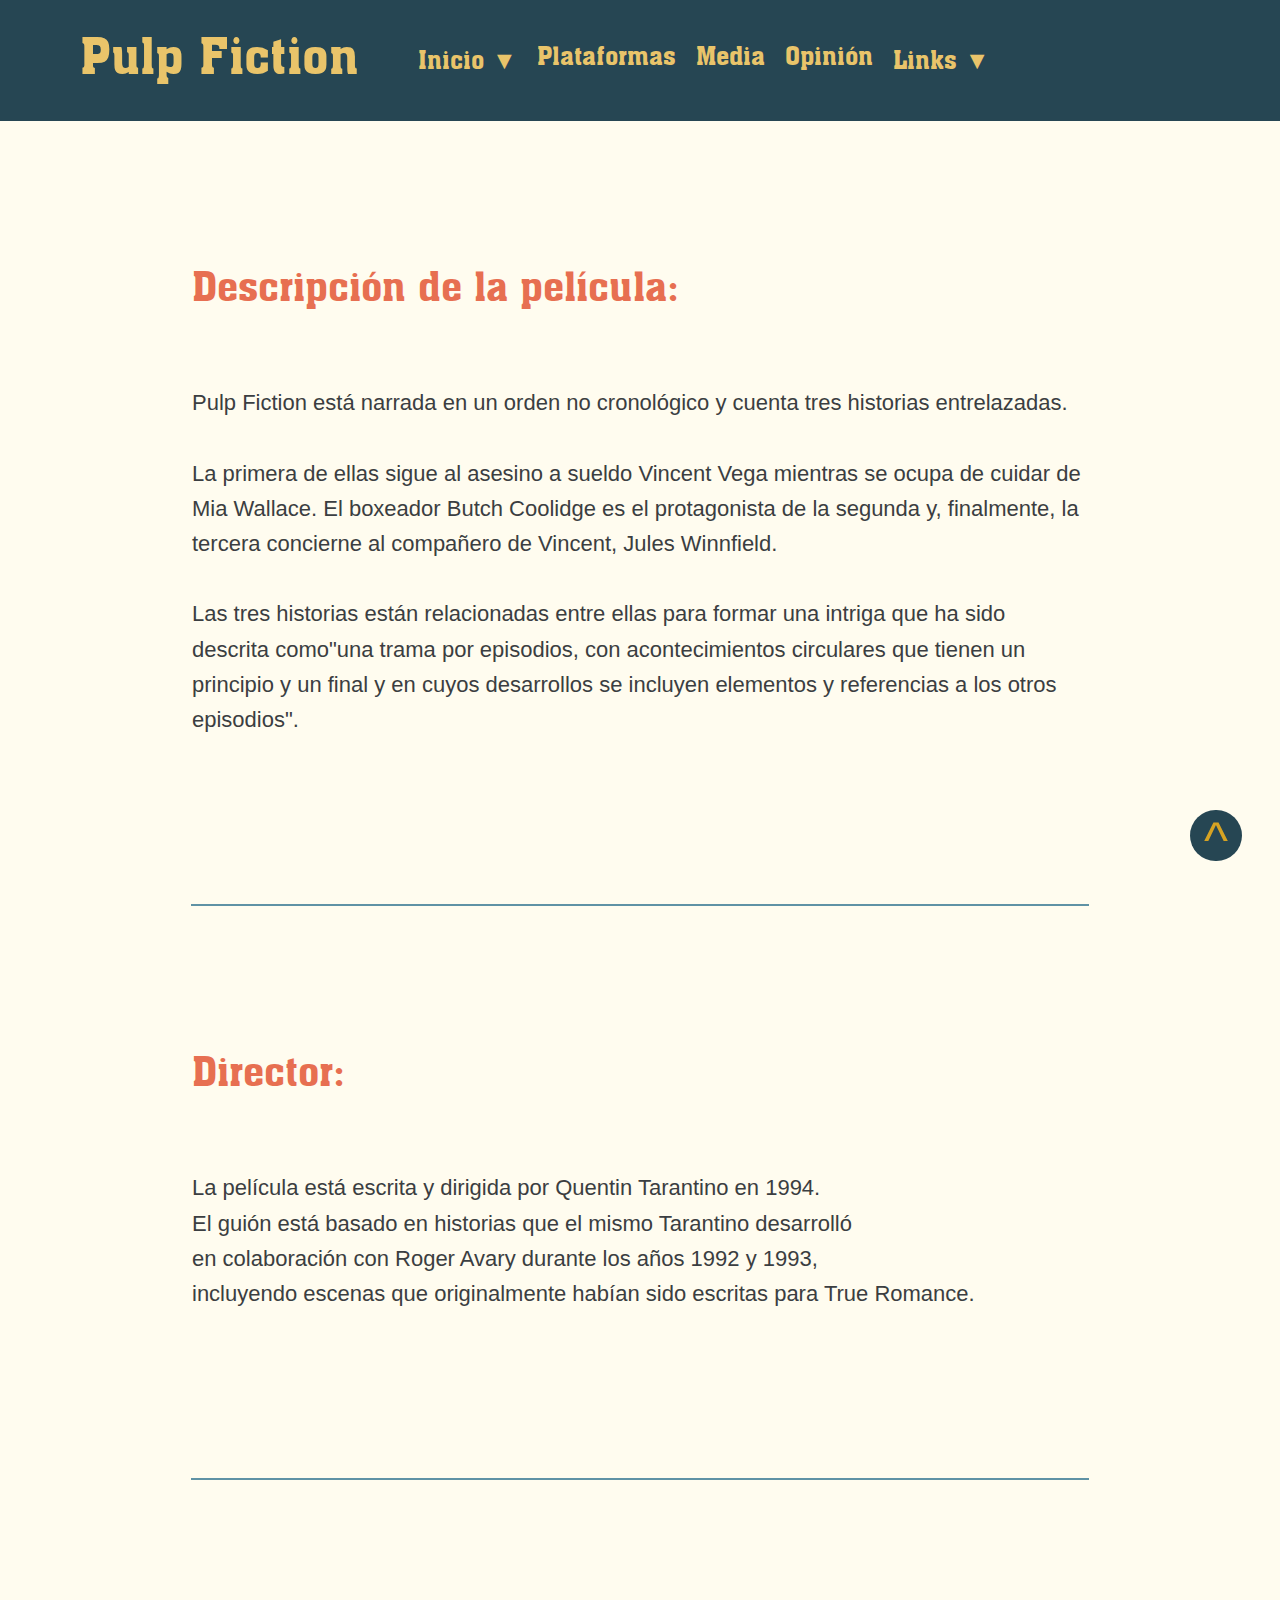
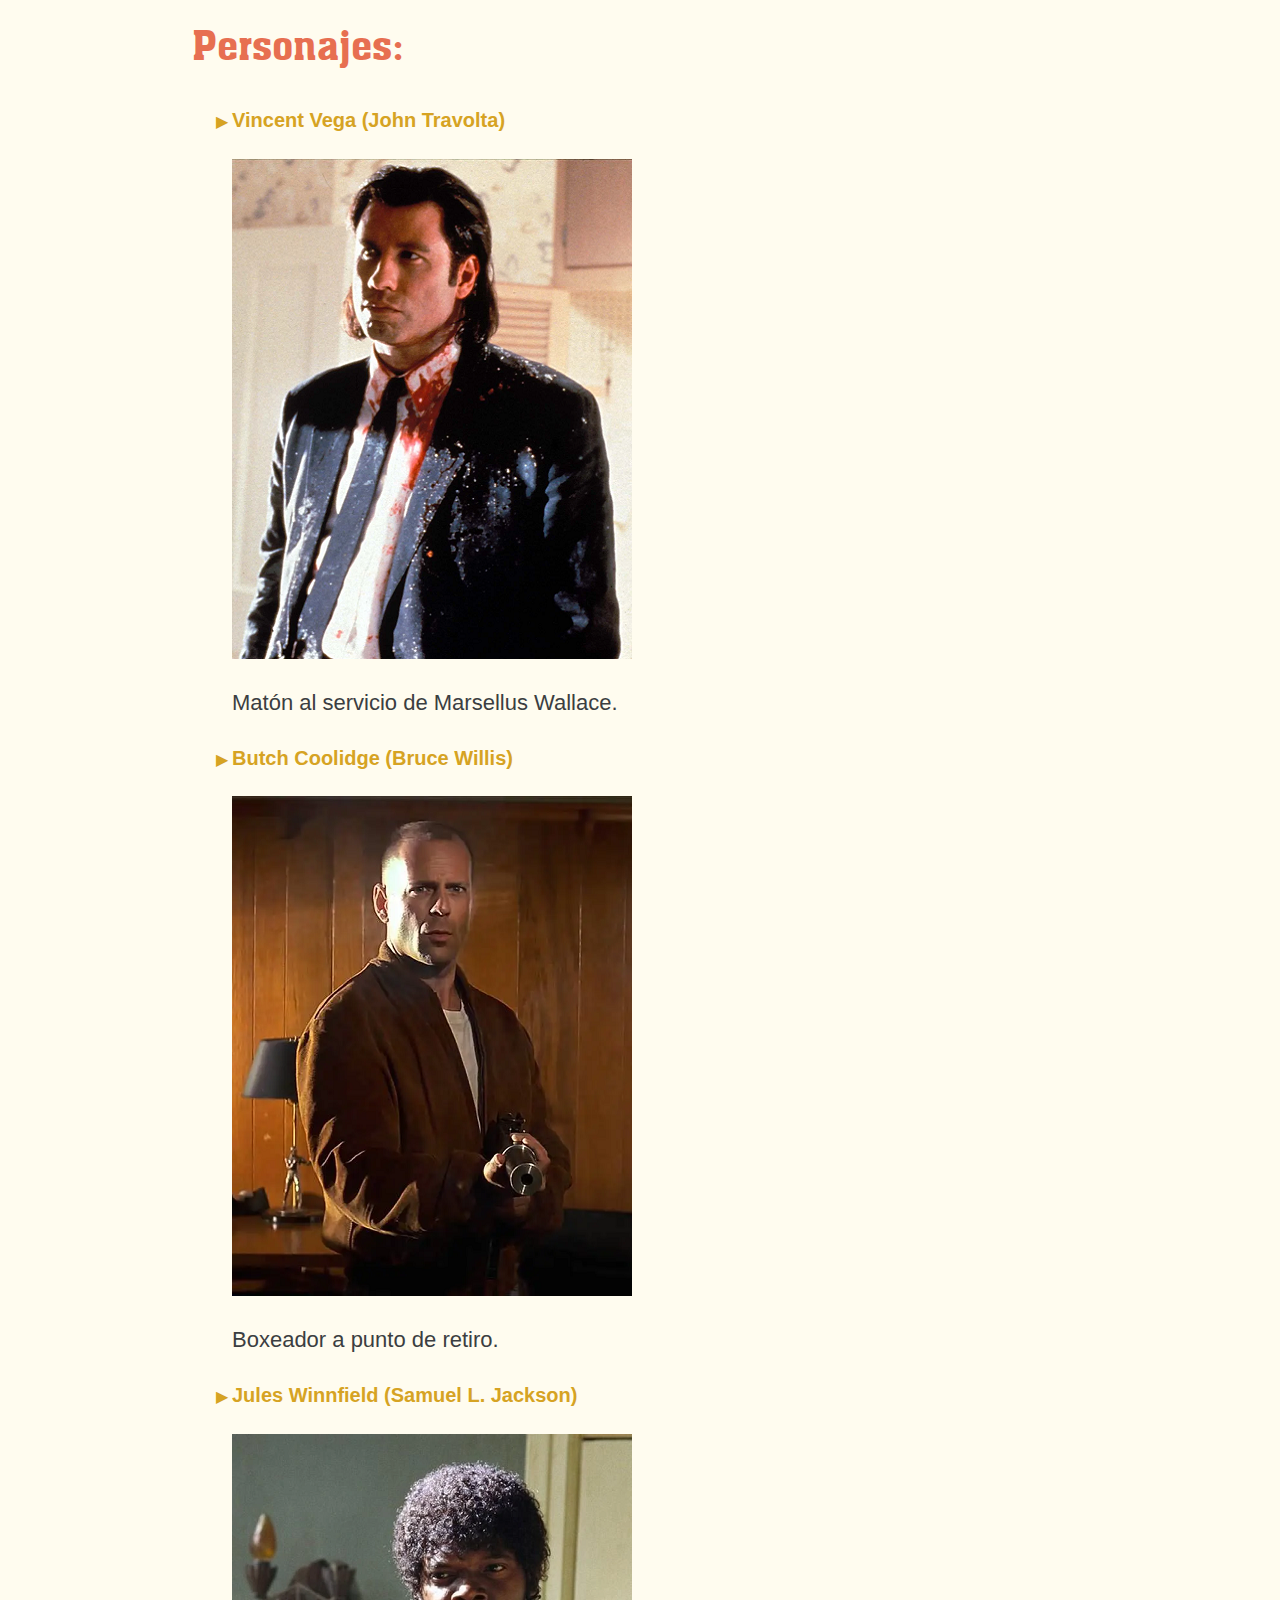
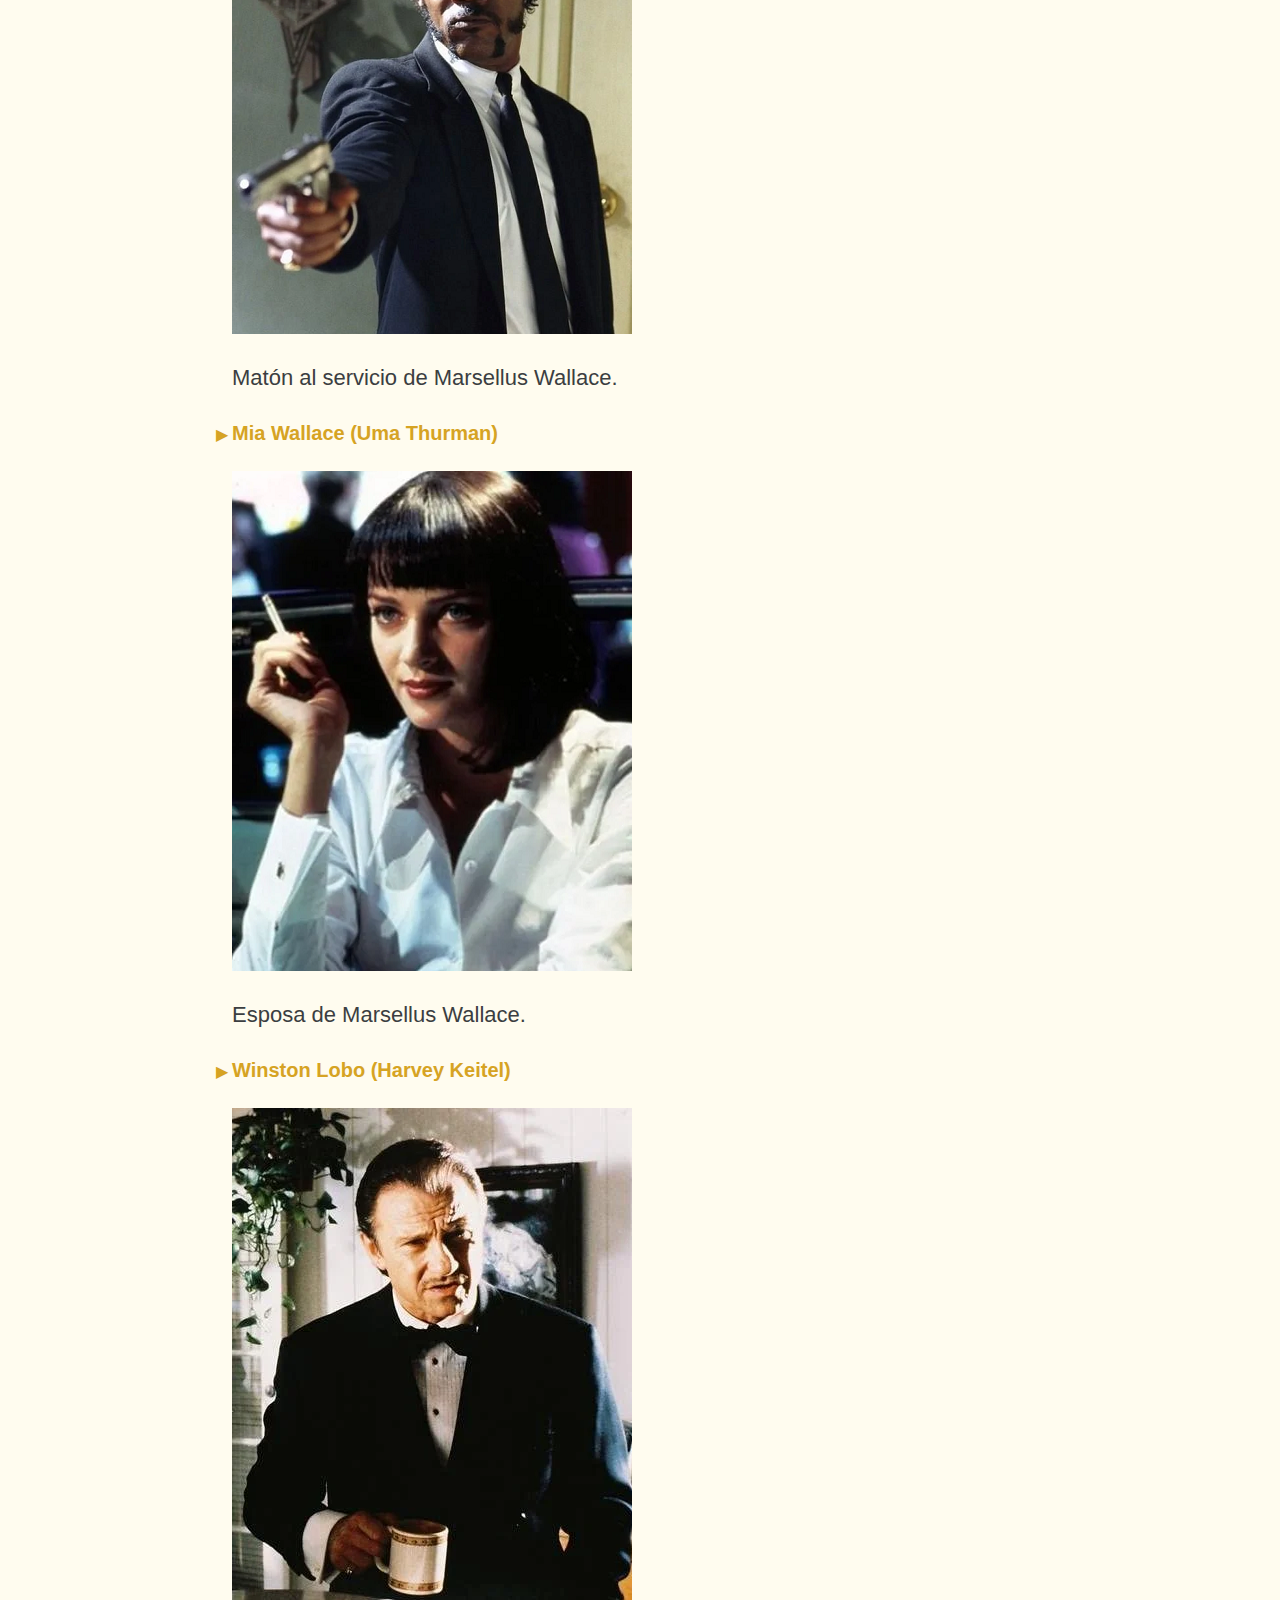
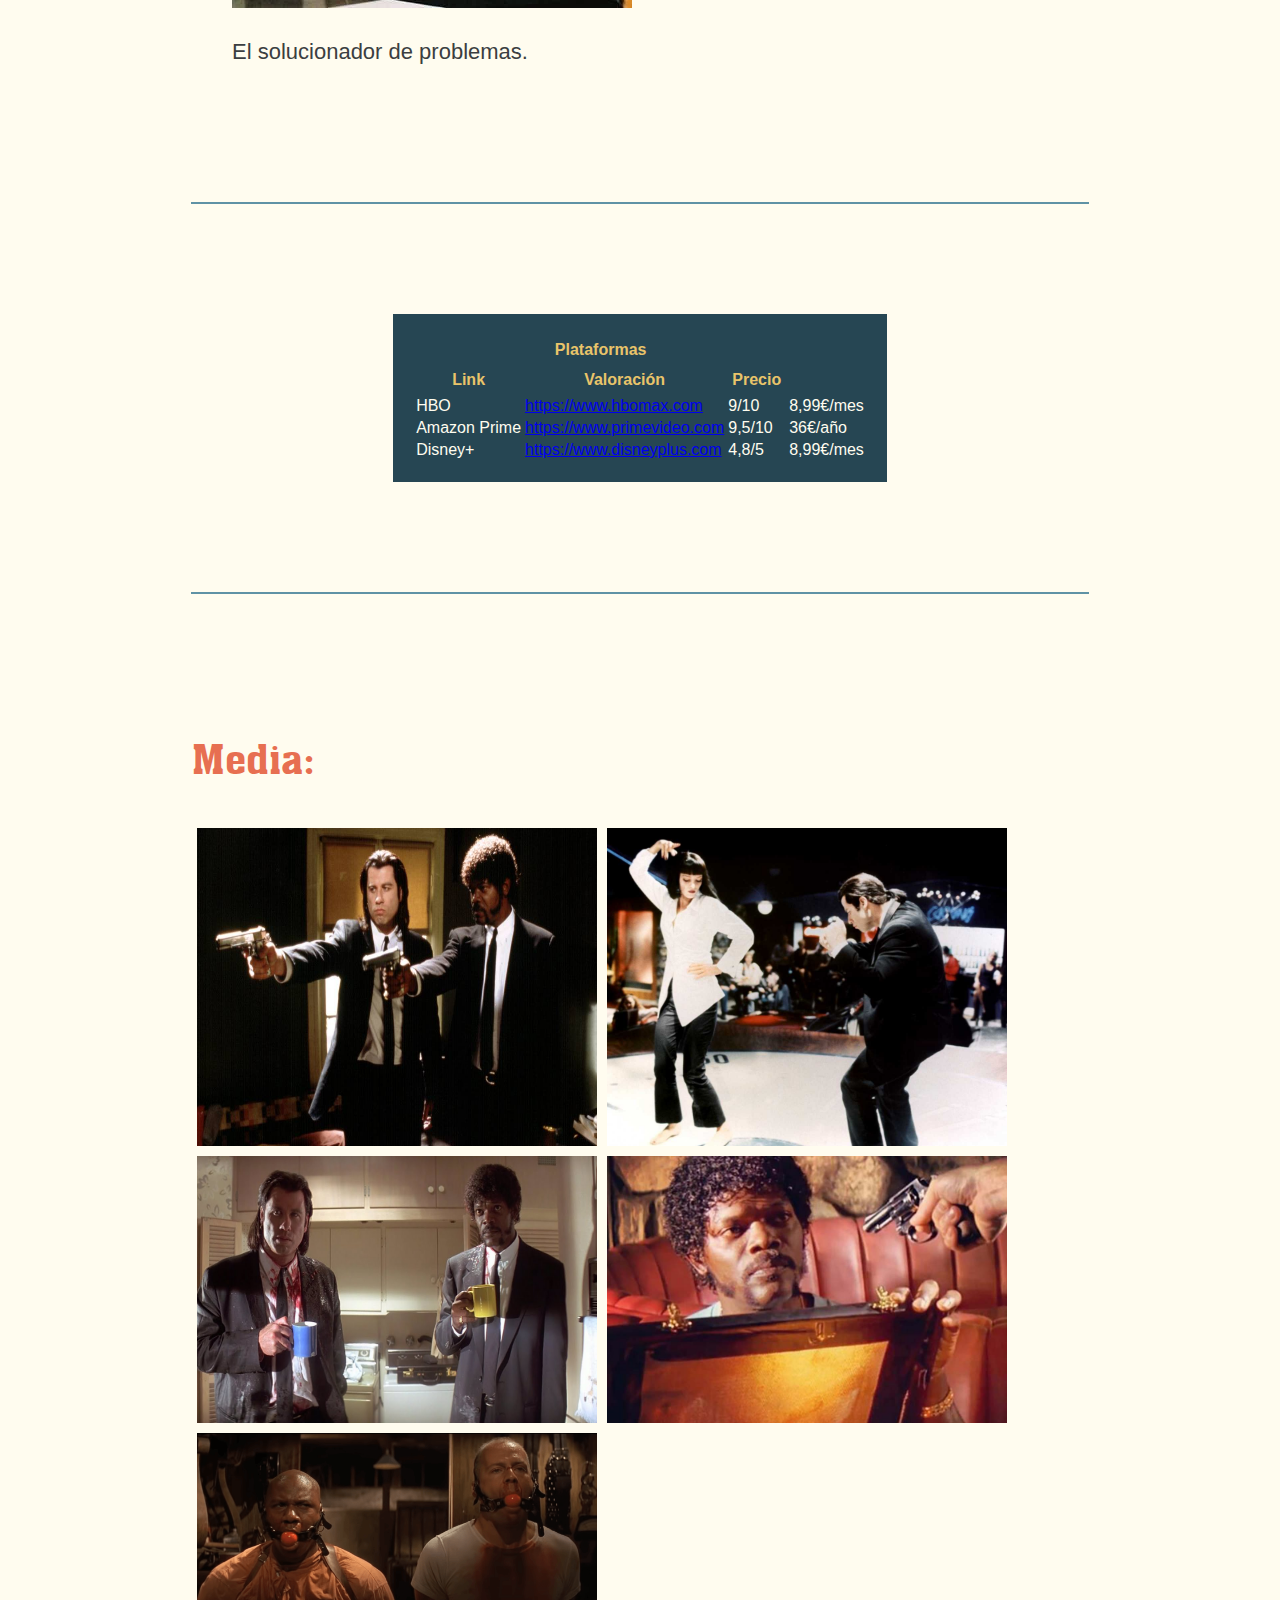
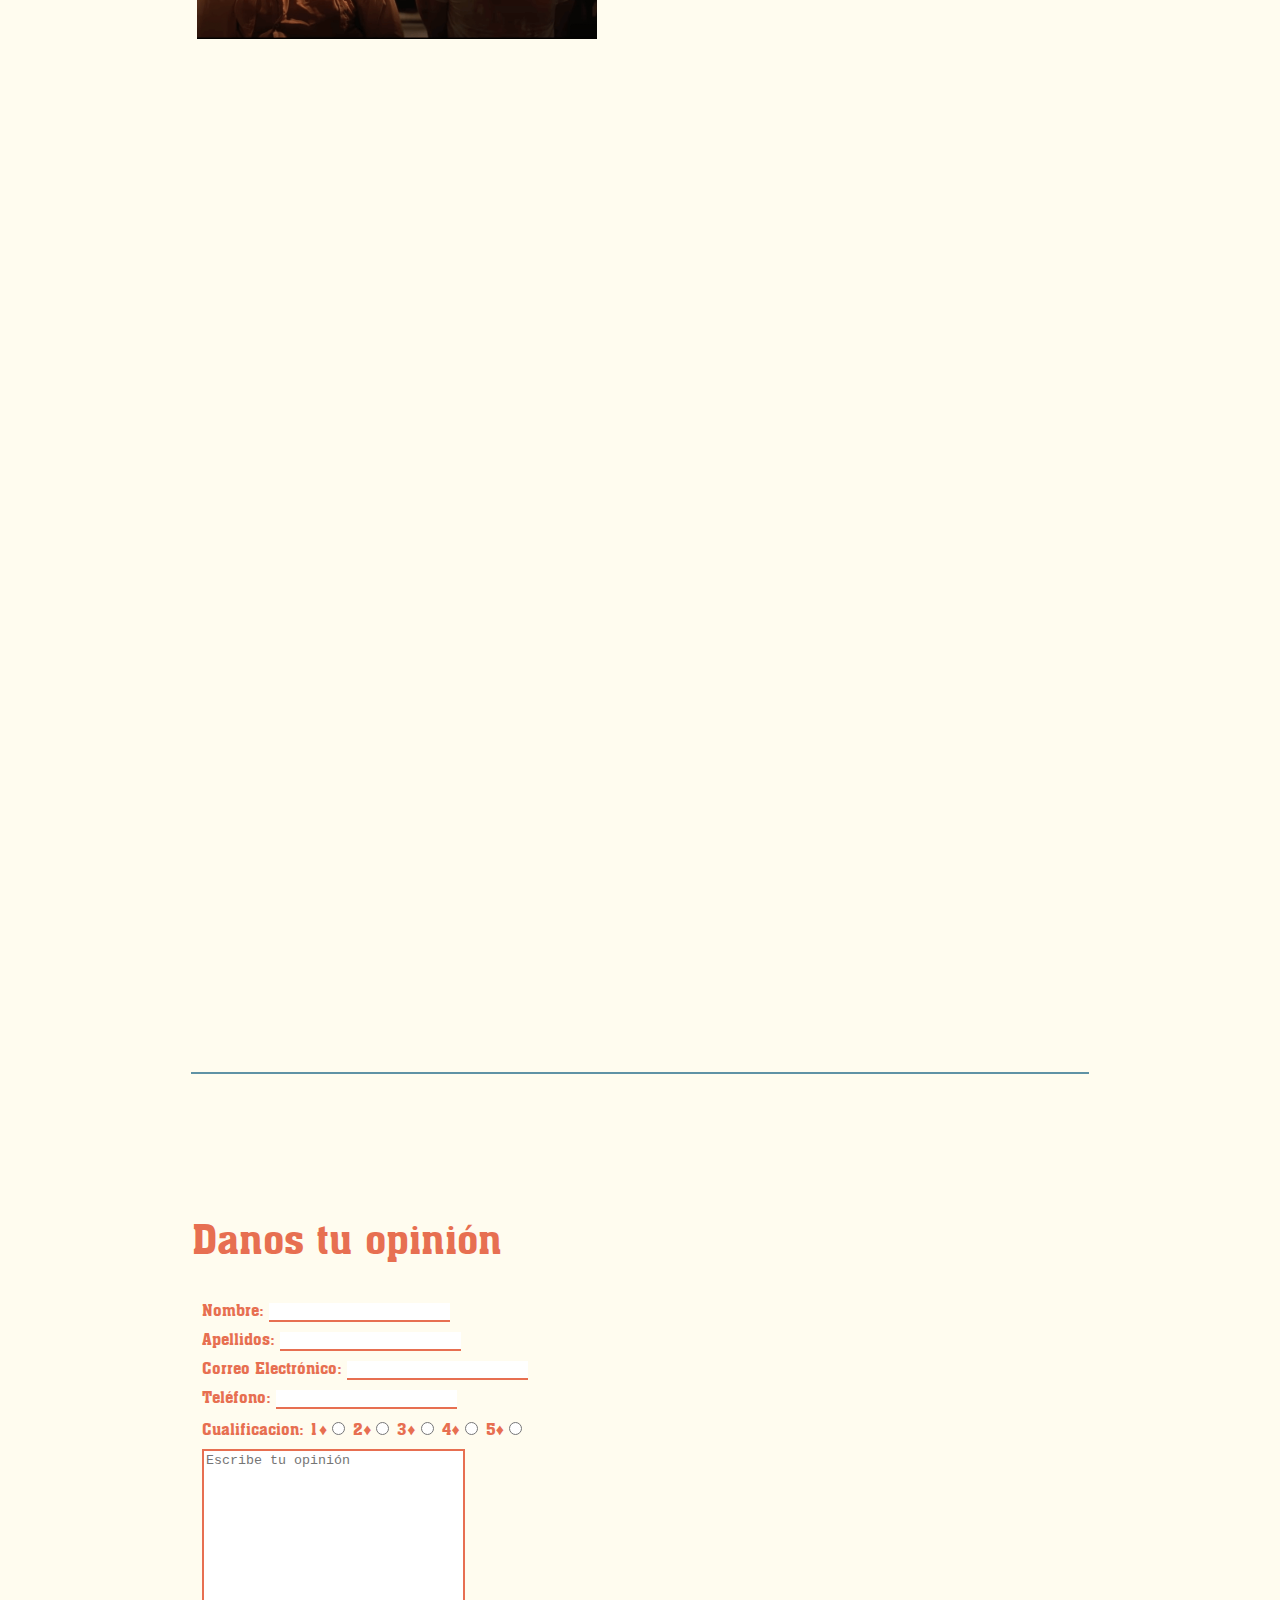
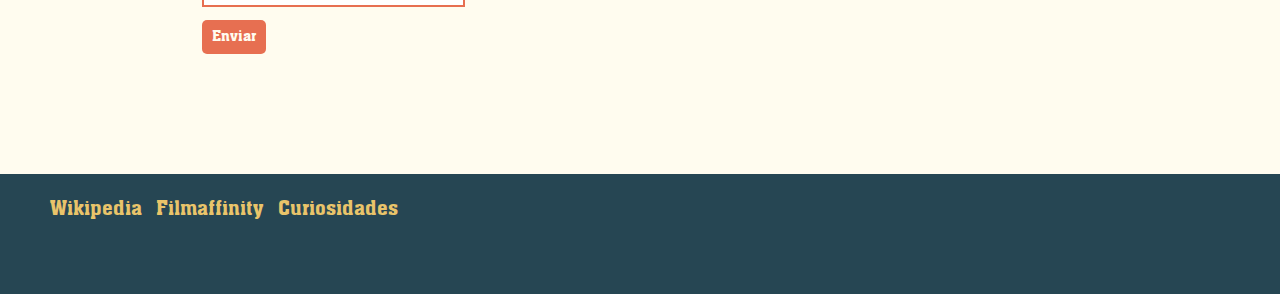
<file: V2/index.html>
<!DOCTYPE html>
<html lang="es">
<head>
    <meta charset="UTF-8">
    <meta http-equiv="X-UA-Compatible" content="IE=edge">
    <meta name="viewport" content="width=device-width, initial-scale=1.0">
    <link rel="stylesheet" href="styles/main-template.css">
    <link href="https://www.dafontfree.net/embed/YWFjaGVuLWJvbGQmZGF0YS8xL2EvMi91bmljb2RlLmFhY2hlbmIudHRm" rel="stylesheet" type="text/css"/>
    <title>Pulp Fiction</title>
</head>
<body>
    <div class="container">
        <header>
            <h1 class="title">Pulp Fiction</h1>
            <nav class="menu">
                <ul>
                    <li class="dropdown">
                        <span><a href="#inicio">Inicio ▼</a></span>
                        <div  class="dropdown-content">
                            <ul>
                                <li><a href="#descripcion">Descripción</a></li>
                                <li><a href="#director">Director</a></li>
                                <li><a href="#personajes">Personajes</a></li>
                            </ul>
                        </div>
                    </li>
                    <li><a href="#plataformas">Plataformas</a></li>
                    <li><a href="#media">Media</a></li>
                    <li><a href="#formulario">Opinión</a></li>
                    <li class="dropdown">
                        <span>Links ▼</span>
                        <div class="dropdown-content">
                            <ul>
                                <li><a href="https://es.wikipedia.org/wiki/Pulp_Fiction">Wikipedia</a></li>
                                <li><a href="https://www.filmaffinity.com/es/film160882.html">Film Affinity</a></li>
                                <li><a href="https://www.esquire.com/es/actualidad/cine/a35064930/pulp-fiction-curiosidades-tarantino/">Esquire</a></li>
                            </ul>
                        </div>
                    </li>
                </ul>
            </nav>
        </header>
        <main id="inicio">
            <article id="descripcion">
                <h3>Descripción de la película:</h3>
                <p>
Pulp Fiction está narrada en un orden no cronológico y cuenta tres historias entrelazadas.

La primera de ellas sigue al asesino a sueldo Vincent Vega mientras se ocupa de cuidar de Mia Wallace. El boxeador Butch Coolidge es el protagonista de la segunda y, finalmente, la tercera concierne al compañero de Vincent, Jules Winnfield.

Las tres historias están relacionadas entre ellas para formar una intriga que ha sido descrita como"una trama por episodios, con acontecimientos circulares que tienen un principio y un final y en cuyos desarrollos se incluyen elementos y referencias a los otros episodios".
                </p>   
            </article>
            <hr class="solid">
            <article id="director">
                <h3>Director:</h3>
                <p>
La película está escrita y dirigida por Quentin Tarantino en 1994.
El guión está basado en historias que el mismo Tarantino desarrolló
en colaboración con Roger Avary durante los años 1992 y 1993,
incluyendo escenas que originalmente habían sido escritas para True Romance.
                </p>
            </article>
            <hr class="solid">
            <article id="personajes">
                <h3>Personajes:</h3>
                <ul>
                    <li>
                        <h4>Vincent Vega (John Travolta)</h4>
                        <img src="media/vincent_vega.webp" alt="Vincent Vega">
                        <p>Matón al servicio de Marsellus Wallace.</p>
                    </li>
                    <li>
                        <h4>Butch Coolidge (Bruce Willis)</h4>
                        <img src="media/butch_coolidge.webp" alt="Butch Coolidge">
                        <p>Boxeador a punto de retiro.</p>
                    </li>
                    <li>
                        <h4>Jules Winnfield (Samuel L. Jackson)</h4>
                        <img src="media/jules_winnfield.webp" alt="Jules Winnfield">
                        <p>Matón al servicio de Marsellus Wallace.</p>
                    </li>
                    <li>
                        <h4>Mia Wallace (Uma Thurman)</h4>
                        <img src="media/mia_wallace.webp" alt="Mia Wallace">
                        <p>Esposa de Marsellus Wallace.</p>
                    </li>
                    <li>
                        <h4>Winston Lobo (Harvey Keitel)</h4>
                        <img  src="media/winston_lobo.webp" alt="Winston Lobo">
                        <p>El solucionador de problemas.</p>
                    </li>
                </ul>
            </article>
            <hr class="solid">
            <article id="plataformas">
                <table>
                    <thead>
                        <tr>
                            <th colspan="3">Plataformas</th>
                        </tr>
                        <tr>
                            <th>Link</th>
                            <th>Valoración</th>
                            <th>Precio</th>
                        </tr>
                    </thead>
                    <tbody>
                        <tr>
                            <td>HBO</td>
                            <td><a href="https://www.hbomax.com">https://www.hbomax.com</a></td>
                            <td>9/10</td>
                            <td>8,99€/mes</td>
                        </tr>
                        <tr>
                            <td>Amazon Prime</td>
                            <td><a href="https://www.primevideo.com">https://www.primevideo.com</a></td>
                            <td>9,5/10</td>
                            <td>36€/año</td>
                        </tr>
                        <tr>
                            <td>Disney+</td>
                            <td><a href="https://www.disneyplus.com">https://www.disneyplus.com</a></td>
                            <td>4,8/5</td>
                            <td>8,99€/mes</td>
                        </tr>
                    </tbody>
                </table>
            </article>
            <hr class="solid">
            <article id="media">
                <h3>Media:</h3>
                <div class="images-container">
                    <img src="media/imagen_pelicula_1.jpg" alt="imagen_pelicula_1">
                    <img src="media/imagen_pelicula_2.jpeg" alt="imagen_pelicula_2">
                    <img src="media/imagen_pelicula_3.jpg" alt="imagen_pelicula_3">
                    <img src="media/imagen_pelicula_4.jpg" alt="imagen_pelicula_4">
                    <img src="media/imagen_pelicula_5.png" alt="imagen_pelicula_5">
                </div>
                <div class="videos">
                    <iframe width="560" height="315"
                            src="https://www.youtube.com/embed/s7EdQ4FqbhY"
                            title="YouTube video player"
                            frameborder="0"
                            allow="accelerometer; autoplay; clipboard-write; encrypted-media; gyroscope; picture-in-picture"
                            allowfullscreen>
                    </iframe>
                    <iframe width="560" height="315"
                            src="https://www.youtube.com/embed/YLdCQ8hztE0"
                            title="YouTube video player"
                            frameborder="0"
                            allow="accelerometer; autoplay; clipboard-write; encrypted-media; gyroscope; picture-in-picture"
                            allowfullscreen>
                    </iframe>
                </div>
            </article>
            <hr class="solid">
            <article id="formulario">
                <h3>Danos tu opinión</h3>
                <form>
                    <div>
                        <label for="nombre">Nombre:</label>
                        <input type="text" name="nombre" id="nombre" required>
                    </div>
                    <div>
                        <label for="apellidos">Apellidos:</label>
                        <input type="text" name="apellidos" id="apellidos" required>
                    </div>
                    <div>
                        <label for="correo_electronico">Correo Electrónico:</label>
                        <input type="text" name="correo_electronico" id="correo_electronico" pattern="\w{1,}@\w{1,}" required>
                    </div>
                    <div>
                        <label for="telefono">Teléfono:</label>
                        <input type="text" name="telefono" id="telefono" pattern="\d{9}">
                    </div>
                    <div>
                        <label for="cualificacion">Cualificacion:</label>
                        <label for="1">1♦</label><input type="radio" name="cualificacion" id="1">
                        <label for="2">2♦</label><input type="radio" name="cualificacion" id="2">
                        <label for="3">3♦</label><input type="radio" name="cualificacion" id="3">
                        <label for="4">4♦</label><input type="radio" name="cualificacion" id="4">
                        <label for="5">5♦</label><input type="radio" name="cualificacion" id="5">
                    </div>
                    <div>
                        <textarea name="opinion" id="opinion" cols="30" rows="10" placeholder="Escribe tu opinión"></textarea>
                    </div>
                    <div>
                        <button type="submit">Enviar</button>
                    </div>
                </form>
            </article>
        </main>
        <footer id="links">
            <ul>
                <li><a href="https://es.wikipedia.org/wiki/Pulp_Fiction">Wikipedia</a></li>
                <li><a href="https://www.filmaffinity.com/es/film160882.html">Filmaffinity</a></li>
                <li><a href="https://www.esquire.com/es/actualidad/cine/a35064930/pulp-fiction-curiosidades-tarantino/">Curiosidades</a></li>
            </ul>
        </footer>
    </div>
    <a href="#inicio"><button id="goto-top">^</button></a>
</body>
</html>
</file>
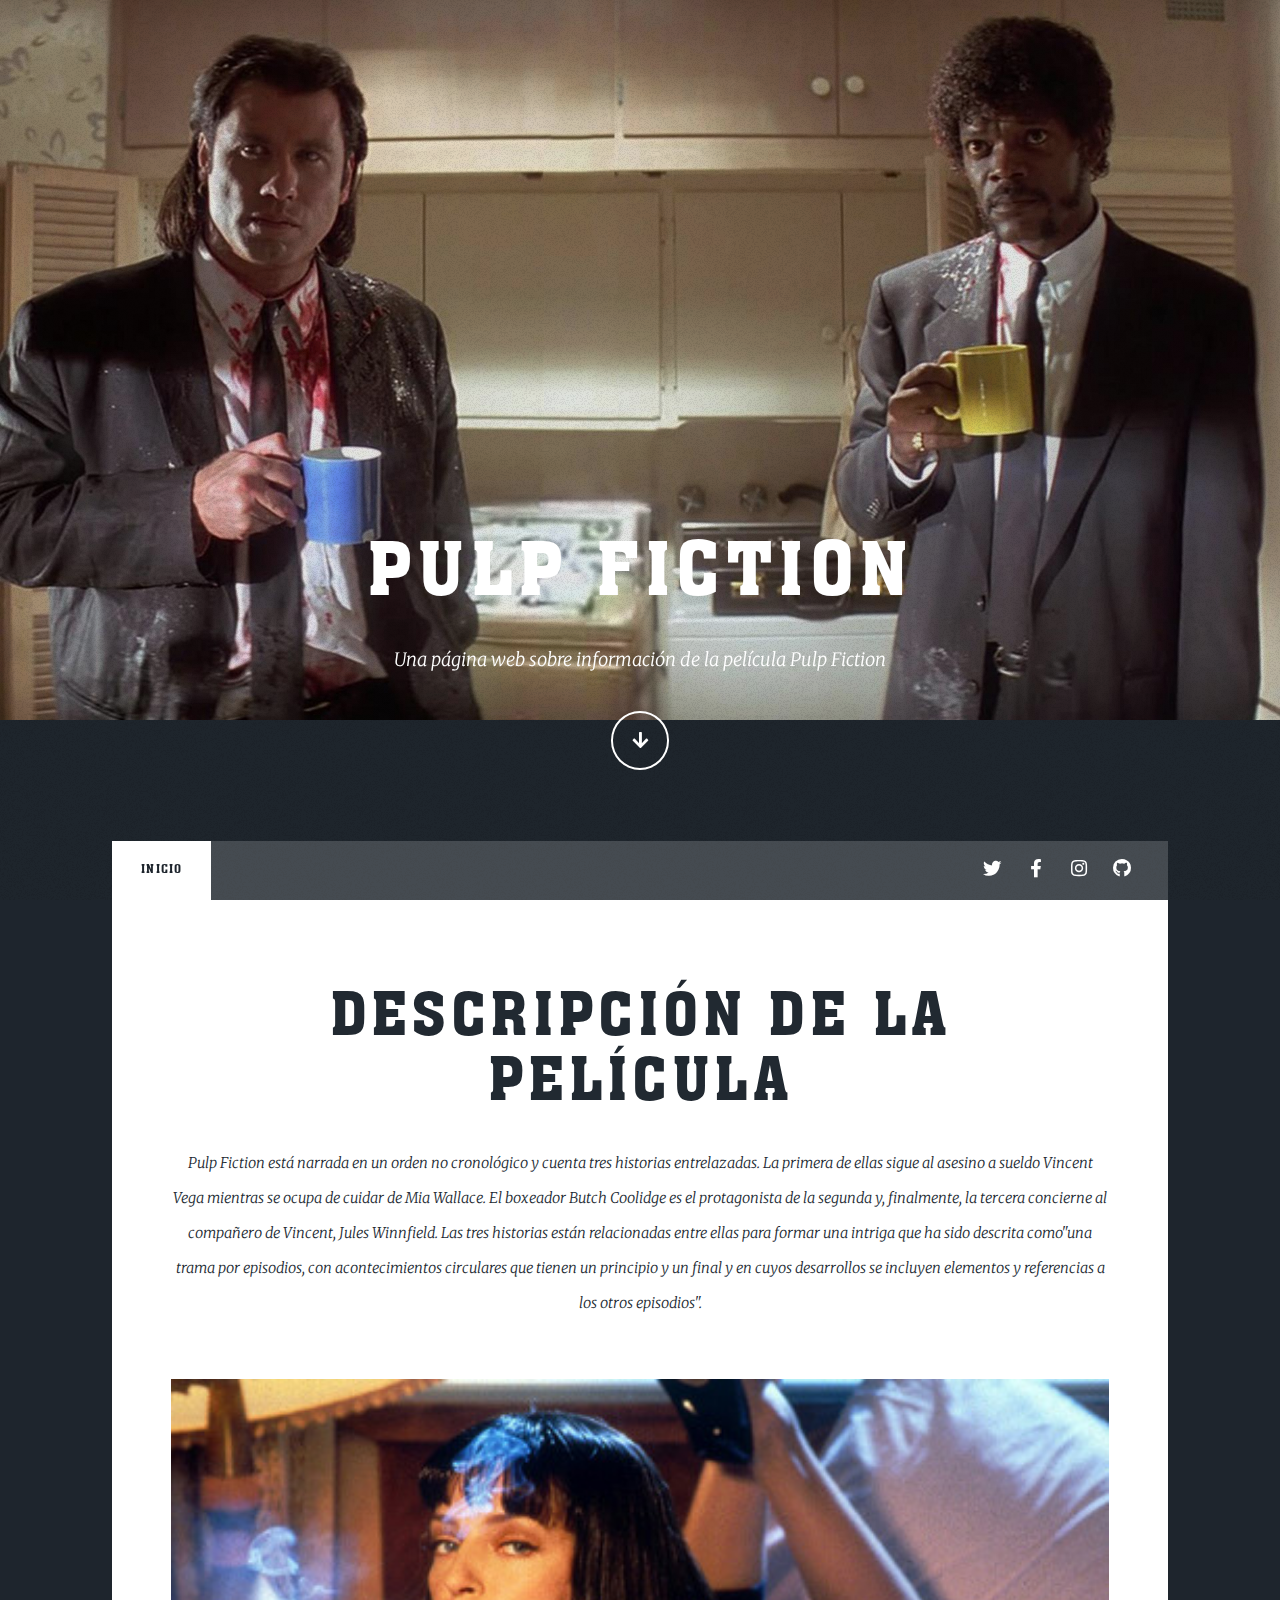
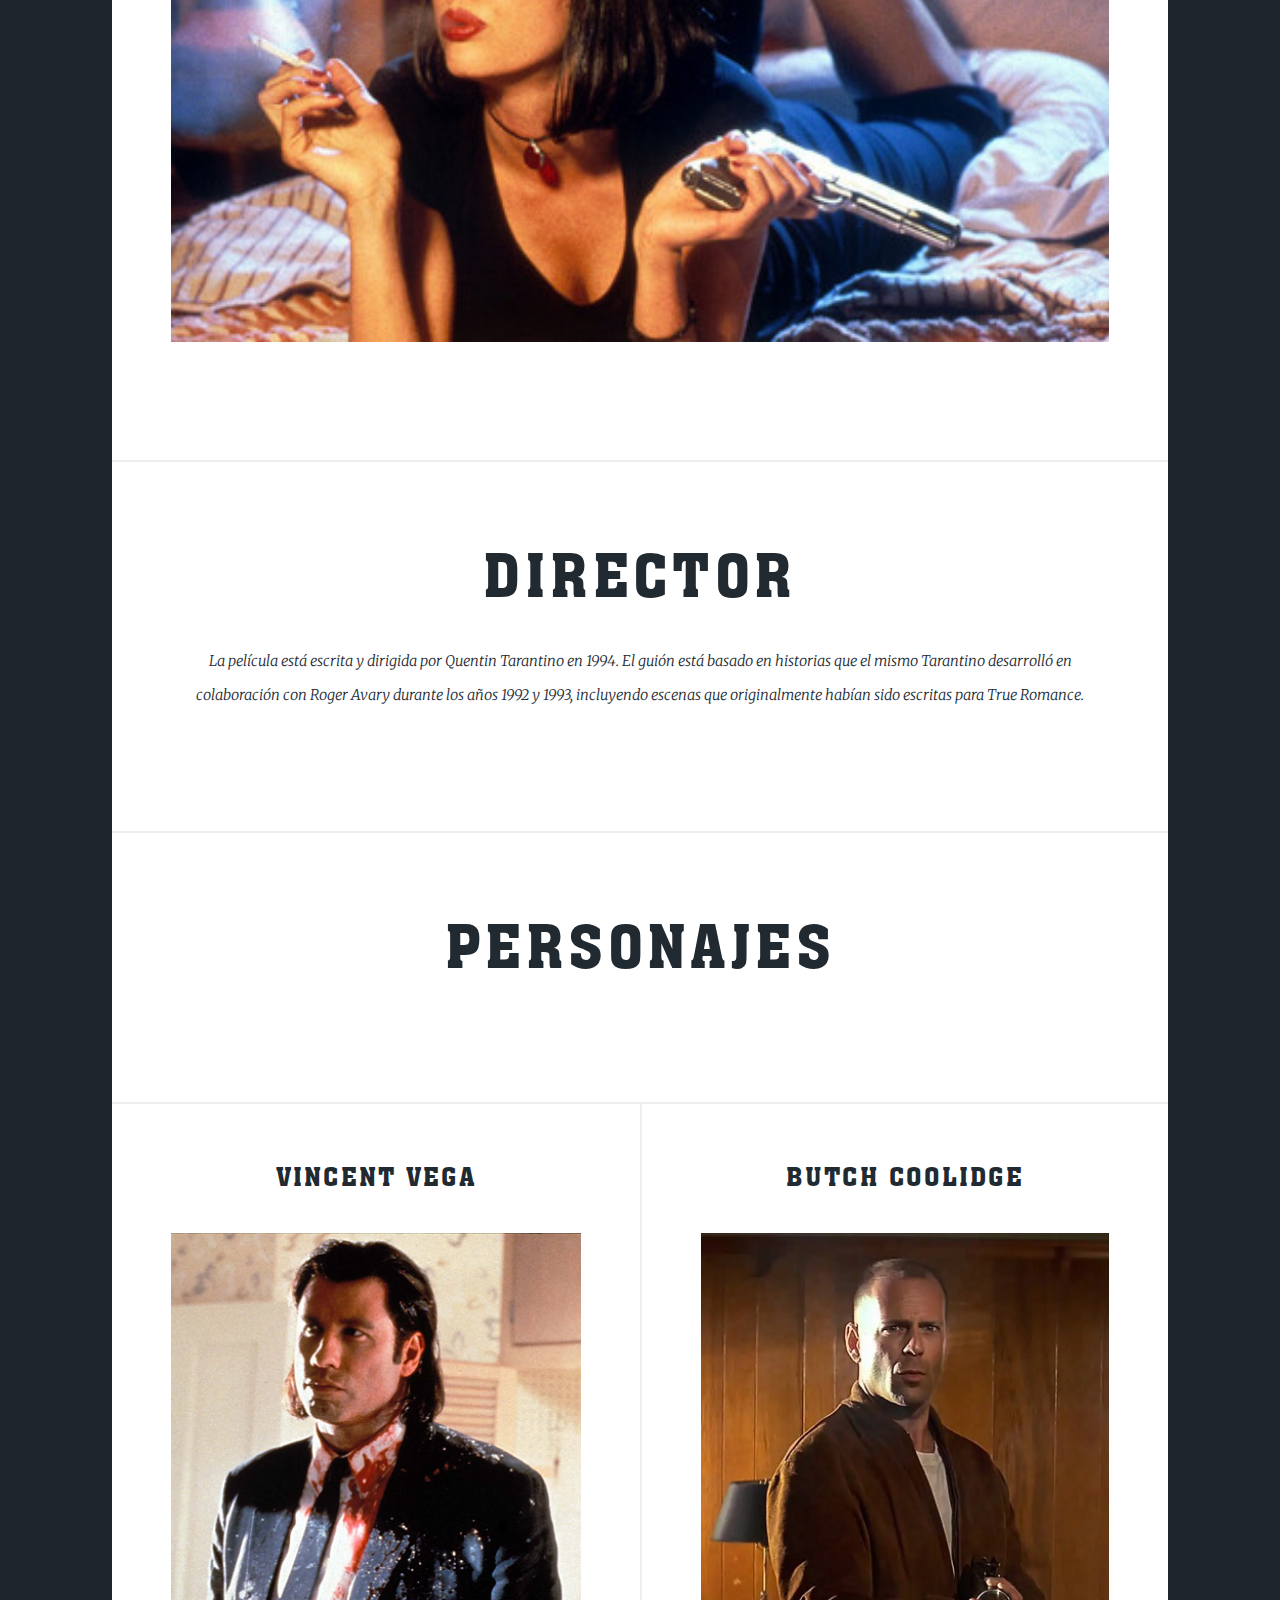
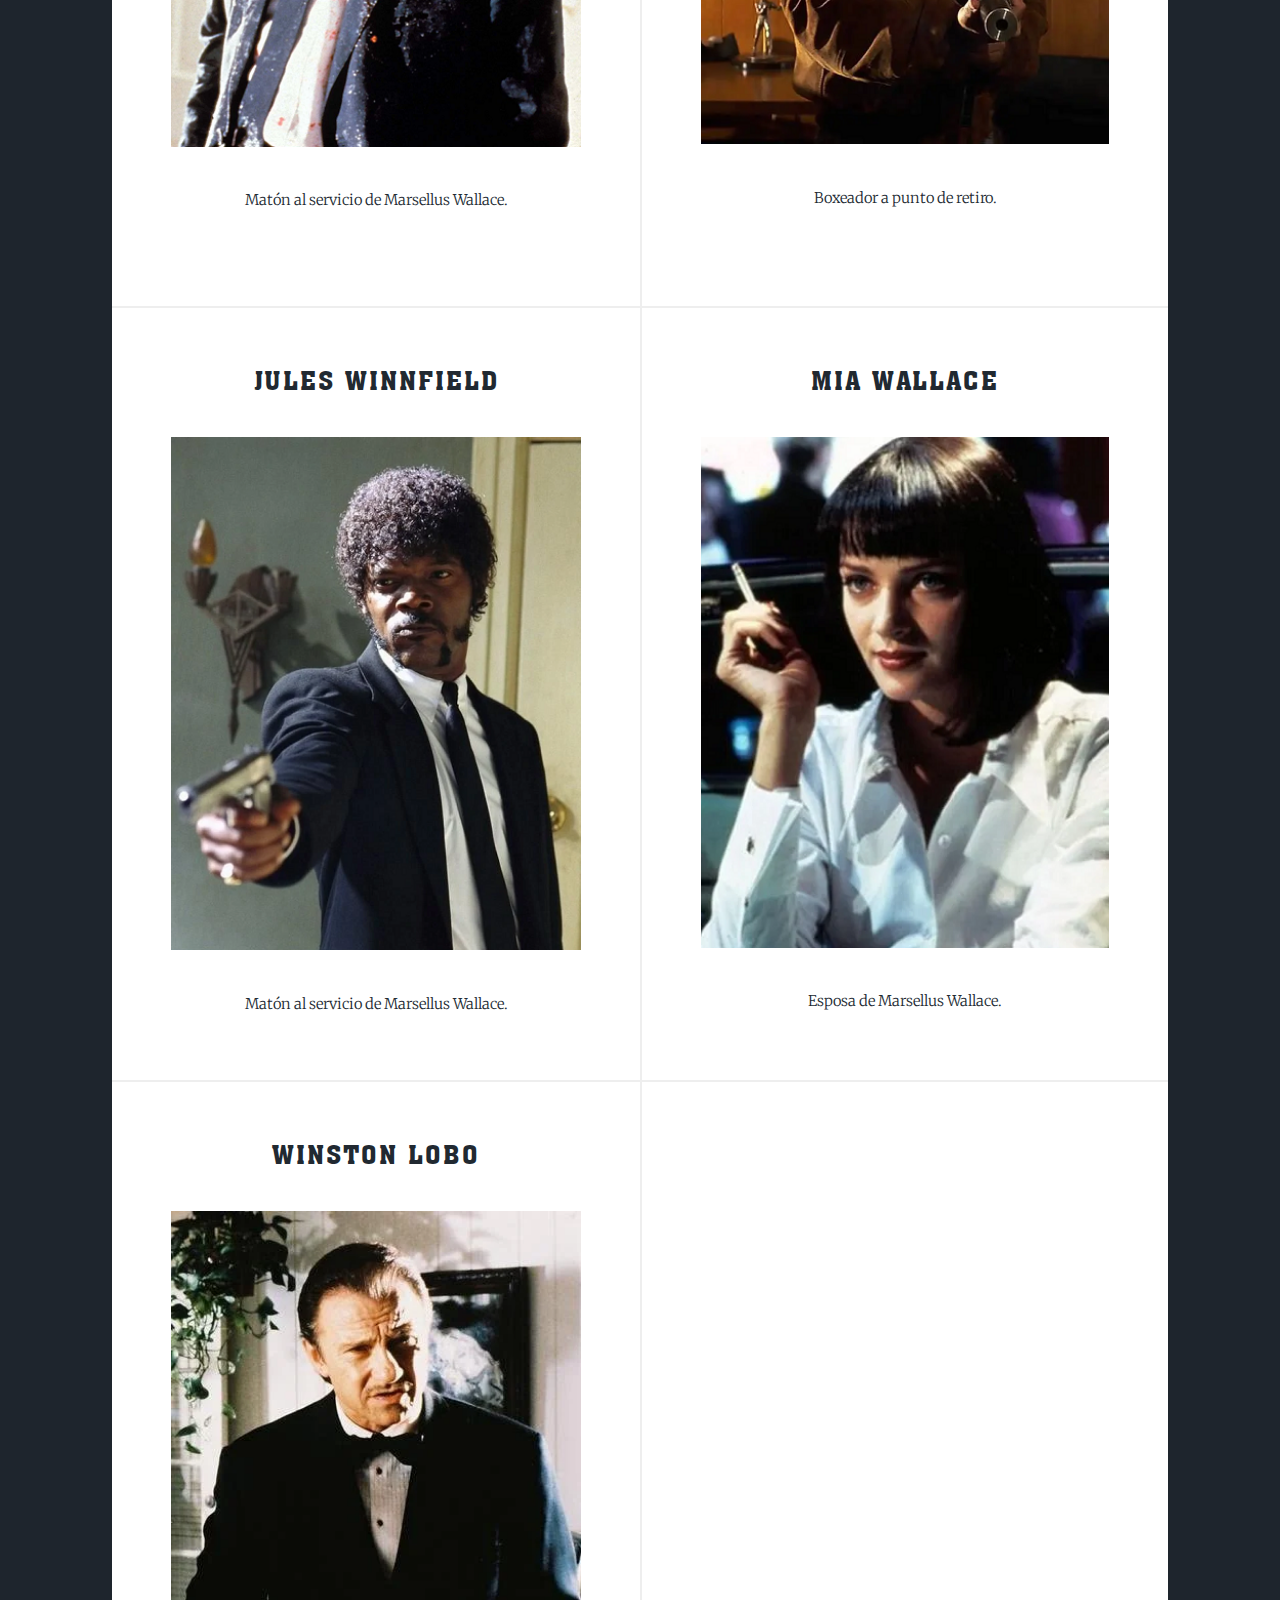
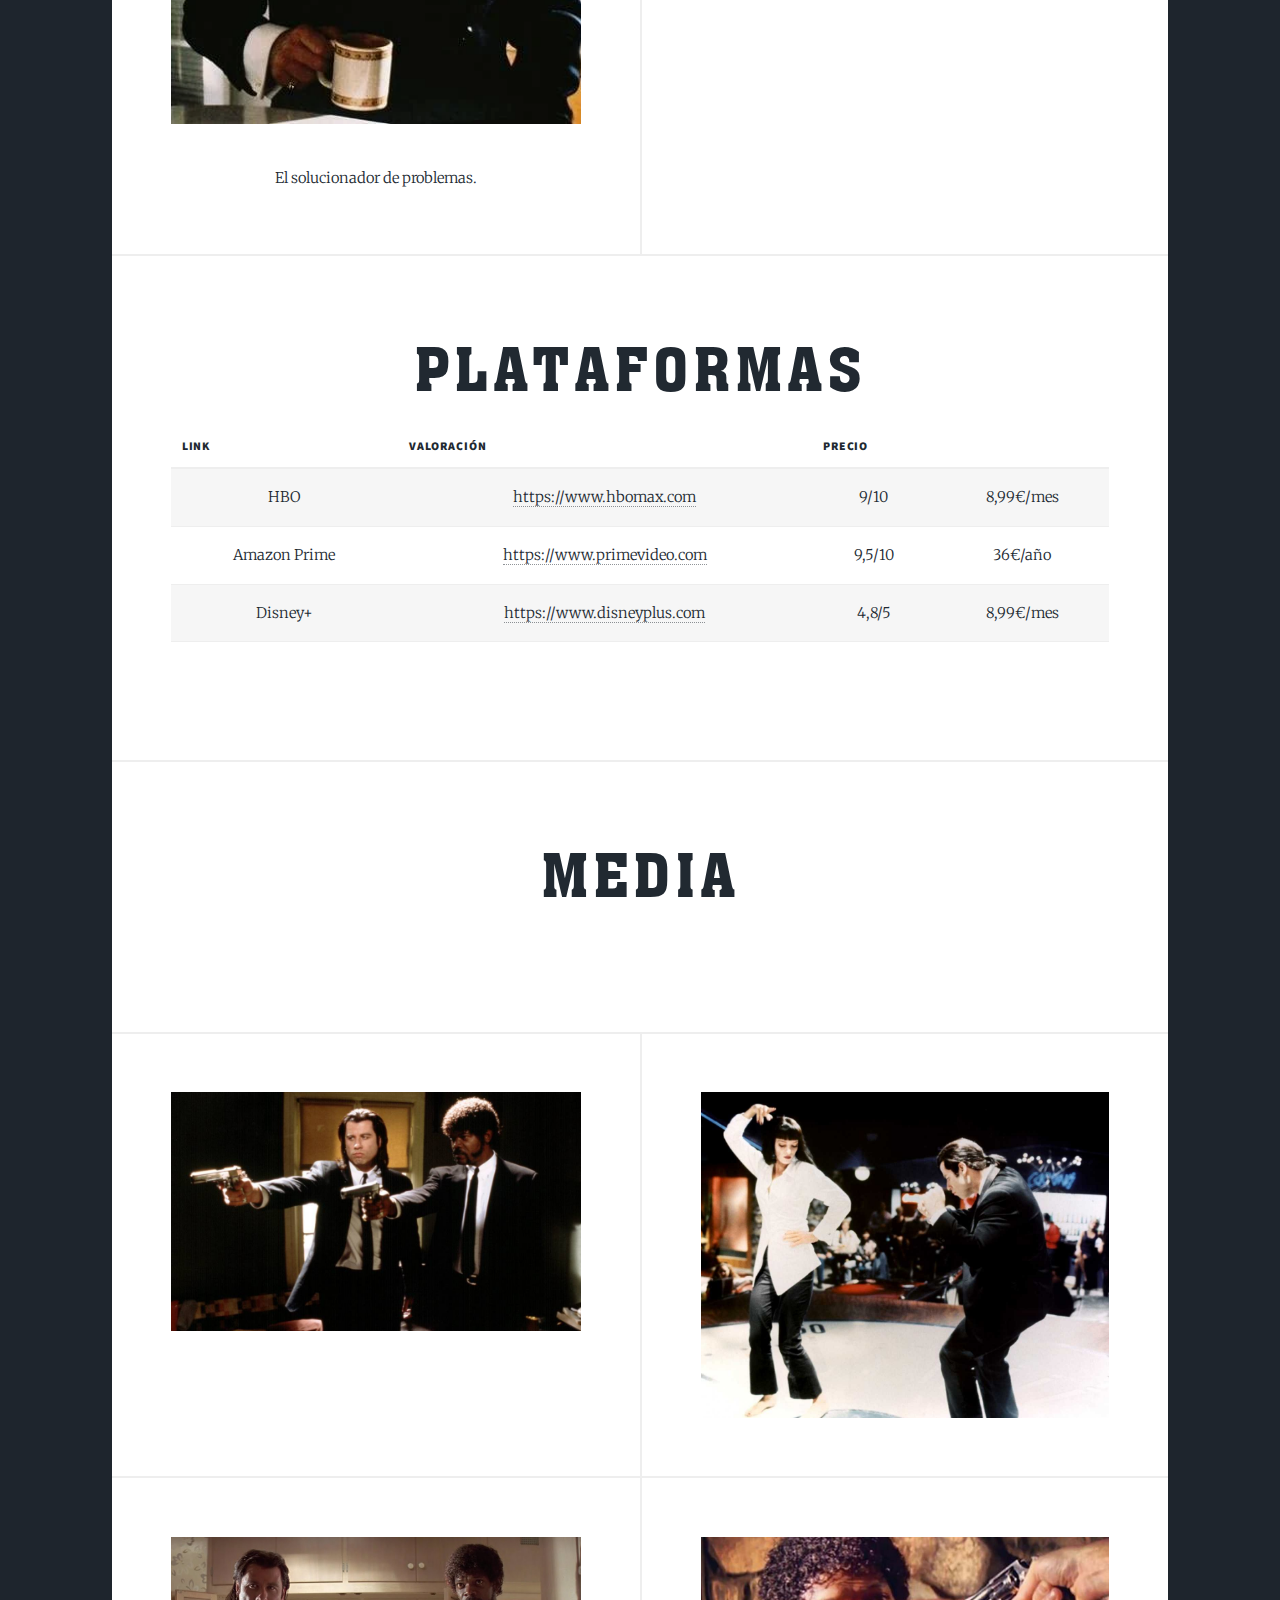
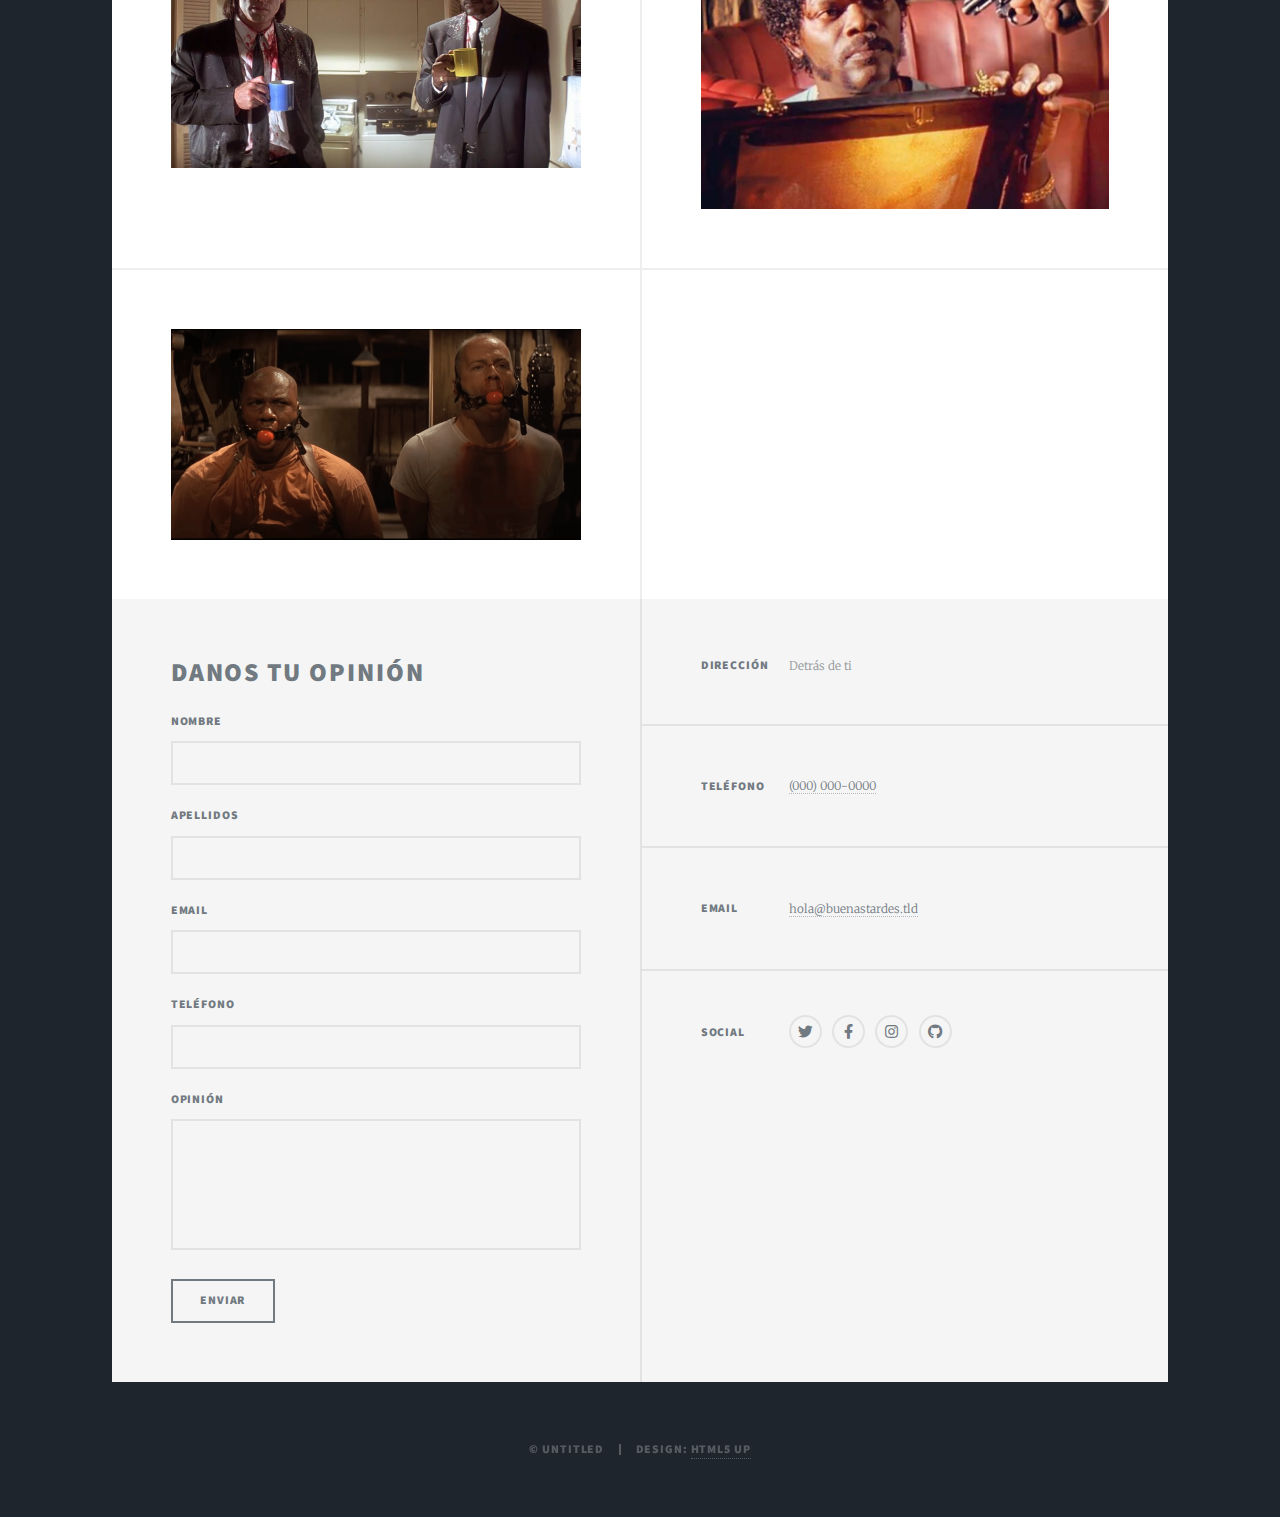
<file: V3/index.html>
<!DOCTYPE HTML>
<!--
	Massively by HTML5 UP
	html5up.net | @ajlkn
	Free for personal and commercial use under the CCA 3.0 license (html5up.net/license)
-->
<html>
	<head>
		<title>Pulp Fiction</title>
		<meta charset="utf-8" />
		<meta name="viewport" content="width=device-width, initial-scale=1, user-scalable=no" />
		<link rel="stylesheet" href="assets/css/main.css" />
		<noscript><link rel="stylesheet" href="assets/css/noscript.css" /></noscript>
	</head>
	<body class="is-preload">

		<!-- Wrapper -->
			<div id="wrapper" class="fade-in">

				<!-- Intro -->
					<div id="intro">
						<h1 class="pulp-font">Pulp Fiction</h1>
						<p>Una página web sobre información de la película Pulp Fiction</p>
						<ul class="actions">
							<li><a href="#header" class="button icon solid solo fa-arrow-down scrolly">Continue</a></li>
						</ul>
					</div>

				<!-- Header -->
					<header id="header">
						<a href="index.html" class="logo pulp-font">Pulp Fiction</a>
					</header>

				<!-- Nav -->
					<nav id="nav">
						<ul class="links">
							<li class="active pulp-font"><a href="index.html">Inicio</a></li>
						</ul>
						<ul class="icons">
							<li><a href="#" class="icon brands fa-twitter pulp-font"><span class="label">Twitter</span></a></li>
							<li><a href="#" class="icon brands fa-facebook-f pulp-font"><span class="label">Facebook</span></a></li>
							<li><a href="#" class="icon brands fa-instagram pulp-font"><span class="label">Instagram</span></a></li>
							<li><a href="#" class="icon brands fa-github pulp-font"><span class="label">GitHub</span></a></li>
						</ul>
					</nav>

				<!-- Main -->
					<div id="main">

						<!-- Featured Post -->
							<article class="post featured">
								<header class="major">
									<h2 class="pulp-font"><a href="#">Descripción de la película</a></h2>
									<p>
										Pulp Fiction está narrada en un orden no cronológico y cuenta tres historias entrelazadas.
										La primera de ellas sigue al asesino a sueldo Vincent Vega mientras se ocupa de cuidar de Mia Wallace. El boxeador Butch Coolidge es el protagonista de la segunda y, finalmente, la tercera concierne al compañero de Vincent, Jules Winnfield.
										Las tres historias están relacionadas entre ellas para formar una intriga que ha sido descrita como"una trama por episodios, con acontecimientos circulares que tienen un principio y un final y en cuyos desarrollos se incluyen elementos y referencias a los otros episodios".
									</p>
								</header>
								<a href="#" class="image main"><img src="images/pic01.jpg" alt="" /></a>
							</article>

							<article class="post featured">
								<header class="major">
									<h2 class="pulp-font"><a href="#">Director</a></h2>
									<p>
										La película está escrita y dirigida por Quentin Tarantino en 1994.
										El guión está basado en historias que el mismo Tarantino desarrolló
										en colaboración con Roger Avary durante los años 1992 y 1993,
										incluyendo escenas que originalmente habían sido escritas para True Romance.
									</p>
								</header>
							</article>

							<article class="post featured">
								<header class="major">
									<h2 class="pulp-font"><a href="#">Personajes</a></h2>
								</header>
							</article>

						<!-- Posts -->
							<section class="posts">
								<article>
									<header>
										<h2 class="pulp-font"><a href="#">Vincent Vega</a></h2>
									</header>
									<a href="#" class="image fit"><img src="images/pic02.webp" alt="" /></a>
									<p  class="text-center">Matón al servicio de Marsellus Wallace.</p>
									<ul class="actions special">
								</article>
								<article>
									<header>
										<h2 class="pulp-font"><a href="#">Butch Coolidge</a></h2>
									</header>
									<a href="#" class="image fit"><img src="images/pic03.webp" alt="" /></a>
									<p class="text-center">Boxeador a punto de retiro.</p>
								</article>
								<article>
									<header>
										<h2 class="pulp-font"><a href="#">Jules Winnfield</a></h2>
									</header>
									<a href="#" class="image fit"><img src="images/pic04.webp" alt="" /></a>
									<p class="text-center">Matón al servicio de Marsellus Wallace.</p>
								</article>
								<article>
									<header>
										<h2 class="pulp-font"><a href="#">Mia Wallace</a></h2>
									</header>
									<a href="#" class="image fit"><img src="images/pic05.webp" alt="" /></a>
									<p class="text-center">Esposa de Marsellus Wallace.</p>
								</article>
								<article>
									<header>
										<h2 class="pulp-font"><a href="#">Winston Lobo</a></h2>
									</header>
									<a href="#" class="image fit"><img src="images/pic06.webp" alt="" /></a>
									<p class="text-center">El solucionador de problemas.</p>
								</article>
								<article>
								</article>
							</section>
							<article class="post featured">
								<header class="major">
									<h2 class="pulp-font"><a href="#">Plataformas</a></h2>
									<table>
										<thead>
											<tr>
												<th>Link</th>
												<th>Valoración</th>
												<th>Precio</th>
											</tr>
										</thead>
										<tbody>
											<tr>
												<td>HBO</td>
												<td><a href="https://www.hbomax.com">https://www.hbomax.com</a></td>
												<td>9/10</td>
												<td>8,99€/mes</td>
											</tr>
											<tr>
												<td>Amazon Prime</td>
												<td><a href="https://www.primevideo.com">https://www.primevideo.com</a></td>
												<td>9,5/10</td>
												<td>36€/año</td>
											</tr>
											<tr>
												<td>Disney+</td>
												<td><a href="https://www.disneyplus.com">https://www.disneyplus.com</a></td>
												<td>4,8/5</td>
												<td>8,99€/mes</td>
											</tr>
										</tbody>
									</table>
								</header>
							</article>
							<article class="post featured">
								<header class="major">
									<h2 class="media pulp-font"><a href="#">Media</a></h2>
								</header>
							</article>
							<section class="posts">
								<article>
									<a href="#" class="image fit"><img src="images/imagen_pelicula_1.jpg" alt="" /></a>
								</article>
								<article>
									<a href="#" class="image fit"><img src="images/imagen_pelicula_2.jpeg" alt="" /></a>
								</article>
								<article>
									<a href="#" class="image fit"><img src="images/imagen_pelicula_3.jpg" alt="" /></a>
								</article>
								<article>
									<a href="#" class="image fit"><img src="images/imagen_pelicula_4.jpg" alt="" /></a>
								</article>
								<article>
									<a href="#" class="image fit"><img src="images/imagen_pelicula_5.png" alt="" /></a>
								</article>
								<article>
								</article>
							</section>

					</div>


				<!-- Footer -->
					<footer id="footer">
						<section>
							<h2>Danos tu opinión</h2>
							<form method="post" action="#">
								<div class="fields">
									<div class="field">
										<label for="name">Nombre</label>
										<input type="text" name="name" id="name" />
									</div>
									<div class="field">
										<label for="surname">Apellidos</label>
										<input type="text" name="surname" id="surname" />
									</div>
									<div class="field">
										<label for="email">Email</label>
										<input type="text" name="email" id="email" />
									</div>
									<div class="field">
										<label for="telephone">Teléfono</label>
										<input type="text" name="telephone" id="telephone" pattern="\d{9}">
									</div>
									<div class="field">
										<label for="opinion">Opinión</label>
										<textarea name="opinion" id="opinion" rows="3"></textarea>
									</div>
								</div>
								<ul class="actions">
									<li><input type="submit" value="Enviar"/></li>
								</ul>
							</form>
						</section>
						<section class="split contact">
							<section class="alt">
								<h3>Dirección</h3>
								<p>Detrás de ti</p>
							</section>
							<section>
								<h3>Teléfono</h3>
								<p><a href="#">(000) 000-0000</a></p>
							</section>
							<section>
								<h3>Email</h3>
								<p><a href="#">hola@buenastardes.tld</a></p>
							</section>
							<section>
								<h3>Social</h3>
								<ul class="icons alt">
									<li><a href="#" class="icon brands alt fa-twitter"><span class="label">Twitter</span></a></li>
									<li><a href="#" class="icon brands alt fa-facebook-f"><span class="label">Facebook</span></a></li>
									<li><a href="#" class="icon brands alt fa-instagram"><span class="label">Instagram</span></a></li>
									<li><a href="#" class="icon brands alt fa-github"><span class="label">GitHub</span></a></li>
								</ul>
							</section>
						</section>
					</footer>

				<!-- Copyright -->
					<div id="copyright">
						<ul><li>&copy; Untitled</li><li>Design: <a href="https://html5up.net">HTML5 UP</a></li></ul>
					</div>

			</div>

		<!-- Scripts -->
			<script src="assets/js/jquery.min.js"></script>
			<script src="assets/js/jquery.scrollex.min.js"></script>
			<script src="assets/js/jquery.scrolly.min.js"></script>
			<script src="assets/js/browser.min.js"></script>
			<script src="assets/js/breakpoints.min.js"></script>
			<script src="assets/js/util.js"></script>
			<script src="assets/js/main.js"></script>

	</body>
</html>
</file>
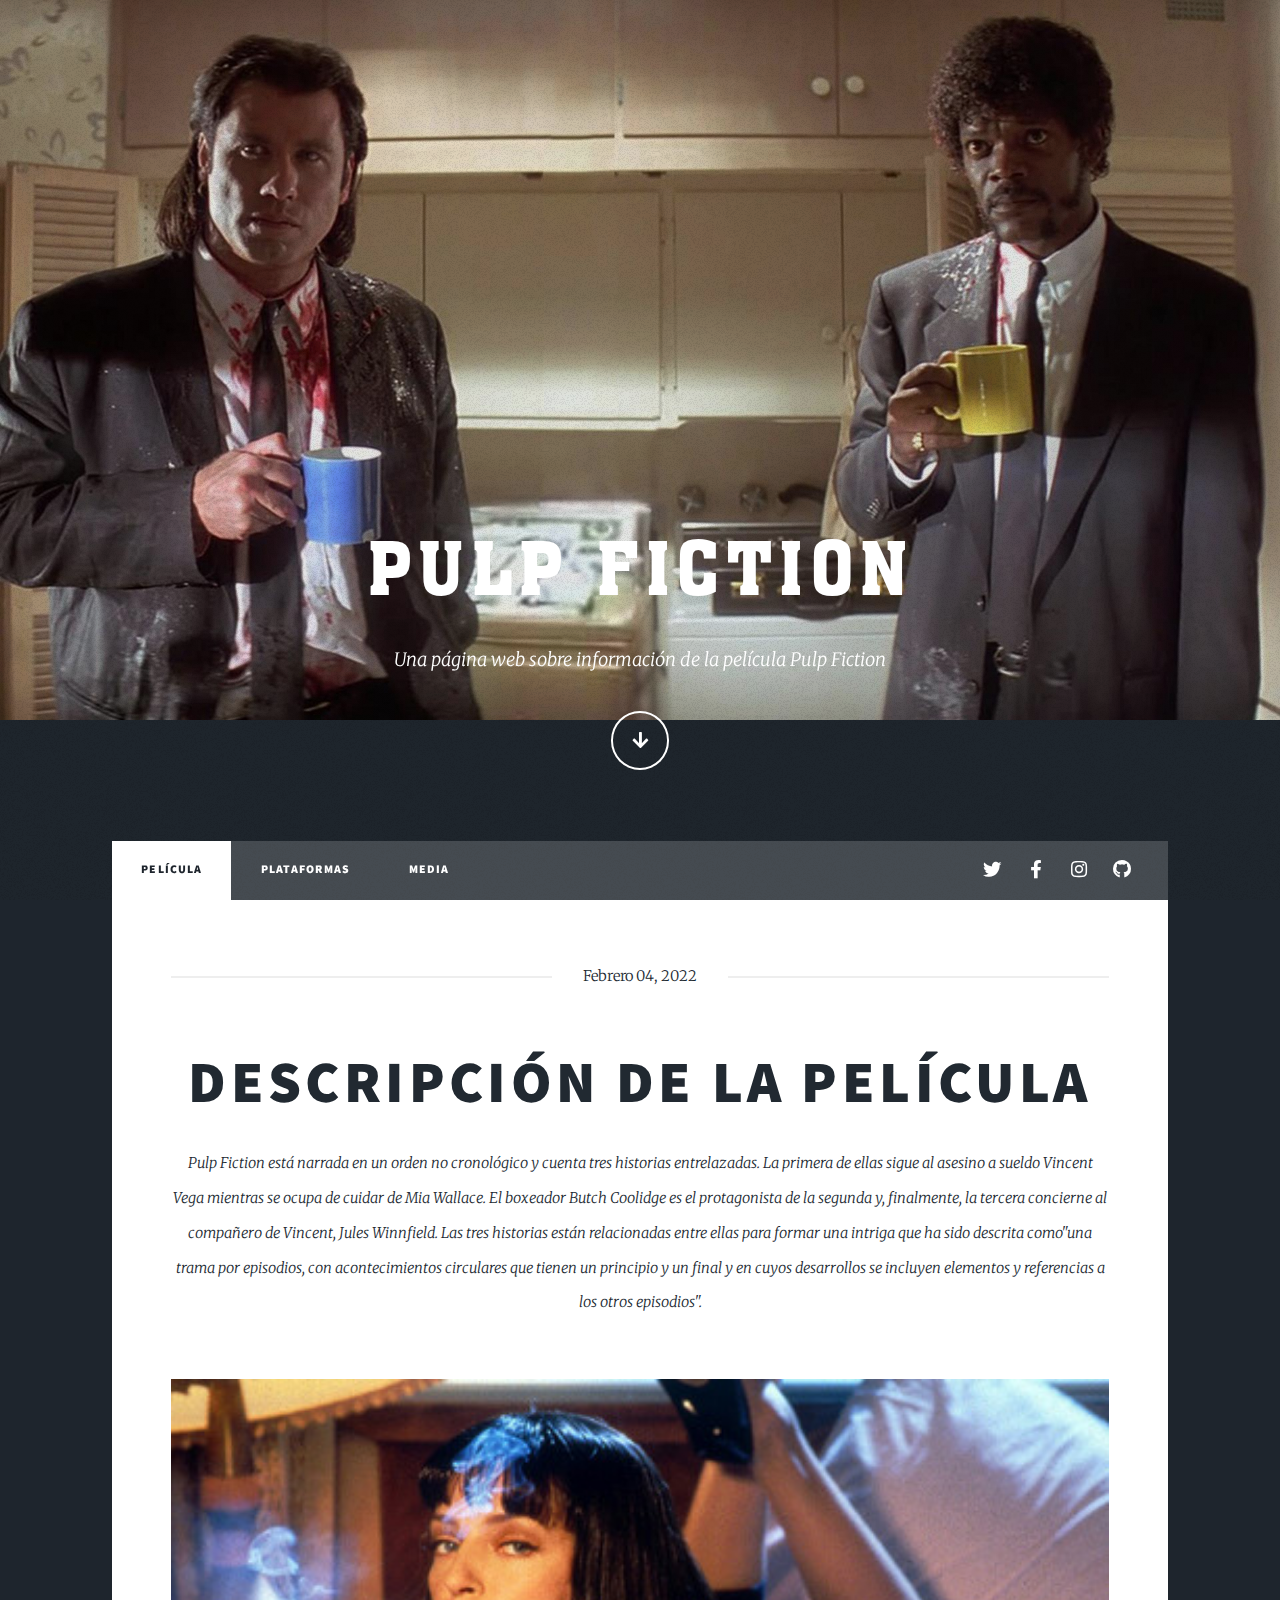
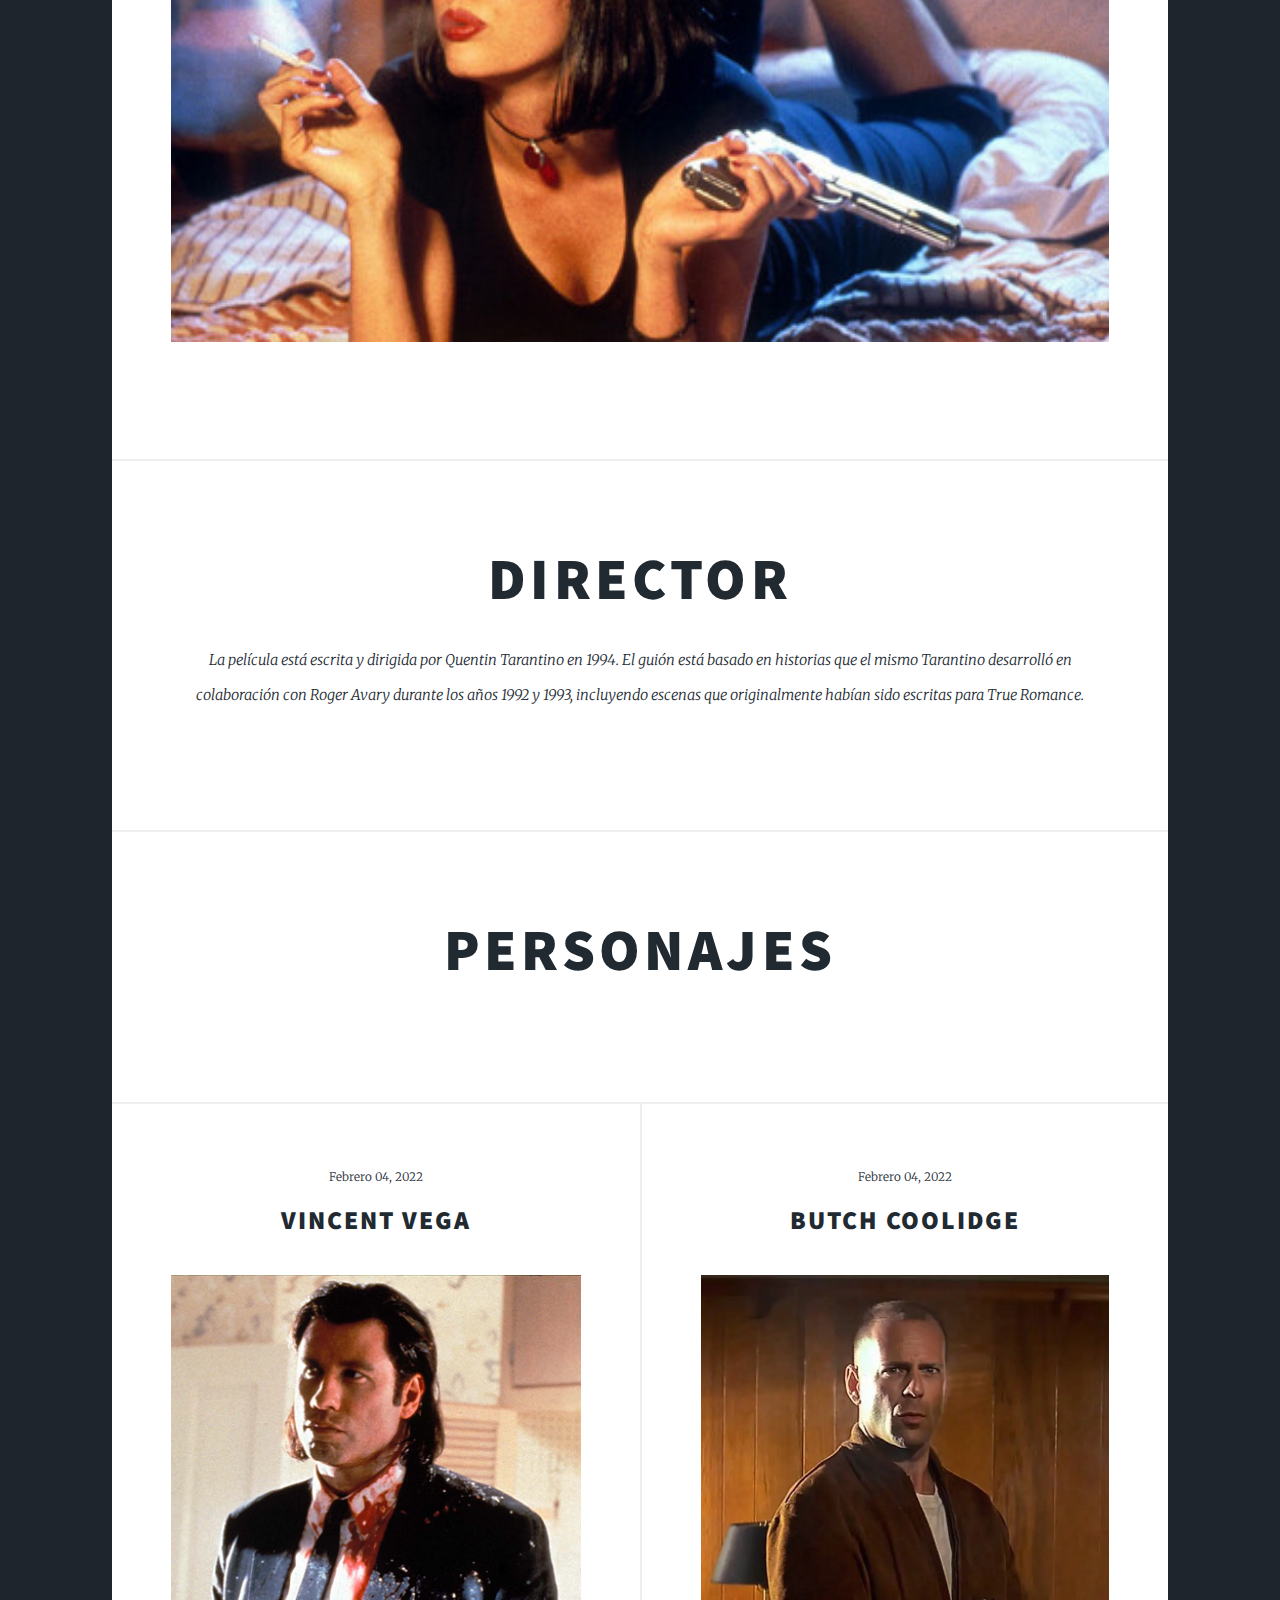
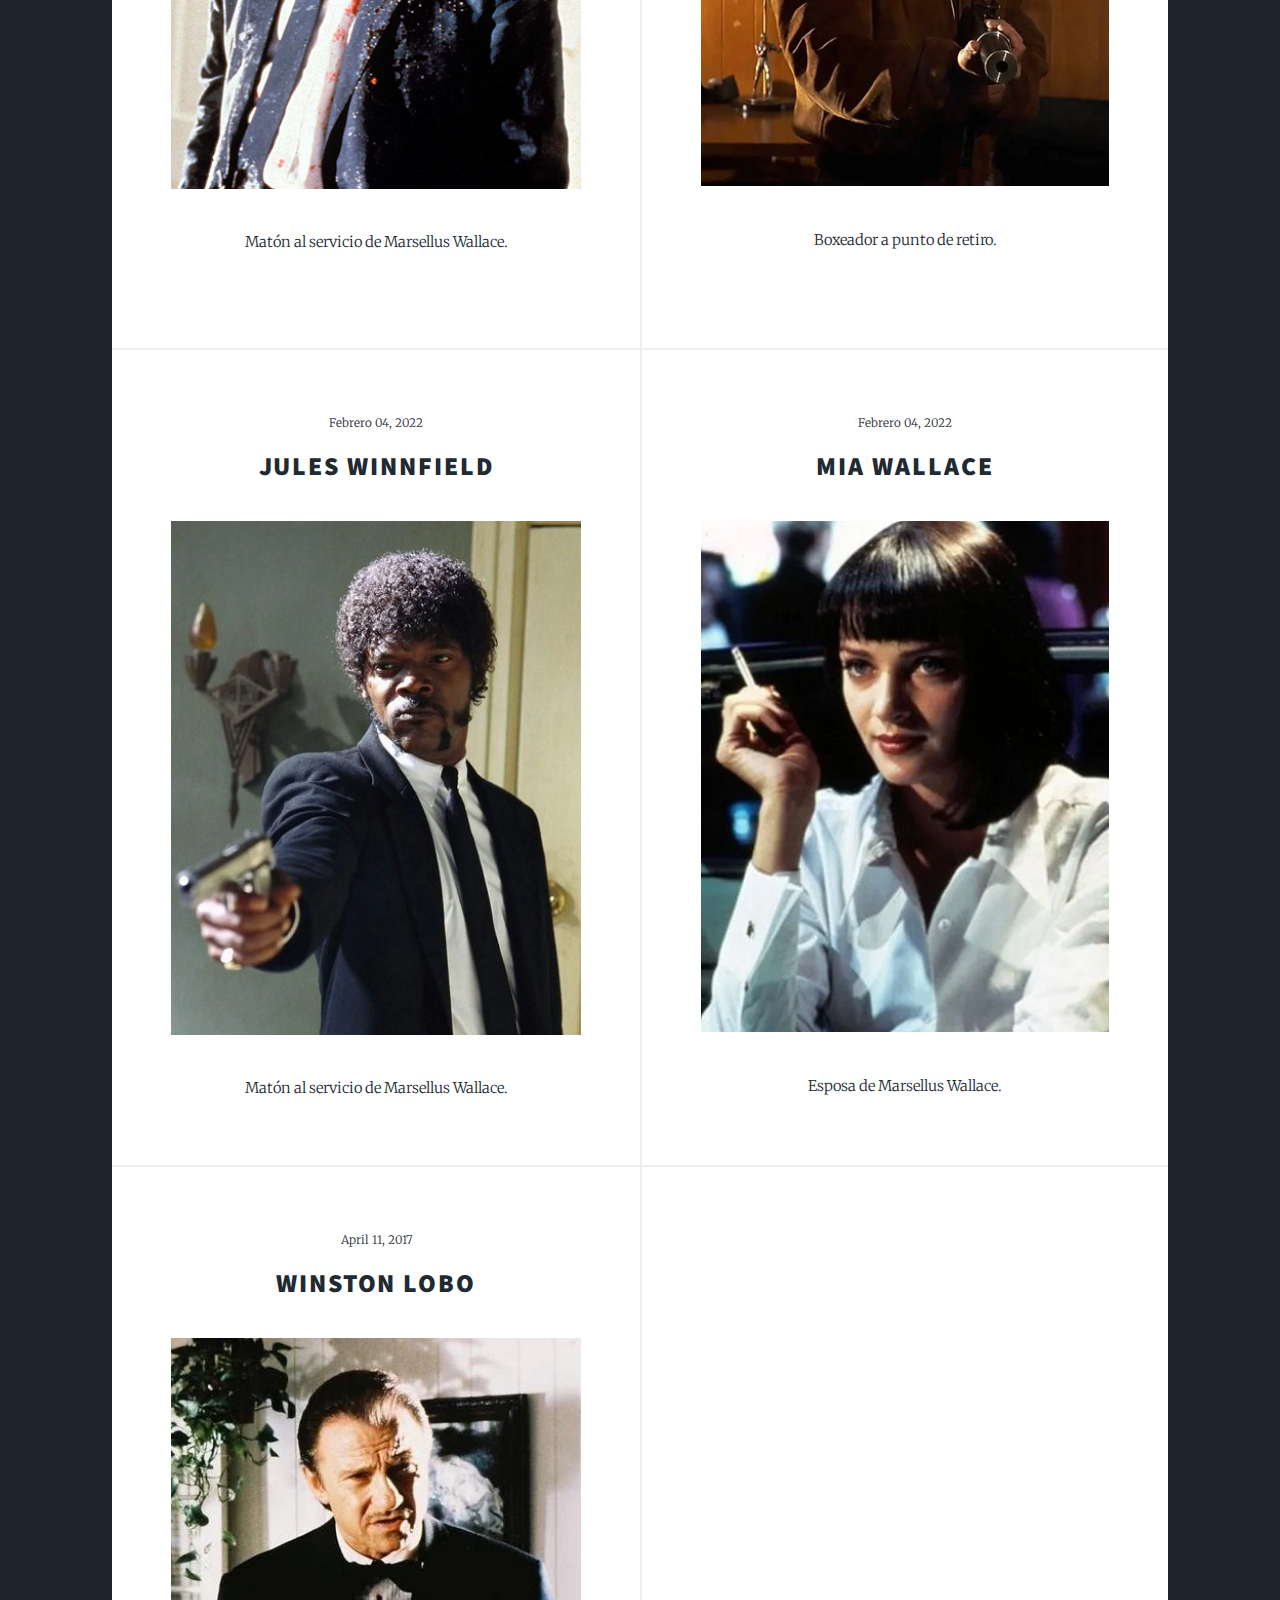
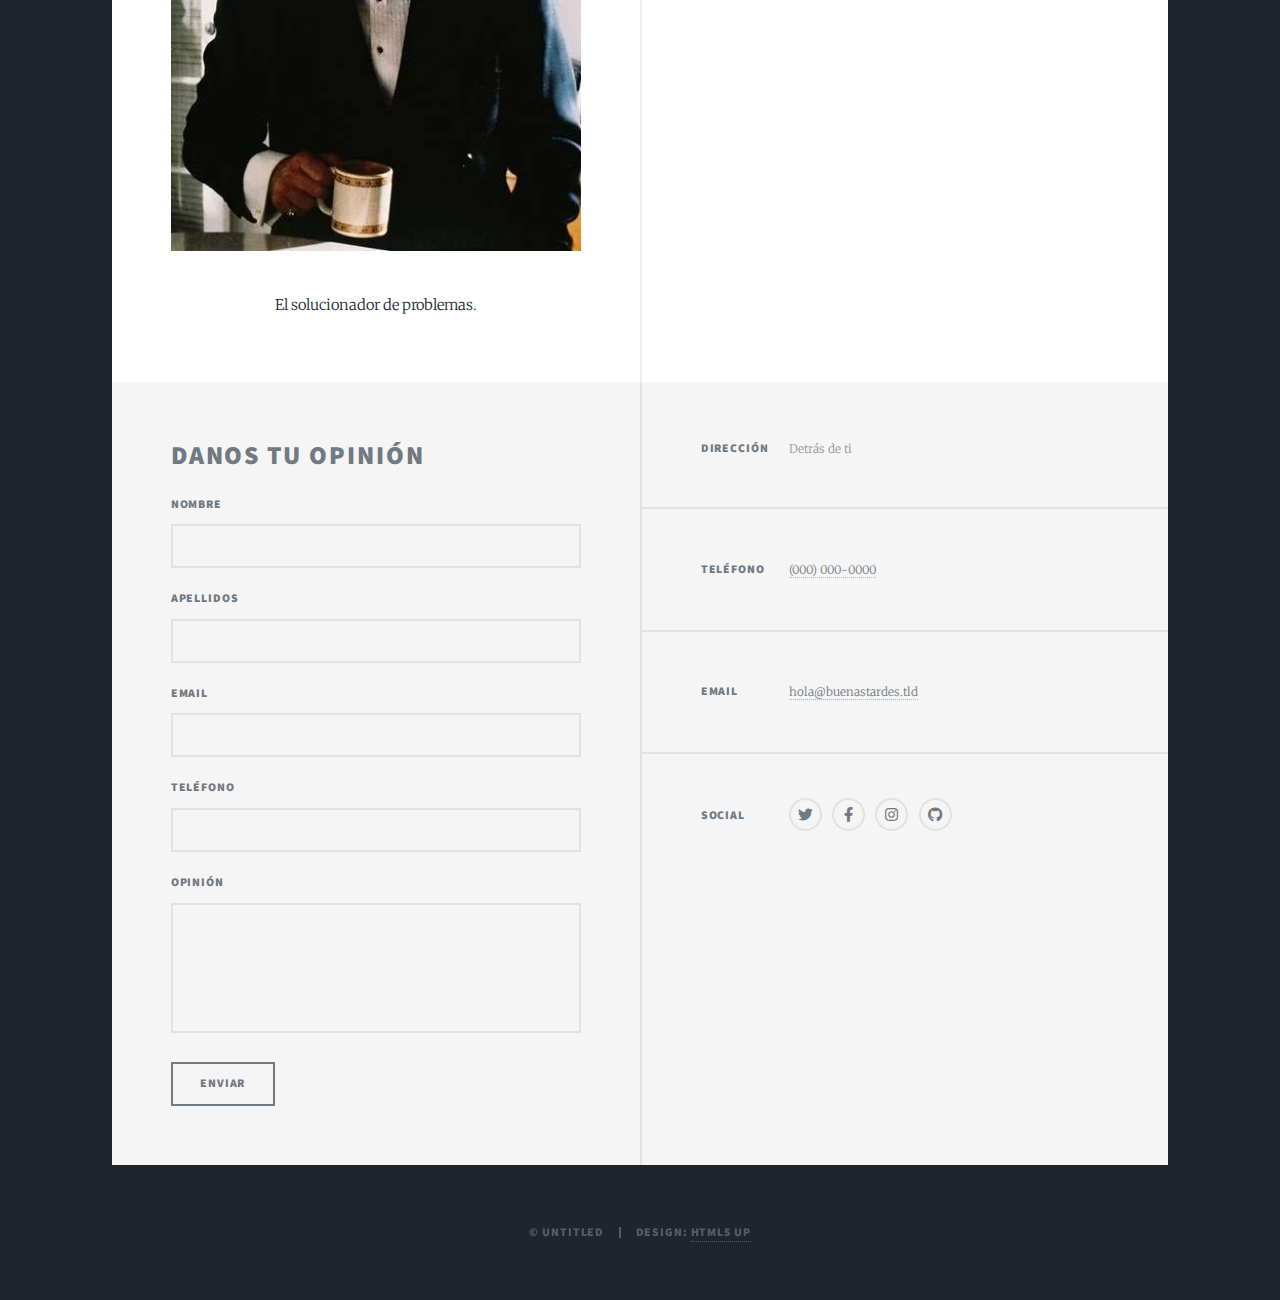
<file: V3/generic.html>
<!DOCTYPE HTML>
<!--
	Massively by HTML5 UP
	html5up.net | @ajlkn
	Free for personal and commercial use under the CCA 3.0 license (html5up.net/license)
-->
<html>
	<head>
		<title>Pulp Fiction</title>
		<meta charset="utf-8" />
		<meta name="viewport" content="width=device-width, initial-scale=1, user-scalable=no" />
		<link rel="stylesheet" href="assets/css/main.css" />
		<noscript><link rel="stylesheet" href="assets/css/noscript.css" /></noscript>
	</head>
	<body class="is-preload">

		<!-- Wrapper -->
			<div id="wrapper" class="fade-in">

				<!-- Intro -->
					<div id="intro">
						<h1 class="pulp-font"">Pulp Fiction</h1>
						<p>Una página web sobre información de la película Pulp Fiction</p>
						<ul class="actions">
							<li><a href="#header" class="button icon solid solo fa-arrow-down scrolly">Continue</a></li>
						</ul>
					</div>

				<!-- Header -->
					<header id="header">
						<a href="index.html" class="logo pulp-font">Pulp Fiction</a>
					</header>

				<!-- Nav -->
					<nav id="nav">
						<ul class="links">
							<li class="active"><a href="index.html">Película</a></li>
							<li><a href="generic.html">Plataformas</a></li>
							<li><a href="elements.html">Media</a></li>
						</ul>
						<ul class="icons">
							<li><a href="#" class="icon brands fa-twitter"><span class="label">Twitter</span></a></li>
							<li><a href="#" class="icon brands fa-facebook-f"><span class="label">Facebook</span></a></li>
							<li><a href="#" class="icon brands fa-instagram"><span class="label">Instagram</span></a></li>
							<li><a href="#" class="icon brands fa-github"><span class="label">GitHub</span></a></li>
						</ul>
					</nav>

				<!-- Main -->
					<div id="main">

						<!-- Featured Post -->
							<article class="post featured">
								<header class="major">
									<span class="date">Febrero 04, 2022</span>
									<h2><a href="#">Descripción de la película</a></h2>
									<p>
										Pulp Fiction está narrada en un orden no cronológico y cuenta tres historias entrelazadas.
										La primera de ellas sigue al asesino a sueldo Vincent Vega mientras se ocupa de cuidar de Mia Wallace. El boxeador Butch Coolidge es el protagonista de la segunda y, finalmente, la tercera concierne al compañero de Vincent, Jules Winnfield.
										Las tres historias están relacionadas entre ellas para formar una intriga que ha sido descrita como"una trama por episodios, con acontecimientos circulares que tienen un principio y un final y en cuyos desarrollos se incluyen elementos y referencias a los otros episodios".
									</p>
								</header>
								<a href="#" class="image main"><img src="images/pic01.jpg" alt="" /></a>
							</article>

							<article class="post featured">
								<header class="major">
									<h2><a href="#">Director</a></h2>
									<p>
										La película está escrita y dirigida por Quentin Tarantino en 1994.
										El guión está basado en historias que el mismo Tarantino desarrolló
										en colaboración con Roger Avary durante los años 1992 y 1993,
										incluyendo escenas que originalmente habían sido escritas para True Romance.
									</p>
								</header>
							</article>

							<article class="post featured">
								<header class="major">
									<h2><a href="#">Personajes</a></h2>
								</header>
							</article>

						<!-- Posts -->
							<section class="posts">
								<article>
									<header>
										<span class="date">Febrero 04, 2022</span>
										<h2><a href="#">Vincent Vega</a></h2>
									</header>
									<a href="#" class="image fit"><img src="images/pic02.webp" alt="" /></a>
									<p  class="text-center">Matón al servicio de Marsellus Wallace.</p>
									<ul class="actions special">
								</article>
								<article>
									<header>
										<span class="date">Febrero 04, 2022</span>
										<h2><a href="#">Butch Coolidge</a></h2>
									</header>
									<a href="#" class="image fit"><img src="images/pic03.webp" alt="" /></a>
									<p class="text-center">Boxeador a punto de retiro.</p>
								</article>
								<article>
									<header>
										<span class="date">Febrero 04, 2022</span>
										<h2><a href="#">Jules Winnfield</a></h2>
									</header>
									<a href="#" class="image fit"><img src="images/pic04.webp" alt="" /></a>
									<p class="text-center">Matón al servicio de Marsellus Wallace.</p>
								</article>
								<article>
									<header>
										<span class="date">Febrero 04, 2022</span>
										<h2><a href="#">Mia Wallace</a></h2>
									</header>
									<a href="#" class="image fit"><img src="images/pic05.webp" alt="" /></a>
									<p class="text-center">Esposa de Marsellus Wallace.</p>
								</article>
								<article>
									<header>
										<span class="date">April 11, 2017</span>
										<h2><a href="#">Winston Lobo</a></h2>
									</header>
									<a href="#" class="image fit"><img src="images/pic06.webp" alt="" /></a>
									<p class="text-center">El solucionador de problemas.</p>
								</article>
								<article>
								</article>
							</section>
					</div>

				<!-- Footer -->
					<footer id="footer">
						<section>
							<h2>Danos tu opinión</h2>
							<form method="post" action="#">
								<div class="fields">
									<div class="field">
										<label for="name">Nombre</label>
										<input type="text" name="name" id="name" />
									</div>
									<div class="field">
										<label for="surname">Apellidos</label>
										<input type="text" name="surname" id="surname" />
									</div>
									<div class="field">
										<label for="email">Email</label>
										<input type="text" name="email" id="email" />
									</div>
									<div class="field">
										<label for="telephone">Teléfono</label>
										<input type="text" name="telephone" id="telephone" pattern="\d{9}">
									</div>
									<div class="field">
										<label for="opinion">Opinión</label>
										<textarea name="opinion" id="opinion" rows="3"></textarea>
									</div>
								</div>
								<ul class="actions">
									<li><input type="submit" value="Enviar"/></li>
								</ul>
							</form>
						</section>
						<section class="split contact">
							<section class="alt">
								<h3>Dirección</h3>
								<p>Detrás de ti</p>
							</section>
							<section>
								<h3>Teléfono</h3>
								<p><a href="#">(000) 000-0000</a></p>
							</section>
							<section>
								<h3>Email</h3>
								<p><a href="#">hola@buenastardes.tld</a></p>
							</section>
							<section>
								<h3>Social</h3>
								<ul class="icons alt">
									<li><a href="#" class="icon brands alt fa-twitter"><span class="label">Twitter</span></a></li>
									<li><a href="#" class="icon brands alt fa-facebook-f"><span class="label">Facebook</span></a></li>
									<li><a href="#" class="icon brands alt fa-instagram"><span class="label">Instagram</span></a></li>
									<li><a href="#" class="icon brands alt fa-github"><span class="label">GitHub</span></a></li>
								</ul>
							</section>
						</section>
					</footer>

				<!-- Copyright -->
					<div id="copyright">
						<ul><li>&copy; Untitled</li><li>Design: <a href="https://html5up.net">HTML5 UP</a></li></ul>
					</div>

			</div>

		<!-- Scripts -->
			<script src="assets/js/jquery.min.js"></script>
			<script src="assets/js/jquery.scrollex.min.js"></script>
			<script src="assets/js/jquery.scrolly.min.js"></script>
			<script src="assets/js/browser.min.js"></script>
			<script src="assets/js/breakpoints.min.js"></script>
			<script src="assets/js/util.js"></script>
			<script src="assets/js/main.js"></script>

	</body>
</html>
</file>
<file: V2/styles/main-template.css>
html {
    scroll-behavior: smooth;
}

body {
    margin: 0;
    padding: 0;
    width: 100%;
    overflow-x: hidden;

    font-family: sans-serif;
}

.container {
    display: flex;
    flex-direction: column;

    background-color: rgb(255, 252, 239);
}

/**************************
 ********** Menu **********
 **************************/

@font-face {
    font-family: 'Aachen-bold';
    src: url('../fonts/unicode.aachenb.ttf')
}

header {
    position: sticky;
    display: flex;
    align-items: center;

    width: 100%;

    top: 0;

    padding: 20px;
    padding-left: 80px;
    margin-bottom: 100px;

    background-color: #264653;
    color: #E9C46A;

    font-family: 'Aachen-bold', sans-serif;
}

.title {
    font-size: 50px;
    font-weight: bolder;

    margin: 0;
}

.menu {
    padding: 10px;
}

.menu ul {
    display: flex;
    flex-direction: row;
    justify-content: flex-start;
}

.menu li {
    display: inline-block;
    margin: 0px 10px;

    transition: all 0.3s ease;

    color: #E9C46A;
    font-size: 25px;
    font-weight: 700;
}

.menu li a {
    color: inherit;
    text-decoration: inherit;
}
.menu li:hover {
    cursor: pointer;

    transform: translateY(-5px);
    color: #E76F51;
}

.dropdown {
    position: relative;
    display: inline-block;
}

.dropdown-content {
    display: none;
    position: absolute;

    padding: 12px 8px;
    min-width: 160px;

    background-color: #335c6d;
    opacity: 0.95;
    z-index: 1;
}

.dropdown-content ul {
    display: block;
    padding: 0;
}

.dropdown:hover .dropdown-content {
    display: block;
}


/*****************************
 ********** Divider **********
 *****************************/

hr.solid {
    width: 70%;
    border: 1px solid #5f92a5;
    margin: 100px;
}


/*****************************
 ************ Goto ***********
 *****************************/

#goto-top {
    position: fixed;

    top: 90%;
    left: 93%;

    width: 4vw;
    height: 4vw;

    text-align: center;
    background-color: #264653;
    color: #d6a323;
    font-size: 4vw;
    border: none;
    border-radius: 50%;
}

#goto-top:hover {
    cursor: pointer;
}


/**************************
 ********** Main **********
 **************************/

main {
    display: flex;
    flex-flow: row wrap;
    justify-content: center;

    margin: 0;
}

main article {
    width: 70%;
    margin: 10px;
}

main article h3 {
    font-size: 40px;
    font-family: Aachen-bold;

    color: #E76F51;

}

main article p {
    white-space: pre-wrap;

    font-size: 22px;
    color: #3b3e41;
    line-height: 1.6;
}


/*****************************
 ********** Personajes *******
 *****************************/

#personajes ul {
    list-style-type: "▶ ";
    color: #d6a323;
}

#personajes ul li h4 {
    color: #d6a323;
    font-size: 20px;
}

#personajes ul li p {
    color: #3b3e41;
}

/******************************
 ********** Plataformas *******
 ******************************/

#plataformas {
    display: flex;
    justify-content: center;
}

#plataformas table {
    background-color: #264653;
    padding: 20px;
}

#plataformas table tr {
    padding: 10px;
}

#plataformas table th {
    color: #E9C46A;
    padding: 5px;
}

#plataformas table td {
    color: rgb(255, 252, 239);
}

/******************************
 ************* Media **********
 ******************************/

.images-container {
    display: flex;
    flex-flow: row wrap;
}

.images-container img {
    width: 400px;
    margin: 5px;
}

.videos {
    margin: 100px;
}

.videos iframe {
    margin: 20px;
}


/******************************
 ********* Formulario *********
 ******************************/

#formulario {
    font-family: Aachen-bold;
}
 
#formulario form div {
    margin: 10px;
}

#formulario label {
    color: #E76F51;
}

#formulario textarea {
    resize: none;

    border: 2px solid #E76F51;
    color: #E76F51;
}

#formulario textarea:focus {
    outline: none;
}

#formulario input {
    border: none;
    border-bottom: 2px solid #E76F51;
}

#formulario input:focus {
    outline: none;
    border: 2px solid #E76F51;
    border-style: dashed;
}

#formulario button {
    padding: 10px;
    background-color: #E76F51;
    border: none;
    border-radius: 5px;

    font-family: Aachen-bold;
    font-size: 15px;
    color: rgb(255, 252, 239);
}


/******************************
 ************ Footer **********
 ******************************/

footer {
    width: 100%;
    height: 100px;

    margin-top: 100px;
    padding: 10px;

    background-color: #264653;
}

footer ul li {
    display: inline-block;

    margin-right: 10px;

    font-family: Aachen-bold;
    font-size: 20px;
    color: #E9C46A;

    transition: all 0.5s ease;
}

footer ul li a {
    color: inherit;
    text-decoration: none;
}

footer ul li:hover {
    cursor: pointer;
    color: #E76F51;
    transform: translateY(-5px);
}
</file>
<file: V3/assets/css/main.css>
@import url(fontawesome-all.min.css);
@import url("https://fonts.googleapis.com/css?family=Merriweather:300,700,300italic,700italic|Source+Sans+Pro:900");

/*
	Massively by HTML5 UP
	html5up.net | @ajlkn
	Free for personal and commercial use under the CCA 3.0 license (html5up.net/license)
*/

html, body, div, span, applet, object,
iframe, h1, h2, h3, h4, h5, h6, p, blockquote,
pre, a, abbr, acronym, address, big, cite,
code, del, dfn, em, img, ins, kbd, q, s, samp,
small, strike, strong, sub, sup, tt, var, b,
u, i, center, dl, dt, dd, ol, ul, li, fieldset,
form, label, legend, table, caption, tbody,
tfoot, thead, tr, th, td, article, aside,
canvas, details, embed, figure, figcaption,
footer, header, hgroup, menu, nav, output, ruby,
section, summary, time, mark, audio, video {
	margin: 0;
	padding: 0;
	border: 0;
	font-size: 100%;
	font: inherit;
	vertical-align: baseline;}

article, aside, details, figcaption, figure,
footer, header, hgroup, menu, nav, section {
	display: block;}

body {
	line-height: 1;
}

ol, ul {
	list-style: none;
}

blockquote, q {
	quotes: none;
}

	blockquote:before, blockquote:after, q:before, q:after {
		content: '';
		content: none;
	}

table {
	border-collapse: collapse;
	border-spacing: 0;
}

body {
	-webkit-text-size-adjust: none;
}

mark {
	background-color: transparent;
	color: inherit;
}

input::-moz-focus-inner {
	border: 0;
	padding: 0;
}

input, select, textarea {
	-moz-appearance: none;
	-webkit-appearance: none;
	-ms-appearance: none;
	appearance: none;
}

/* Basic */

	@-ms-viewport {
		width: device-width;
	}

	body {
		-ms-overflow-style: scrollbar;
	}

	@media screen and (max-width: 480px) {

		html, body {
			min-width: 320px;
		}

	}

	html {
		box-sizing: border-box;
	}

	*, *:before, *:after {
		box-sizing: inherit;
	}

	body {
		background-color: #1e252d;
	}

		body.is-preload *, body.is-preload *:before, body.is-preload *:after {
			-moz-animation: none !important;
			-webkit-animation: none !important;
			-ms-animation: none !important;
			animation: none !important;
			-moz-transition: none !important;
			-webkit-transition: none !important;
			-ms-transition: none !important;
			transition: none !important;
		}

/* Type */

	html {
		font-size: 16pt;
	}

		@media screen and (max-width: 1680px) {

			html {
				font-size: 12pt;
			}

		}

		@media screen and (max-width: 1280px) {

			html {
				font-size: 11pt;
			}

		}

		@media screen and (max-width: 360px) {

			html {
				font-size: 10pt;
			}

		}

	body {
		color: #212931;
	}

	body, input, select, textarea {
		font-family: "Merriweather", Georgia, serif;
		font-weight: 300;
		font-size: 1rem;
		line-height: 2.375;
	}

	a {
		-moz-transition: color 0.2s ease-in-out, background-color 0.2s ease-in-out, border-color 0.2s ease-in-out, box-shadow 0.2s ease-in-out;
		-webkit-transition: color 0.2s ease-in-out, background-color 0.2s ease-in-out, border-color 0.2s ease-in-out, box-shadow 0.2s ease-in-out;
		-ms-transition: color 0.2s ease-in-out, background-color 0.2s ease-in-out, border-color 0.2s ease-in-out, box-shadow 0.2s ease-in-out;
		transition: color 0.2s ease-in-out, background-color 0.2s ease-in-out, border-color 0.2s ease-in-out, box-shadow 0.2s ease-in-out;
		border-bottom: dotted 1px;
		text-decoration: none;
	}

		a:hover {
			border-bottom-color: transparent;
		}

	strong, b {
		font-weight: 600;
	}

	em, i {
		font-style: italic;
	}

	p {
		text-align: justify;
		margin: 0 0 2rem 0;
	}

	h1, h2, h3, h4, h5, h6 {
		font-family: "Source Sans Pro", Helvetica, sans-serif;
		font-weight: 900;
		line-height: 1.5;
		letter-spacing: 0.075em;
		text-transform: uppercase;
		margin: 0 0 1rem 0;
	}

		h1 a, h2 a, h3 a, h4 a, h5 a, h6 a {
			border-bottom: 0;
			color: inherit;
			text-decoration: none;
		}

	h1 {
		font-size: 4rem;
		line-height: 1.1;
		margin: 0 0 2rem 0;
	}

	h2 {
		font-size: 1.75rem;
		line-height: 1.3;
		margin: 0 0 1.5rem 0;
	}

	h3 {
		font-size: 1.25rem;
		margin: 0 0 1.5rem 0;
	}

	h4 {
		font-size: 1rem;
	}

	h5 {
		font-size: 0.9rem;
	}

	h6 {
		font-size: 0.8rem;
	}

	sub {
		font-size: 0.8rem;
		position: relative;
		top: 0.5rem;
	}

	sup {
		font-size: 0.8rem;
		position: relative;
		top: -0.5rem;
	}

	blockquote {
		border-left: solid 4px;
		font-style: italic;
		margin: 0 0 2rem 0;
		padding: 0.5rem 0 0.5rem 2rem;
	}

	code {
		border: solid 2px;
		font-family: "Courier New", monospace;
		font-size: 0.9rem;
		margin: 0 0.25rem;
		padding: 0.25rem 0.65rem;
	}

	pre {
		-webkit-overflow-scrolling: touch;
		font-family: "Courier New", monospace;
		font-size: 0.9rem;
		margin: 0 0 2rem 0;
	}

		pre code {
			display: block;
			line-height: 1.75;
			padding: 1rem 1.5rem;
			overflow-x: auto;
		}

	hr {
		border: 0;
		border-bottom: solid 2px;
		margin: 3rem 0;
	}

		hr.major {
			margin: 5rem 0;
		}

	.align-left {
		text-align: left;
	}

	.align-center {
		text-align: center;
	}

	.align-right {
		text-align: right;
	}

	input, select, textarea {
		color: #212931;
	}

	a {
		color: #212931;
		border-bottom-color: rgba(33, 41, 49, 0.5);
	}

		a:hover {
			border-bottom-color: transparent;
			color: #18bfef !important;
		}

	strong, b {
		color: #212931;
	}

	h1, h2, h3, h4, h5, h6 {
		color: #212931;
	}

	blockquote {
		border-left-color: #eeeeee;
	}

	code {
		background: rgba(220, 220, 220, 0.25);
		border-color: #eeeeee;
	}

	hr {
		border-bottom-color: #eeeeee;
	}

/* Row */

	.row {
		display: flex;
		flex-wrap: wrap;
		box-sizing: border-box;
		align-items: stretch;
	}

		.row > * {
			box-sizing: border-box;
		}

		.row.gtr-uniform > * > :last-child {
			margin-bottom: 0;
		}

		.row.aln-left {
			justify-content: flex-start;
		}

		.row.aln-center {
			justify-content: center;
		}

		.row.aln-right {
			justify-content: flex-end;
		}

		.row.aln-top {
			align-items: flex-start;
		}

		.row.aln-middle {
			align-items: center;
		}

		.row.aln-bottom {
			align-items: flex-end;
		}

		.row > .imp {
			order: -1;
		}

		.row > .col-1 {
			width: 8.33333%;
		}

		.row > .off-1 {
			margin-left: 8.33333%;
		}

		.row > .col-2 {
			width: 16.66667%;
		}

		.row > .off-2 {
			margin-left: 16.66667%;
		}

		.row > .col-3 {
			width: 25%;
		}

		.row > .off-3 {
			margin-left: 25%;
		}

		.row > .col-4 {
			width: 33.33333%;
		}

		.row > .off-4 {
			margin-left: 33.33333%;
		}

		.row > .col-5 {
			width: 41.66667%;
		}

		.row > .off-5 {
			margin-left: 41.66667%;
		}

		.row > .col-6 {
			width: 50%;
		}

		.row > .off-6 {
			margin-left: 50%;
		}

		.row > .col-7 {
			width: 58.33333%;
		}

		.row > .off-7 {
			margin-left: 58.33333%;
		}

		.row > .col-8 {
			width: 66.66667%;
		}

		.row > .off-8 {
			margin-left: 66.66667%;
		}

		.row > .col-9 {
			width: 75%;
		}

		.row > .off-9 {
			margin-left: 75%;
		}

		.row > .col-10 {
			width: 83.33333%;
		}

		.row > .off-10 {
			margin-left: 83.33333%;
		}

		.row > .col-11 {
			width: 91.66667%;
		}

		.row > .off-11 {
			margin-left: 91.66667%;
		}

		.row > .col-12 {
			width: 100%;
		}

		.row > .off-12 {
			margin-left: 100%;
		}

		.row.gtr-0 {
			margin-top: 0;
			margin-left: 0rem;
		}

			.row.gtr-0 > * {
				padding: 0 0 0 0rem;
			}

			.row.gtr-0.gtr-uniform {
				margin-top: 0rem;
			}

				.row.gtr-0.gtr-uniform > * {
					padding-top: 0rem;
				}

		.row.gtr-25 {
			margin-top: 0;
			margin-left: -0.375rem;
		}

			.row.gtr-25 > * {
				padding: 0 0 0 0.375rem;
			}

			.row.gtr-25.gtr-uniform {
				margin-top: -0.375rem;
			}

				.row.gtr-25.gtr-uniform > * {
					padding-top: 0.375rem;
				}

		.row.gtr-50 {
			margin-top: 0;
			margin-left: -0.75rem;
		}

			.row.gtr-50 > * {
				padding: 0 0 0 0.75rem;
			}

			.row.gtr-50.gtr-uniform {
				margin-top: -0.75rem;
			}

				.row.gtr-50.gtr-uniform > * {
					padding-top: 0.75rem;
				}

		.row {
			margin-top: 0;
			margin-left: -1.5rem;
		}

			.row > * {
				padding: 0 0 0 1.5rem;
			}

			.row.gtr-uniform {
				margin-top: -1.5rem;
			}

				.row.gtr-uniform > * {
					padding-top: 1.5rem;
				}

		.row.gtr-150 {
			margin-top: 0;
			margin-left: -2.25rem;
		}

			.row.gtr-150 > * {
				padding: 0 0 0 2.25rem;
			}

			.row.gtr-150.gtr-uniform {
				margin-top: -2.25rem;
			}

				.row.gtr-150.gtr-uniform > * {
					padding-top: 2.25rem;
				}

		.row.gtr-200 {
			margin-top: 0;
			margin-left: -3rem;
		}

			.row.gtr-200 > * {
				padding: 0 0 0 3rem;
			}

			.row.gtr-200.gtr-uniform {
				margin-top: -3rem;
			}

				.row.gtr-200.gtr-uniform > * {
					padding-top: 3rem;
				}

		@media screen and (max-width: 1680px) {

			.row {
				display: flex;
				flex-wrap: wrap;
				box-sizing: border-box;
				align-items: stretch;
			}

				.row > * {
					box-sizing: border-box;
				}

				.row.gtr-uniform > * > :last-child {
					margin-bottom: 0;
				}

				.row.aln-left {
					justify-content: flex-start;
				}

				.row.aln-center {
					justify-content: center;
				}

				.row.aln-right {
					justify-content: flex-end;
				}

				.row.aln-top {
					align-items: flex-start;
				}

				.row.aln-middle {
					align-items: center;
				}

				.row.aln-bottom {
					align-items: flex-end;
				}

				.row > .imp-xlarge {
					order: -1;
				}

				.row > .col-1-xlarge {
					width: 8.33333%;
				}

				.row > .off-1-xlarge {
					margin-left: 8.33333%;
				}

				.row > .col-2-xlarge {
					width: 16.66667%;
				}

				.row > .off-2-xlarge {
					margin-left: 16.66667%;
				}

				.row > .col-3-xlarge {
					width: 25%;
				}

				.row > .off-3-xlarge {
					margin-left: 25%;
				}

				.row > .col-4-xlarge {
					width: 33.33333%;
				}

				.row > .off-4-xlarge {
					margin-left: 33.33333%;
				}

				.row > .col-5-xlarge {
					width: 41.66667%;
				}

				.row > .off-5-xlarge {
					margin-left: 41.66667%;
				}

				.row > .col-6-xlarge {
					width: 50%;
				}

				.row > .off-6-xlarge {
					margin-left: 50%;
				}

				.row > .col-7-xlarge {
					width: 58.33333%;
				}

				.row > .off-7-xlarge {
					margin-left: 58.33333%;
				}

				.row > .col-8-xlarge {
					width: 66.66667%;
				}

				.row > .off-8-xlarge {
					margin-left: 66.66667%;
				}

				.row > .col-9-xlarge {
					width: 75%;
				}

				.row > .off-9-xlarge {
					margin-left: 75%;
				}

				.row > .col-10-xlarge {
					width: 83.33333%;
				}

				.row > .off-10-xlarge {
					margin-left: 83.33333%;
				}

				.row > .col-11-xlarge {
					width: 91.66667%;
				}

				.row > .off-11-xlarge {
					margin-left: 91.66667%;
				}

				.row > .col-12-xlarge {
					width: 100%;
				}

				.row > .off-12-xlarge {
					margin-left: 100%;
				}

				.row.gtr-0 {
					margin-top: 0;
					margin-left: 0rem;
				}

					.row.gtr-0 > * {
						padding: 0 0 0 0rem;
					}

					.row.gtr-0.gtr-uniform {
						margin-top: 0rem;
					}

						.row.gtr-0.gtr-uniform > * {
							padding-top: 0rem;
						}

				.row.gtr-25 {
					margin-top: 0;
					margin-left: -0.375rem;
				}

					.row.gtr-25 > * {
						padding: 0 0 0 0.375rem;
					}

					.row.gtr-25.gtr-uniform {
						margin-top: -0.375rem;
					}

						.row.gtr-25.gtr-uniform > * {
							padding-top: 0.375rem;
						}

				.row.gtr-50 {
					margin-top: 0;
					margin-left: -0.75rem;
				}

					.row.gtr-50 > * {
						padding: 0 0 0 0.75rem;
					}

					.row.gtr-50.gtr-uniform {
						margin-top: -0.75rem;
					}

						.row.gtr-50.gtr-uniform > * {
							padding-top: 0.75rem;
						}

				.row {
					margin-top: 0;
					margin-left: -1.5rem;
				}

					.row > * {
						padding: 0 0 0 1.5rem;
					}

					.row.gtr-uniform {
						margin-top: -1.5rem;
					}

						.row.gtr-uniform > * {
							padding-top: 1.5rem;
						}

				.row.gtr-150 {
					margin-top: 0;
					margin-left: -2.25rem;
				}

					.row.gtr-150 > * {
						padding: 0 0 0 2.25rem;
					}

					.row.gtr-150.gtr-uniform {
						margin-top: -2.25rem;
					}

						.row.gtr-150.gtr-uniform > * {
							padding-top: 2.25rem;
						}

				.row.gtr-200 {
					margin-top: 0;
					margin-left: -3rem;
				}

					.row.gtr-200 > * {
						padding: 0 0 0 3rem;
					}

					.row.gtr-200.gtr-uniform {
						margin-top: -3rem;
					}

						.row.gtr-200.gtr-uniform > * {
							padding-top: 3rem;
						}

		}

		@media screen and (max-width: 1280px) {

			.row {
				display: flex;
				flex-wrap: wrap;
				box-sizing: border-box;
				align-items: stretch;
			}

				.row > * {
					box-sizing: border-box;
				}

				.row.gtr-uniform > * > :last-child {
					margin-bottom: 0;
				}

				.row.aln-left {
					justify-content: flex-start;
				}

				.row.aln-center {
					justify-content: center;
				}

				.row.aln-right {
					justify-content: flex-end;
				}

				.row.aln-top {
					align-items: flex-start;
				}

				.row.aln-middle {
					align-items: center;
				}

				.row.aln-bottom {
					align-items: flex-end;
				}

				.row > .imp-large {
					order: -1;
				}

				.row > .col-1-large {
					width: 8.33333%;
				}

				.row > .off-1-large {
					margin-left: 8.33333%;
				}

				.row > .col-2-large {
					width: 16.66667%;
				}

				.row > .off-2-large {
					margin-left: 16.66667%;
				}

				.row > .col-3-large {
					width: 25%;
				}

				.row > .off-3-large {
					margin-left: 25%;
				}

				.row > .col-4-large {
					width: 33.33333%;
				}

				.row > .off-4-large {
					margin-left: 33.33333%;
				}

				.row > .col-5-large {
					width: 41.66667%;
				}

				.row > .off-5-large {
					margin-left: 41.66667%;
				}

				.row > .col-6-large {
					width: 50%;
				}

				.row > .off-6-large {
					margin-left: 50%;
				}

				.row > .col-7-large {
					width: 58.33333%;
				}

				.row > .off-7-large {
					margin-left: 58.33333%;
				}

				.row > .col-8-large {
					width: 66.66667%;
				}

				.row > .off-8-large {
					margin-left: 66.66667%;
				}

				.row > .col-9-large {
					width: 75%;
				}

				.row > .off-9-large {
					margin-left: 75%;
				}

				.row > .col-10-large {
					width: 83.33333%;
				}

				.row > .off-10-large {
					margin-left: 83.33333%;
				}

				.row > .col-11-large {
					width: 91.66667%;
				}

				.row > .off-11-large {
					margin-left: 91.66667%;
				}

				.row > .col-12-large {
					width: 100%;
				}

				.row > .off-12-large {
					margin-left: 100%;
				}

				.row.gtr-0 {
					margin-top: 0;
					margin-left: 0rem;
				}

					.row.gtr-0 > * {
						padding: 0 0 0 0rem;
					}

					.row.gtr-0.gtr-uniform {
						margin-top: 0rem;
					}

						.row.gtr-0.gtr-uniform > * {
							padding-top: 0rem;
						}

				.row.gtr-25 {
					margin-top: 0;
					margin-left: -0.375rem;
				}

					.row.gtr-25 > * {
						padding: 0 0 0 0.375rem;
					}

					.row.gtr-25.gtr-uniform {
						margin-top: -0.375rem;
					}

						.row.gtr-25.gtr-uniform > * {
							padding-top: 0.375rem;
						}

				.row.gtr-50 {
					margin-top: 0;
					margin-left: -0.75rem;
				}

					.row.gtr-50 > * {
						padding: 0 0 0 0.75rem;
					}

					.row.gtr-50.gtr-uniform {
						margin-top: -0.75rem;
					}

						.row.gtr-50.gtr-uniform > * {
							padding-top: 0.75rem;
						}

				.row {
					margin-top: 0;
					margin-left: -1.5rem;
				}

					.row > * {
						padding: 0 0 0 1.5rem;
					}

					.row.gtr-uniform {
						margin-top: -1.5rem;
					}

						.row.gtr-uniform > * {
							padding-top: 1.5rem;
						}

				.row.gtr-150 {
					margin-top: 0;
					margin-left: -2.25rem;
				}

					.row.gtr-150 > * {
						padding: 0 0 0 2.25rem;
					}

					.row.gtr-150.gtr-uniform {
						margin-top: -2.25rem;
					}

						.row.gtr-150.gtr-uniform > * {
							padding-top: 2.25rem;
						}

				.row.gtr-200 {
					margin-top: 0;
					margin-left: -3rem;
				}

					.row.gtr-200 > * {
						padding: 0 0 0 3rem;
					}

					.row.gtr-200.gtr-uniform {
						margin-top: -3rem;
					}

						.row.gtr-200.gtr-uniform > * {
							padding-top: 3rem;
						}

		}

		@media screen and (max-width: 980px) {

			.row {
				display: flex;
				flex-wrap: wrap;
				box-sizing: border-box;
				align-items: stretch;
			}

				.row > * {
					box-sizing: border-box;
				}

				.row.gtr-uniform > * > :last-child {
					margin-bottom: 0;
				}

				.row.aln-left {
					justify-content: flex-start;
				}

				.row.aln-center {
					justify-content: center;
				}

				.row.aln-right {
					justify-content: flex-end;
				}

				.row.aln-top {
					align-items: flex-start;
				}

				.row.aln-middle {
					align-items: center;
				}

				.row.aln-bottom {
					align-items: flex-end;
				}

				.row > .imp-medium {
					order: -1;
				}

				.row > .col-1-medium {
					width: 8.33333%;
				}

				.row > .off-1-medium {
					margin-left: 8.33333%;
				}

				.row > .col-2-medium {
					width: 16.66667%;
				}

				.row > .off-2-medium {
					margin-left: 16.66667%;
				}

				.row > .col-3-medium {
					width: 25%;
				}

				.row > .off-3-medium {
					margin-left: 25%;
				}

				.row > .col-4-medium {
					width: 33.33333%;
				}

				.row > .off-4-medium {
					margin-left: 33.33333%;
				}

				.row > .col-5-medium {
					width: 41.66667%;
				}

				.row > .off-5-medium {
					margin-left: 41.66667%;
				}

				.row > .col-6-medium {
					width: 50%;
				}

				.row > .off-6-medium {
					margin-left: 50%;
				}

				.row > .col-7-medium {
					width: 58.33333%;
				}

				.row > .off-7-medium {
					margin-left: 58.33333%;
				}

				.row > .col-8-medium {
					width: 66.66667%;
				}

				.row > .off-8-medium {
					margin-left: 66.66667%;
				}

				.row > .col-9-medium {
					width: 75%;
				}

				.row > .off-9-medium {
					margin-left: 75%;
				}

				.row > .col-10-medium {
					width: 83.33333%;
				}

				.row > .off-10-medium {
					margin-left: 83.33333%;
				}

				.row > .col-11-medium {
					width: 91.66667%;
				}

				.row > .off-11-medium {
					margin-left: 91.66667%;
				}

				.row > .col-12-medium {
					width: 100%;
				}

				.row > .off-12-medium {
					margin-left: 100%;
				}

				.row.gtr-0 {
					margin-top: 0;
					margin-left: 0rem;
				}

					.row.gtr-0 > * {
						padding: 0 0 0 0rem;
					}

					.row.gtr-0.gtr-uniform {
						margin-top: 0rem;
					}

						.row.gtr-0.gtr-uniform > * {
							padding-top: 0rem;
						}

				.row.gtr-25 {
					margin-top: 0;
					margin-left: -0.375rem;
				}

					.row.gtr-25 > * {
						padding: 0 0 0 0.375rem;
					}

					.row.gtr-25.gtr-uniform {
						margin-top: -0.375rem;
					}

						.row.gtr-25.gtr-uniform > * {
							padding-top: 0.375rem;
						}

				.row.gtr-50 {
					margin-top: 0;
					margin-left: -0.75rem;
				}

					.row.gtr-50 > * {
						padding: 0 0 0 0.75rem;
					}

					.row.gtr-50.gtr-uniform {
						margin-top: -0.75rem;
					}

						.row.gtr-50.gtr-uniform > * {
							padding-top: 0.75rem;
						}

				.row {
					margin-top: 0;
					margin-left: -1.5rem;
				}

					.row > * {
						padding: 0 0 0 1.5rem;
					}

					.row.gtr-uniform {
						margin-top: -1.5rem;
					}

						.row.gtr-uniform > * {
							padding-top: 1.5rem;
						}

				.row.gtr-150 {
					margin-top: 0;
					margin-left: -2.25rem;
				}

					.row.gtr-150 > * {
						padding: 0 0 0 2.25rem;
					}

					.row.gtr-150.gtr-uniform {
						margin-top: -2.25rem;
					}

						.row.gtr-150.gtr-uniform > * {
							padding-top: 2.25rem;
						}

				.row.gtr-200 {
					margin-top: 0;
					margin-left: -3rem;
				}

					.row.gtr-200 > * {
						padding: 0 0 0 3rem;
					}

					.row.gtr-200.gtr-uniform {
						margin-top: -3rem;
					}

						.row.gtr-200.gtr-uniform > * {
							padding-top: 3rem;
						}

		}

		@media screen and (max-width: 736px) {

			.row {
				display: flex;
				flex-wrap: wrap;
				box-sizing: border-box;
				align-items: stretch;
			}

				.row > * {
					box-sizing: border-box;
				}

				.row.gtr-uniform > * > :last-child {
					margin-bottom: 0;
				}

				.row.aln-left {
					justify-content: flex-start;
				}

				.row.aln-center {
					justify-content: center;
				}

				.row.aln-right {
					justify-content: flex-end;
				}

				.row.aln-top {
					align-items: flex-start;
				}

				.row.aln-middle {
					align-items: center;
				}

				.row.aln-bottom {
					align-items: flex-end;
				}

				.row > .imp-small {
					order: -1;
				}

				.row > .col-1-small {
					width: 8.33333%;
				}

				.row > .off-1-small {
					margin-left: 8.33333%;
				}

				.row > .col-2-small {
					width: 16.66667%;
				}

				.row > .off-2-small {
					margin-left: 16.66667%;
				}

				.row > .col-3-small {
					width: 25%;
				}

				.row > .off-3-small {
					margin-left: 25%;
				}

				.row > .col-4-small {
					width: 33.33333%;
				}

				.row > .off-4-small {
					margin-left: 33.33333%;
				}

				.row > .col-5-small {
					width: 41.66667%;
				}

				.row > .off-5-small {
					margin-left: 41.66667%;
				}

				.row > .col-6-small {
					width: 50%;
				}

				.row > .off-6-small {
					margin-left: 50%;
				}

				.row > .col-7-small {
					width: 58.33333%;
				}

				.row > .off-7-small {
					margin-left: 58.33333%;
				}

				.row > .col-8-small {
					width: 66.66667%;
				}

				.row > .off-8-small {
					margin-left: 66.66667%;
				}

				.row > .col-9-small {
					width: 75%;
				}

				.row > .off-9-small {
					margin-left: 75%;
				}

				.row > .col-10-small {
					width: 83.33333%;
				}

				.row > .off-10-small {
					margin-left: 83.33333%;
				}

				.row > .col-11-small {
					width: 91.66667%;
				}

				.row > .off-11-small {
					margin-left: 91.66667%;
				}

				.row > .col-12-small {
					width: 100%;
				}

				.row > .off-12-small {
					margin-left: 100%;
				}

				.row.gtr-0 {
					margin-top: 0;
					margin-left: 0rem;
				}

					.row.gtr-0 > * {
						padding: 0 0 0 0rem;
					}

					.row.gtr-0.gtr-uniform {
						margin-top: 0rem;
					}

						.row.gtr-0.gtr-uniform > * {
							padding-top: 0rem;
						}

				.row.gtr-25 {
					margin-top: 0;
					margin-left: -0.375rem;
				}

					.row.gtr-25 > * {
						padding: 0 0 0 0.375rem;
					}

					.row.gtr-25.gtr-uniform {
						margin-top: -0.375rem;
					}

						.row.gtr-25.gtr-uniform > * {
							padding-top: 0.375rem;
						}

				.row.gtr-50 {
					margin-top: 0;
					margin-left: -0.75rem;
				}

					.row.gtr-50 > * {
						padding: 0 0 0 0.75rem;
					}

					.row.gtr-50.gtr-uniform {
						margin-top: -0.75rem;
					}

						.row.gtr-50.gtr-uniform > * {
							padding-top: 0.75rem;
						}

				.row {
					margin-top: 0;
					margin-left: -1.5rem;
				}

					.row > * {
						padding: 0 0 0 1.5rem;
					}

					.row.gtr-uniform {
						margin-top: -1.5rem;
					}

						.row.gtr-uniform > * {
							padding-top: 1.5rem;
						}

				.row.gtr-150 {
					margin-top: 0;
					margin-left: -2.25rem;
				}

					.row.gtr-150 > * {
						padding: 0 0 0 2.25rem;
					}

					.row.gtr-150.gtr-uniform {
						margin-top: -2.25rem;
					}

						.row.gtr-150.gtr-uniform > * {
							padding-top: 2.25rem;
						}

				.row.gtr-200 {
					margin-top: 0;
					margin-left: -3rem;
				}

					.row.gtr-200 > * {
						padding: 0 0 0 3rem;
					}

					.row.gtr-200.gtr-uniform {
						margin-top: -3rem;
					}

						.row.gtr-200.gtr-uniform > * {
							padding-top: 3rem;
						}

		}

		@media screen and (max-width: 480px) {

			.row {
				display: flex;
				flex-wrap: wrap;
				box-sizing: border-box;
				align-items: stretch;
			}

				.row > * {
					box-sizing: border-box;
				}

				.row.gtr-uniform > * > :last-child {
					margin-bottom: 0;
				}

				.row.aln-left {
					justify-content: flex-start;
				}

				.row.aln-center {
					justify-content: center;
				}

				.row.aln-right {
					justify-content: flex-end;
				}

				.row.aln-top {
					align-items: flex-start;
				}

				.row.aln-middle {
					align-items: center;
				}

				.row.aln-bottom {
					align-items: flex-end;
				}

				.row > .imp-xsmall {
					order: -1;
				}

				.row > .col-1-xsmall {
					width: 8.33333%;
				}

				.row > .off-1-xsmall {
					margin-left: 8.33333%;
				}

				.row > .col-2-xsmall {
					width: 16.66667%;
				}

				.row > .off-2-xsmall {
					margin-left: 16.66667%;
				}

				.row > .col-3-xsmall {
					width: 25%;
				}

				.row > .off-3-xsmall {
					margin-left: 25%;
				}

				.row > .col-4-xsmall {
					width: 33.33333%;
				}

				.row > .off-4-xsmall {
					margin-left: 33.33333%;
				}

				.row > .col-5-xsmall {
					width: 41.66667%;
				}

				.row > .off-5-xsmall {
					margin-left: 41.66667%;
				}

				.row > .col-6-xsmall {
					width: 50%;
				}

				.row > .off-6-xsmall {
					margin-left: 50%;
				}

				.row > .col-7-xsmall {
					width: 58.33333%;
				}

				.row > .off-7-xsmall {
					margin-left: 58.33333%;
				}

				.row > .col-8-xsmall {
					width: 66.66667%;
				}

				.row > .off-8-xsmall {
					margin-left: 66.66667%;
				}

				.row > .col-9-xsmall {
					width: 75%;
				}

				.row > .off-9-xsmall {
					margin-left: 75%;
				}

				.row > .col-10-xsmall {
					width: 83.33333%;
				}

				.row > .off-10-xsmall {
					margin-left: 83.33333%;
				}

				.row > .col-11-xsmall {
					width: 91.66667%;
				}

				.row > .off-11-xsmall {
					margin-left: 91.66667%;
				}

				.row > .col-12-xsmall {
					width: 100%;
				}

				.row > .off-12-xsmall {
					margin-left: 100%;
				}

				.row.gtr-0 {
					margin-top: 0;
					margin-left: 0rem;
				}

					.row.gtr-0 > * {
						padding: 0 0 0 0rem;
					}

					.row.gtr-0.gtr-uniform {
						margin-top: 0rem;
					}

						.row.gtr-0.gtr-uniform > * {
							padding-top: 0rem;
						}

				.row.gtr-25 {
					margin-top: 0;
					margin-left: -0.375rem;
				}

					.row.gtr-25 > * {
						padding: 0 0 0 0.375rem;
					}

					.row.gtr-25.gtr-uniform {
						margin-top: -0.375rem;
					}

						.row.gtr-25.gtr-uniform > * {
							padding-top: 0.375rem;
						}

				.row.gtr-50 {
					margin-top: 0;
					margin-left: -0.75rem;
				}

					.row.gtr-50 > * {
						padding: 0 0 0 0.75rem;
					}

					.row.gtr-50.gtr-uniform {
						margin-top: -0.75rem;
					}

						.row.gtr-50.gtr-uniform > * {
							padding-top: 0.75rem;
						}

				.row {
					margin-top: 0;
					margin-left: -1.5rem;
				}

					.row > * {
						padding: 0 0 0 1.5rem;
					}

					.row.gtr-uniform {
						margin-top: -1.5rem;
					}

						.row.gtr-uniform > * {
							padding-top: 1.5rem;
						}

				.row.gtr-150 {
					margin-top: 0;
					margin-left: -2.25rem;
				}

					.row.gtr-150 > * {
						padding: 0 0 0 2.25rem;
					}

					.row.gtr-150.gtr-uniform {
						margin-top: -2.25rem;
					}

						.row.gtr-150.gtr-uniform > * {
							padding-top: 2.25rem;
						}

				.row.gtr-200 {
					margin-top: 0;
					margin-left: -3rem;
				}

					.row.gtr-200 > * {
						padding: 0 0 0 3rem;
					}

					.row.gtr-200.gtr-uniform {
						margin-top: -3rem;
					}

						.row.gtr-200.gtr-uniform > * {
							padding-top: 3rem;
						}

		}

		@media screen and (max-width: 360px) {

			.row {
				display: flex;
				flex-wrap: wrap;
				box-sizing: border-box;
				align-items: stretch;
			}

				.row > * {
					box-sizing: border-box;
				}

				.row.gtr-uniform > * > :last-child {
					margin-bottom: 0;
				}

				.row.aln-left {
					justify-content: flex-start;
				}

				.row.aln-center {
					justify-content: center;
				}

				.row.aln-right {
					justify-content: flex-end;
				}

				.row.aln-top {
					align-items: flex-start;
				}

				.row.aln-middle {
					align-items: center;
				}

				.row.aln-bottom {
					align-items: flex-end;
				}

				.row > .imp-xxsmall {
					order: -1;
				}

				.row > .col-1-xxsmall {
					width: 8.33333%;
				}

				.row > .off-1-xxsmall {
					margin-left: 8.33333%;
				}

				.row > .col-2-xxsmall {
					width: 16.66667%;
				}

				.row > .off-2-xxsmall {
					margin-left: 16.66667%;
				}

				.row > .col-3-xxsmall {
					width: 25%;
				}

				.row > .off-3-xxsmall {
					margin-left: 25%;
				}

				.row > .col-4-xxsmall {
					width: 33.33333%;
				}

				.row > .off-4-xxsmall {
					margin-left: 33.33333%;
				}

				.row > .col-5-xxsmall {
					width: 41.66667%;
				}

				.row > .off-5-xxsmall {
					margin-left: 41.66667%;
				}

				.row > .col-6-xxsmall {
					width: 50%;
				}

				.row > .off-6-xxsmall {
					margin-left: 50%;
				}

				.row > .col-7-xxsmall {
					width: 58.33333%;
				}

				.row > .off-7-xxsmall {
					margin-left: 58.33333%;
				}

				.row > .col-8-xxsmall {
					width: 66.66667%;
				}

				.row > .off-8-xxsmall {
					margin-left: 66.66667%;
				}

				.row > .col-9-xxsmall {
					width: 75%;
				}

				.row > .off-9-xxsmall {
					margin-left: 75%;
				}

				.row > .col-10-xxsmall {
					width: 83.33333%;
				}

				.row > .off-10-xxsmall {
					margin-left: 83.33333%;
				}

				.row > .col-11-xxsmall {
					width: 91.66667%;
				}

				.row > .off-11-xxsmall {
					margin-left: 91.66667%;
				}

				.row > .col-12-xxsmall {
					width: 100%;
				}

				.row > .off-12-xxsmall {
					margin-left: 100%;
				}

				.row.gtr-0 {
					margin-top: 0;
					margin-left: 0rem;
				}

					.row.gtr-0 > * {
						padding: 0 0 0 0rem;
					}

					.row.gtr-0.gtr-uniform {
						margin-top: 0rem;
					}

						.row.gtr-0.gtr-uniform > * {
							padding-top: 0rem;
						}

				.row.gtr-25 {
					margin-top: 0;
					margin-left: -0.375rem;
				}

					.row.gtr-25 > * {
						padding: 0 0 0 0.375rem;
					}

					.row.gtr-25.gtr-uniform {
						margin-top: -0.375rem;
					}

						.row.gtr-25.gtr-uniform > * {
							padding-top: 0.375rem;
						}

				.row.gtr-50 {
					margin-top: 0;
					margin-left: -0.75rem;
				}

					.row.gtr-50 > * {
						padding: 0 0 0 0.75rem;
					}

					.row.gtr-50.gtr-uniform {
						margin-top: -0.75rem;
					}

						.row.gtr-50.gtr-uniform > * {
							padding-top: 0.75rem;
						}

				.row {
					margin-top: 0;
					margin-left: -1.5rem;
				}

					.row > * {
						padding: 0 0 0 1.5rem;
					}

					.row.gtr-uniform {
						margin-top: -1.5rem;
					}

						.row.gtr-uniform > * {
							padding-top: 1.5rem;
						}

				.row.gtr-150 {
					margin-top: 0;
					margin-left: -2.25rem;
				}

					.row.gtr-150 > * {
						padding: 0 0 0 2.25rem;
					}

					.row.gtr-150.gtr-uniform {
						margin-top: -2.25rem;
					}

						.row.gtr-150.gtr-uniform > * {
							padding-top: 2.25rem;
						}

				.row.gtr-200 {
					margin-top: 0;
					margin-left: -3rem;
				}

					.row.gtr-200 > * {
						padding: 0 0 0 3rem;
					}

					.row.gtr-200.gtr-uniform {
						margin-top: -3rem;
					}

						.row.gtr-200.gtr-uniform > * {
							padding-top: 3rem;
						}

		}

/* Box */

	.box {
		border: solid 2px;
		margin-bottom: 2rem;
		padding: 1.5rem;
	}

		.box > :last-child,
		.box > :last-child > :last-child,
		.box > :last-child > :last-child > :last-child {
			margin-bottom: 0;
		}

		.box.alt {
			border: 0;
			border-radius: 0;
			padding: 0;
		}

	.box {
		border-color: #eeeeee;
	}

/* Button */

	input[type="submit"],
	input[type="reset"],
	input[type="button"],
	button,
	.button {
		-moz-appearance: none;
		-webkit-appearance: none;
		-ms-appearance: none;
		appearance: none;
		-moz-transition: background-color 0.2s ease-in-out, box-shadow 0.2s ease-in-out, color 0.2s ease-in-out;
		-webkit-transition: background-color 0.2s ease-in-out, box-shadow 0.2s ease-in-out, color 0.2s ease-in-out;
		-ms-transition: background-color 0.2s ease-in-out, box-shadow 0.2s ease-in-out, color 0.2s ease-in-out;
		transition: background-color 0.2s ease-in-out, box-shadow 0.2s ease-in-out, color 0.2s ease-in-out;
		border: 0;
		border-radius: 0;
		cursor: pointer;
		display: inline-block;
		font-family: "Source Sans Pro", Helvetica, sans-serif;
		font-size: 0.8rem;
		font-weight: 900;
		letter-spacing: 0.075em;
		height: 3rem;
		line-height: 3rem;
		padding: 0 2rem;
		text-align: center;
		text-decoration: none;
		text-transform: uppercase;
		white-space: nowrap;
	}

		input[type="submit"].icon:before,
		input[type="reset"].icon:before,
		input[type="button"].icon:before,
		button.icon:before,
		.button.icon:before {
			margin-right: 0.5rem;
		}

		input[type="submit"].icon.solo,
		input[type="reset"].icon.solo,
		input[type="button"].icon.solo,
		button.icon.solo,
		.button.icon.solo {
			position: relative;
			width: 4rem;
			height: 4rem;
			line-height: 4rem;
			border-radius: 4rem;
			text-indent: 4rem;
			overflow: hidden;
			padding: 0;
			white-space: nowrap;
		}

			input[type="submit"].icon.solo:before,
			input[type="reset"].icon.solo:before,
			input[type="button"].icon.solo:before,
			button.icon.solo:before,
			.button.icon.solo:before {
				position: absolute;
				display: block;
				top: 0;
				left: 0;
				width: inherit;
				height: inherit;
				line-height: inherit;
				font-size: 1.25rem;
				margin-right: 0;
				text-align: center;
				text-indent: 0;
			}

		input[type="submit"].fit,
		input[type="reset"].fit,
		input[type="button"].fit,
		button.fit,
		.button.fit {
			width: 100%;
		}

		input[type="submit"].small,
		input[type="reset"].small,
		input[type="button"].small,
		button.small,
		.button.small {
			font-size: 0.7rem;
			height: 2.5rem;
			line-height: 2.5rem;
			padding: 0 1.5rem;
		}

		input[type="submit"].large,
		input[type="reset"].large,
		input[type="button"].large,
		button.large,
		.button.large {
			font-size: 0.9rem;
			height: 3.5rem;
			line-height: 3.5rem;
			padding: 0 2.75rem;
		}

		@media screen and (max-width: 980px) {

			input[type="submit"],
			input[type="reset"],
			input[type="button"],
			button,
			.button {
				font-size: 0.9rem;
				height: 3.25rem;
				line-height: 3.25rem;
			}

				input[type="submit"].large,
				input[type="reset"].large,
				input[type="button"].large,
				button.large,
				.button.large {
					font-size: 1rem;
					height: 3.75rem;
					line-height: 3.75rem;
				}

		}

		input[type="submit"].disabled, input[type="submit"]:disabled,
		input[type="reset"].disabled,
		input[type="reset"]:disabled,
		input[type="button"].disabled,
		input[type="button"]:disabled,
		button.disabled,
		button:disabled,
		.button.disabled,
		.button:disabled {
			pointer-events: none;
			opacity: 0.25;
		}

	input[type="submit"],
	input[type="reset"],
	input[type="button"],
	button,
	.button {
		background-color: transparent;
		box-shadow: inset 0 0 0 2px #212931;
		color: #212931 !important;
	}

		input[type="submit"]:hover,
		input[type="reset"]:hover,
		input[type="button"]:hover,
		button:hover,
		.button:hover {
			box-shadow: inset 0 0 0 2px #18bfef;
			color: #18bfef !important;
		}

		input[type="submit"].primary,
		input[type="reset"].primary,
		input[type="button"].primary,
		button.primary,
		.button.primary {
			background-color: #212931;
			box-shadow: none;
			color: #ffffff !important;
		}

			input[type="submit"].primary:hover,
			input[type="reset"].primary:hover,
			input[type="button"].primary:hover,
			button.primary:hover,
			.button.primary:hover {
				background-color: #18bfef;
			}

/* Form */

	form {
		margin: 0 0 2rem 0;
	}

		form > :last-child {
			margin-bottom: 0;
		}

		form > .fields {
			display: -moz-flex;
			display: -webkit-flex;
			display: -ms-flex;
			display: flex;
			-moz-flex-wrap: wrap;
			-webkit-flex-wrap: wrap;
			-ms-flex-wrap: wrap;
			flex-wrap: wrap;
			width: calc(100% + 3rem);
			margin: -1.5rem 0 2rem -1.5rem;
		}

			form > .fields > .field {
				-moz-flex-grow: 0;
				-webkit-flex-grow: 0;
				-ms-flex-grow: 0;
				flex-grow: 0;
				-moz-flex-shrink: 0;
				-webkit-flex-shrink: 0;
				-ms-flex-shrink: 0;
				flex-shrink: 0;
				padding: 1.5rem 0 0 1.5rem;
				width: calc(100% - 1.5rem);
			}

				form > .fields > .field.half {
					width: calc(50% - 0.75rem);
				}

				form > .fields > .field.third {
					width: calc(100%/3 - 0.5rem);
				}

				form > .fields > .field.quarter {
					width: calc(25% - 0.375rem);
				}

		@media screen and (max-width: 480px) {

			form > .fields {
				width: calc(100% + 3rem);
				margin: -1.5rem 0 2rem -1.5rem;
			}

				form > .fields > .field {
					padding: 1.5rem 0 0 1.5rem;
					width: calc(100% - 1.5rem);
				}

					form > .fields > .field.half {
						width: calc(100% - 1.5rem);
					}

					form > .fields > .field.third {
						width: calc(100% - 1.5rem);
					}

					form > .fields > .field.quarter {
						width: calc(100% - 1.5rem);
					}

		}

	label {
		display: block;
		font-family: "Source Sans Pro", Helvetica, sans-serif;
		font-weight: 900;
		line-height: 1.5;
		letter-spacing: 0.075em;
		font-size: 0.8rem;
		text-transform: uppercase;
		margin: 0 0 0.75rem 0;
	}

		@media screen and (max-width: 980px) {

			label {
				font-size: 0.9rem;
			}

		}

	input[type="text"],
	input[type="password"],
	input[type="email"],
	select,
	textarea {
		-moz-appearance: none;
		-webkit-appearance: none;
		-ms-appearance: none;
		appearance: none;
		background: transparent;
		border-radius: 0;
		border: solid 2px;
		color: inherit;
		display: block;
		outline: 0;
		padding: 0 1rem;
		text-decoration: none;
		width: 100%;
	}

		input[type="text"]:invalid,
		input[type="password"]:invalid,
		input[type="email"]:invalid,
		select:invalid,
		textarea:invalid {
			box-shadow: none;
		}

	select {
		background-size: 1.25rem;
		background-repeat: no-repeat;
		background-position: calc(100% - 1rem) center;
		height: 3rem;
		padding-right: 3rem;
		text-overflow: ellipsis;
	}

		select:focus::-ms-value {
			background-color: transparent;
		}

		select::-ms-expand {
			display: none;
		}

	input[type="text"],
	input[type="password"],
	input[type="email"],
	select {
		height: 3rem;
	}

	textarea {
		padding: 0.75rem 1rem;
	}

	input[type="checkbox"],
	input[type="radio"] {
		-moz-appearance: none;
		-webkit-appearance: none;
		-ms-appearance: none;
		appearance: none;
		display: block;
		float: left;
		margin-right: -2rem;
		opacity: 0;
		width: 1rem;
		z-index: -1;
	}

		input[type="checkbox"] + label,
		input[type="radio"] + label {
			text-decoration: none;
			cursor: pointer;
			display: inline-block;
			font-size: 1rem;
			letter-spacing: 0;
			font-family: "Merriweather", Georgia, serif;
			text-transform: none;
			font-weight: 300;
			padding-left: 2.8rem;
			padding-right: 1rem;
			position: relative;
		}

			input[type="checkbox"] + label:before,
			input[type="radio"] + label:before {
				-moz-osx-font-smoothing: grayscale;
				-webkit-font-smoothing: antialiased;
				display: inline-block;
				font-style: normal;
				font-variant: normal;
				text-rendering: auto;
				line-height: 1;
				text-transform: none !important;
				font-family: 'Font Awesome 5 Free';
				font-weight: 900;
			}

			input[type="checkbox"] + label:before,
			input[type="radio"] + label:before {
				border-radius: 0;
				border: solid 2px;
				content: '';
				display: inline-block;
				font-size: 0.8rem;
				height: 1.8rem;
				left: 0;
				line-height: 1.65rem;
				position: absolute;
				text-align: center;
				top: -0.125rem;
				width: 1.8rem;
			}

		input[type="checkbox"]:checked + label:before,
		input[type="radio"]:checked + label:before {
			content: '\f00c';
		}

	input[type="checkbox"] + label:before {
		border-radius: 0;
	}

	input[type="radio"] + label:before {
		border-radius: 100%;
	}

	::-webkit-input-placeholder {
		opacity: 1.0;
	}

	:-moz-placeholder {
		opacity: 1.0;
	}

	::-moz-placeholder {
		opacity: 1.0;
	}

	:-ms-input-placeholder {
		opacity: 1.0;
	}

	label {
		color: #212931;
	}

	input[type="text"],
	input[type="password"],
	input[type="email"],
	select,
	textarea {
		border-color: #eeeeee;
	}

		input[type="text"]:focus,
		input[type="password"]:focus,
		input[type="email"]:focus,
		select:focus,
		textarea:focus {
			border-color: #18bfef;
		}

	select {
		background-image: url("data:image/svg+xml;charset=utf8,%3Csvg xmlns='http://www.w3.org/2000/svg' width='40' height='40' preserveAspectRatio='none' viewBox='0 0 40 40'%3E%3Cpath d='M9.4,12.3l10.4,10.4l10.4-10.4c0.2-0.2,0.5-0.4,0.9-0.4c0.3,0,0.6,0.1,0.9,0.4l3.3,3.3c0.2,0.2,0.4,0.5,0.4,0.9 c0,0.4-0.1,0.6-0.4,0.9L20.7,31.9c-0.2,0.2-0.5,0.4-0.9,0.4c-0.3,0-0.6-0.1-0.9-0.4L4.3,17.3c-0.2-0.2-0.4-0.5-0.4-0.9 c0-0.4,0.1-0.6,0.4-0.9l3.3-3.3c0.2-0.2,0.5-0.4,0.9-0.4S9.1,12.1,9.4,12.3z' fill='%23eeeeee' /%3E%3C/svg%3E");
	}

		select option {
			background-color: #ffffff;
			color: #212931;
		}

	.select-wrapper:before {
		color: #eeeeee;
	}

	input[type="checkbox"] + label,
	input[type="radio"] + label {
		color: #212931;
	}

		input[type="checkbox"] + label:before,
		input[type="radio"] + label:before {
			border-color: #eeeeee;
		}

	input[type="checkbox"]:checked + label:before,
	input[type="radio"]:checked + label:before {
		background-color: #212931;
		border-color: #212931;
		color: #ffffff;
	}

	input[type="checkbox"]:focus + label:before,
	input[type="radio"]:focus + label:before {
		border-color: #18bfef;
	}

	::-webkit-input-placeholder {
		color: #909498 !important;
	}

	:-moz-placeholder {
		color: #909498 !important;
	}

	::-moz-placeholder {
		color: #909498 !important;
	}

	:-ms-input-placeholder {
		color: #909498 !important;
	}

	.formerize-placeholder {
		color: #909498 !important;
	}

/* Icon */

	.icon {
		text-decoration: none;
		border-bottom: none;
		position: relative;
	}

		.icon:before {
			-moz-osx-font-smoothing: grayscale;
			-webkit-font-smoothing: antialiased;
			display: inline-block;
			font-style: normal;
			font-variant: normal;
			text-rendering: auto;
			line-height: 1;
			text-transform: none !important;
			font-family: 'Font Awesome 5 Free';
			font-weight: 400;
		}

		.icon > .label {
			display: none;
		}

		.icon:before {
			line-height: inherit;
		}

		.icon.solid:before {
			font-weight: 900;
		}

		.icon.brands:before {
			font-family: 'Font Awesome 5 Brands';
		}

/* Image */

	.image {
		border: 0;
		display: inline-block;
		position: relative;
	}

		.image img {
			display: block;
		}

		.image.left, .image.right {
			max-width: 40%;
		}

			.image.left img, .image.right img {
				width: 100%;
			}

		.image.left {
			float: left;
			margin: 0 2rem 2rem 0;
			top: 0.75rem;
		}

		.image.right {
			float: right;
			margin: 0 0 2rem 2rem;
			top: 0.75rem;
		}

		.image.fit {
			display: block;
			margin: 2.5rem 0;
			width: 100%;
		}

			.image.fit:first-child {
				margin-top: 0;
			}

			.image.fit img {
				width: 100%;
			}

		.image.main {
			display: block;
			margin: 4rem 0;
			width: 100%;
		}

			.image.main:first-child {
				margin-top: 0;
			}

			.image.main img {
				width: 100%;
			}

		@media screen and (max-width: 736px) {

			.image.fit {
				margin: 2rem 0;
			}

			.image.main {
				margin: 2rem 0;
			}

		}

	a.image {
		overflow: hidden;
	}

		a.image img {
			-moz-transition: -moz-transform 0.2s ease-out;
			-webkit-transition: -webkit-transform 0.2s ease-out;
			-ms-transition: -ms-transform 0.2s ease-out;
			transition: transform 0.2s ease-out;
		}

		a.image:hover img {
			-moz-transform: scale(1.05);
			-webkit-transform: scale(1.05);
			-ms-transform: scale(1.05);
			transform: scale(1.05);
		}

/* Actions */

	ul.actions {
		display: -moz-flex;
		display: -webkit-flex;
		display: -ms-flex;
		display: flex;
		cursor: default;
		list-style: none;
		margin-left: -1rem;
		padding-left: 0;
	}

		ul.actions li {
			padding: 0 0 0 1rem;
			vertical-align: middle;
		}

		ul.actions.special {
			-moz-justify-content: center;
			-webkit-justify-content: center;
			-ms-justify-content: center;
			justify-content: center;
			width: 100%;
			margin-left: 0;
		}

			ul.actions.special li:first-child {
				padding-left: 0;
			}

		ul.actions.stacked {
			-moz-flex-direction: column;
			-webkit-flex-direction: column;
			-ms-flex-direction: column;
			flex-direction: column;
			margin-left: 0;
		}

			ul.actions.stacked li {
				padding: 1.3rem 0 0 0;
			}

				ul.actions.stacked li:first-child {
					padding-top: 0;
				}

		ul.actions.fit {
			width: calc(100% + 1rem);
		}

			ul.actions.fit li {
				-moz-flex-grow: 1;
				-webkit-flex-grow: 1;
				-ms-flex-grow: 1;
				flex-grow: 1;
				-moz-flex-shrink: 1;
				-webkit-flex-shrink: 1;
				-ms-flex-shrink: 1;
				flex-shrink: 1;
				width: 100%;
			}

				ul.actions.fit li > * {
					width: 100%;
				}

			ul.actions.fit.stacked {
				width: 100%;
			}

		@media screen and (max-width: 480px) {

			ul.actions:not(.fixed) {
				-moz-flex-direction: column;
				-webkit-flex-direction: column;
				-ms-flex-direction: column;
				flex-direction: column;
				margin-left: 0;
				width: 100% !important;
			}

				ul.actions:not(.fixed) li {
					-moz-flex-grow: 1;
					-webkit-flex-grow: 1;
					-ms-flex-grow: 1;
					flex-grow: 1;
					-moz-flex-shrink: 1;
					-webkit-flex-shrink: 1;
					-ms-flex-shrink: 1;
					flex-shrink: 1;
					padding: 1rem 0 0 0;
					text-align: center;
					width: 100%;
				}

					ul.actions:not(.fixed) li > * {
						width: 100%;
					}

					ul.actions:not(.fixed) li:first-child {
						padding-top: 0;
					}

					ul.actions:not(.fixed) li input[type="submit"],
					ul.actions:not(.fixed) li input[type="reset"],
					ul.actions:not(.fixed) li input[type="button"],
					ul.actions:not(.fixed) li button,
					ul.actions:not(.fixed) li .button {
						width: 100%;
					}

						ul.actions:not(.fixed) li input[type="submit"].icon:before,
						ul.actions:not(.fixed) li input[type="reset"].icon:before,
						ul.actions:not(.fixed) li input[type="button"].icon:before,
						ul.actions:not(.fixed) li button.icon:before,
						ul.actions:not(.fixed) li .button.icon:before {
							margin-left: -0.5rem;
						}

		}

/* Icons */

	ul.icons {
		cursor: default;
		list-style: none;
		padding-left: 0;
	}

		ul.icons li {
			display: inline-block;
			padding: 0 0.5rem 0 0;
			vertical-align: middle;
		}

			ul.icons li:last-child {
				padding-right: 0;
			}

			ul.icons li .icon:before {
				width: 2.25rem;
				height: 2.25rem;
				line-height: 2.25rem;
				display: inline-block;
				text-align: center;
				border-radius: 100%;
				font-size: 1.25rem;
			}

		ul.icons.alt li .icon:before {
			-moz-transition: color 0.2s ease-in-out, background-color 0.2s ease-in-out, border-color 0.2s ease-in-out, box-shadow 0.2s ease-in-out;
			-webkit-transition: color 0.2s ease-in-out, background-color 0.2s ease-in-out, border-color 0.2s ease-in-out, box-shadow 0.2s ease-in-out;
			-ms-transition: color 0.2s ease-in-out, background-color 0.2s ease-in-out, border-color 0.2s ease-in-out, box-shadow 0.2s ease-in-out;
			transition: color 0.2s ease-in-out, background-color 0.2s ease-in-out, border-color 0.2s ease-in-out, box-shadow 0.2s ease-in-out;
			font-size: 1rem;
		}

/* List */

	ol {
		list-style: decimal;
		margin: 0 0 2rem 0;
		padding-left: 1.25rem;
	}

		ol li {
			padding-left: 0.25rem;
		}

	ul {
		list-style: disc;
		margin: 0 0 2rem 0;
		padding-left: 1rem;
	}

		ul li {
			padding-left: 0.5rem;
		}

		ul.divided {
			list-style: none;
			padding-left: 0;
		}

			ul.divided li {
				border-top: solid 1px;
				padding: 0.5rem 0;
			}

				ul.divided li:first-child {
					border-top: 0;
					padding-top: 0;
				}

	dl {
		margin: 0 0 2rem 0;
	}

		dl dt {
			display: block;
			font-weight: 600;
			margin: 0 0 1rem 0;
		}

		dl dd {
			margin-left: 2rem;
		}

	ul.divided li {
		border-top-color: #eeeeee;
	}

	ul.icons li a.icon:hover:before {
		color: #18bfef;
	}

	ul.icons.alt li .icon:before {
		box-shadow: inset 0 0 0 2px #eeeeee;
	}

	ul.icons.alt li a.icon:hover:before {
		box-shadow: inset 0 0 0 2px #18bfef;
	}

/* Section/Article */

	section.special, article.special {
		text-align: center;
	}

	header {
		cursor: default;
	}

		header > .date {
			display: block;
			font-size: 0.8rem;
			height: 1;
			margin: 0 0 1rem 0;
			position: relative;
		}

		header > p {
			font-style: italic;
		}

		header > h1 + p {
			font-size: 1.1rem;
			margin-top: -0.5rem;
			line-height: 2;
		}

		header > h2 + p {
			font-size: 1rem;
			margin-top: -0.75rem;
		}

		header > h3 + p {
			font-size: 0.9rem;
			margin-top: -0.75rem;
		}

		header > h4 + p {
			font-size: 0.8rem;
			margin-top: -0.75rem;
		}

		header.major {
			margin: 0 0 4rem 0;
			text-align: center;
		}

			header.major > :last-child {
				margin-bottom: 0;
			}

			header.major > p {
				margin-top: 0;
				text-align: center;
			}

			header.major > .date {
				font-size: 1rem;
				margin: 0 0 4rem 0;
			}

				header.major > .date:before, header.major > .date:after {
					content: '';
					display: block;
					position: absolute;
					top: 50%;
					width: calc(50% - 6rem);
					border-top: solid 2px;
				}

				header.major > .date:before {
					left: 0;
				}

				header.major > .date:after {
					right: 0;
				}

		@media screen and (max-width: 980px) {

			header br {
				display: none;
			}

		}

		@media screen and (max-width: 736px) {

			header.major {
				margin: 0 0 2rem 0;
			}

		}

	header.major .date:before, header.major .date:after {
		border-top-color: #eeeeee;
	}

/* Table */

	.table-wrapper {
		-webkit-overflow-scrolling: touch;
		overflow-x: auto;
	}

	table {
		margin: 0 0 2rem 0;
		width: 100%;
	}

		table tbody tr {
			border: solid 1px;
			border-left: 0;
			border-right: 0;
		}

		table td {
			padding: 0.75rem 0.75rem;
		}

		table th {
			font-family: "Source Sans Pro", Helvetica, sans-serif;
			font-size: 0.8rem;
			font-weight: 900;
			letter-spacing: 0.075em;
			line-height: 1.5;
			padding: 0 0.75rem 0.75rem 0.75rem;
			text-align: left;
			text-transform: uppercase;
		}

			@media screen and (max-width: 980px) {

				table th {
					font-size: 0.9rem;
				}

			}

		table thead {
			border-bottom: solid 2px;
		}

		table tfoot {
			border-top: solid 2px;
		}

		table.alt {
			border-collapse: separate;
		}

			table.alt tbody tr td {
				border: solid 1px;
				border-left-width: 0;
				border-top-width: 0;
			}

				table.alt tbody tr td:first-child {
					border-left-width: 1px;
				}

			table.alt tbody tr:first-child td {
				border-top-width: 1px;
			}

			table.alt thead {
				border-bottom: 0;
			}

			table.alt tfoot {
				border-top: 0;
			}

	table tbody tr {
		border-color: #eeeeee;
	}

		table tbody tr:nth-child(2n + 1) {
			background-color: rgba(220, 220, 220, 0.25);
		}

	table th {
		color: #212931;
	}

	table thead {
		border-bottom-color: #eeeeee;
	}

	table tfoot {
		border-top-color: #eeeeee;
	}

	table.alt tbody tr td {
		border-color: #eeeeee;
	}

/* Pagination */

	.pagination {
		display: -moz-inline-flex;
		display: -webkit-inline-flex;
		display: -ms-inline-flex;
		display: inline-flex;
		-moz-user-select: none;
		-webkit-user-select: none;
		-ms-user-select: none;
		user-select: none;
		cursor: default;
		list-style: none;
		margin: 0 0 2rem 2px;
		padding: 0;
	}

		.pagination a, .pagination span {
			-moz-transition: background-color 0.2s ease-in-out, border-color 0.2s ease-in-out, box-shadow 0.2s ease-in-out, color 0.2s ease-in-out;
			-webkit-transition: background-color 0.2s ease-in-out, border-color 0.2s ease-in-out, box-shadow 0.2s ease-in-out, color 0.2s ease-in-out;
			-ms-transition: background-color 0.2s ease-in-out, border-color 0.2s ease-in-out, box-shadow 0.2s ease-in-out, color 0.2s ease-in-out;
			transition: background-color 0.2s ease-in-out, border-color 0.2s ease-in-out, box-shadow 0.2s ease-in-out, color 0.2s ease-in-out;
			border: solid 2px;
			display: inline-block;
			font-family: "Source Sans Pro", Helvetica, sans-serif;
			font-size: 0.8rem;
			font-weight: 900;
			height: 3rem;
			letter-spacing: 0.075em;
			line-height: calc(3rem - 4px);
			margin-left: -2px;
			min-width: 3rem;
			position: relative;
			text-align: center;
			text-decoration: none;
			text-transform: uppercase;
		}

		.pagination .next, .pagination .previous {
			text-decoration: none;
			padding: 0 1.75rem;
		}

			.pagination .next:before, .pagination .previous:before {
				-moz-osx-font-smoothing: grayscale;
				-webkit-font-smoothing: antialiased;
				display: inline-block;
				font-style: normal;
				font-variant: normal;
				text-rendering: auto;
				line-height: 1;
				text-transform: none !important;
				font-family: 'Font Awesome 5 Free';
				font-weight: 900;
			}

			.pagination .next:before, .pagination .previous:before {
				display: inline-block;
				color: inherit !important;
				line-height: inherit;
			}

		.pagination .previous:before {
			content: '\f104';
			margin-right: 0.9375em;
		}

		.pagination .next:before {
			content: '\f105';
			float: right;
			margin-left: 0.9375em;
		}

		@media screen and (max-width: 980px) {

			.pagination a, .pagination span {
				font-size: 0.9rem;
			}

		}

		@media screen and (max-width: 480px) {

			.pagination .page, .pagination .extra {
				display: none;
			}

		}

	.pagination a, .pagination span {
		border-color: #eeeeee;
	}

	.pagination a {
		color: #212931 !important;
	}

		.pagination a:hover {
			color: #18bfef !important;
			border-color: #18bfef;
			z-index: 1;
		}

			.pagination a:hover + a,
			.pagination a:hover + span {
				border-left-color: #18bfef;
			}

		.pagination a.active {
			background-color: #eeeeee;
		}

	.pagination span {
		color: #eeeeee;
	}

/* Wrapper */

	#wrapper {
		-moz-transition: opacity 0.5s ease;
		-webkit-transition: opacity 0.5s ease;
		-ms-transition: opacity 0.5s ease;
		transition: opacity 0.5s ease;
		position: relative;
		z-index: 1;
		overflow: hidden;
	}

		#wrapper > .bg {
			position: absolute;
			top: 0;
			left: 0;
			width: 100%;
			height: 100%;
			background-color: #212931;
			background-image: url("../../images/overlay.png"), linear-gradient(0deg, rgba(0, 0, 0, 0.1), rgba(0, 0, 0, 0.1)), url("../../images/bg.jpg");
			background-size: auto,								auto,														100% auto;
			background-position: center,								center,														top center;
			background-repeat: repeat,								no-repeat,													no-repeat;
			background-attachment: scroll,								scroll,														scroll;
			z-index: -1;
		}

			#wrapper > .bg.fixed {
				position: fixed;
				width: 100vw;
				height: 100vh;
			}

		#wrapper.fade-in:before {
			pointer-events: none;
			-moz-transition: opacity 1s ease-in-out;
			-webkit-transition: opacity 1s ease-in-out;
			-ms-transition: opacity 1s ease-in-out;
			transition: opacity 1s ease-in-out;
			-moz-transition-delay: 0.75s;
			-webkit-transition-delay: 0.75s;
			-ms-transition-delay: 0.75s;
			transition-delay: 0.75s;
			background: #1e252d;
			content: '';
			display: block;
			height: 100%;
			left: 0;
			opacity: 0;
			position: fixed;
			top: 0;
			width: 100%;
		}

		body.is-preload #wrapper.fade-in:before {
			opacity: 1;
		}

		@media screen and (orientation: portrait) {

			#wrapper > .bg {
				background-size: auto,								auto,														auto 175%;
			}

		}

/* Intro */

	#intro {
		color: #ffffff;
		padding: 8rem 4rem 6rem 4rem ;
		-moz-align-items: center;
		-webkit-align-items: center;
		-ms-align-items: center;
		align-items: center;
		display: -moz-flex;
		display: -webkit-flex;
		display: -ms-flex;
		display: flex;
		-moz-flex-direction: column;
		-webkit-flex-direction: column;
		-ms-flex-direction: column;
		flex-direction: column;
		-moz-justify-content: -moz-flex-end;
		-webkit-justify-content: -webkit-flex-end;
		-ms-justify-content: -ms-flex-end;
		justify-content: flex-end;
		-moz-transition: opacity 1s ease, -moz-transform 1s ease;
		-webkit-transition: opacity 1s ease, -webkit-transform 1s ease;
		-ms-transition: opacity 1s ease, -ms-transform 1s ease;
		transition: opacity 1s ease, transform 1s ease;
		position: relative;
		cursor: default;
		text-align: center;
		z-index: 1;
		min-height: 100vh;
	}

		#intro input, #intro select, #intro textarea {
			color: #ffffff;
		}

		#intro a {
			color: #ffffff;
			border-bottom-color: rgba(255, 255, 255, 0.5);
		}

			#intro a:hover {
				border-bottom-color: transparent;
				color: #18bfef !important;
			}

		#intro strong, #intro b {
			color: #ffffff;
		}

		#intro h1, #intro h2, #intro h3, #intro h4, #intro h5, #intro h6 {
			color: #ffffff;
		}

		#intro blockquote {
			border-left-color: #ffffff;
		}

		#intro code {
			background: rgba(255, 255, 255, 0.075);
			border-color: #ffffff;
		}

		#intro hr {
			border-bottom-color: #ffffff;
		}

		#intro input[type="submit"],
		#intro input[type="reset"],
		#intro input[type="button"],
		#intro button,
		#intro .button {
			background-color: transparent;
			box-shadow: inset 0 0 0 2px #ffffff;
			color: #ffffff !important;
		}

			#intro input[type="submit"]:hover,
			#intro input[type="reset"]:hover,
			#intro input[type="button"]:hover,
			#intro button:hover,
			#intro .button:hover {
				box-shadow: inset 0 0 0 2px #18bfef;
				color: #18bfef !important;
			}

			#intro input[type="submit"].primary,
			#intro input[type="reset"].primary,
			#intro input[type="button"].primary,
			#intro button.primary,
			#intro .button.primary {
				background-color: #ffffff;
				box-shadow: none;
				color: #1e252d !important;
			}

				#intro input[type="submit"].primary:hover,
				#intro input[type="reset"].primary:hover,
				#intro input[type="button"].primary:hover,
				#intro button.primary:hover,
				#intro .button.primary:hover {
					background-color: #18bfef;
				}

		#intro h1 {
			font-size: 5rem;
			line-height: 1;
		}

		#intro p {
			font-size: 1.25rem;
			font-style: italic;
			margin-top: -0.25rem;
			text-align: center;
		}

		#intro + #header {
			margin-top: -20rem;
		}

			#intro + #header .logo {
				-moz-transform: translateY(2rem);
				-webkit-transform: translateY(2rem);
				-ms-transform: translateY(2rem);
				transform: translateY(2rem);
				opacity: 0;
				visibility: hidden;
			}

		#intro.hidden {
			pointer-events: none;
			-moz-transform: translateY(2rem);
			-webkit-transform: translateY(2rem);
			-ms-transform: translateY(2rem);
			transform: translateY(2rem);
			-moz-transition: opacity 0.5s ease, -moz-transform 0.5s ease, visibility 0.5s;
			-webkit-transition: opacity 0.5s ease, -webkit-transform 0.5s ease, visibility 0.5s;
			-ms-transition: opacity 0.5s ease, -ms-transform 0.5s ease, visibility 0.5s;
			transition: opacity 0.5s ease, transform 0.5s ease, visibility 0.5s;
			opacity: 0;
			visibility: hidden;
		}

			#intro.hidden + #header .logo {
				-moz-transform: translateY(0);
				-webkit-transform: translateY(0);
				-ms-transform: translateY(0);
				transform: translateY(0);
				opacity: 1;
				visibility: visible;
			}

		body.is-preload #intro {
			-moz-transform: translateY(2rem);
			-webkit-transform: translateY(2rem);
			-ms-transform: translateY(2rem);
			transform: translateY(2rem);
			opacity: 0;
		}

			body.is-preload #intro:not(.hidden) + #header + #nav {
				-moz-transform: translateY(4rem);
				-webkit-transform: translateY(4rem);
				-ms-transform: translateY(4rem);
				transform: translateY(4rem);
				opacity: 0;
			}

		@media screen and (max-width: 980px) {

			#intro {
				padding: 4rem 4rem 2rem 4rem ;
				min-height: 90vh;
			}

				#intro p br {
					display: none;
				}

				#intro + #header {
					margin-top: -14rem;
				}

		}

		@media screen and (max-width: 736px) {

			#intro {
				padding: 3rem 2rem 1rem 2rem ;
				min-height: 80vh;
			}

				#intro h1 {
					font-size: 3.25rem;
					line-height: 1.1;
					margin-bottom: 1rem;
				}

				#intro p {
					font-size: 1rem;
					margin-top: 0rem;
				}

				#intro .actions {
					display: none;
				}

		}

/* Header */

	#header {
		color: #ffffff;
		-moz-align-items: center;
		-webkit-align-items: center;
		-ms-align-items: center;
		align-items: center;
		display: -moz-flex;
		display: -webkit-flex;
		display: -ms-flex;
		display: flex;
		-moz-flex-direction: column;
		-webkit-flex-direction: column;
		-ms-flex-direction: column;
		flex-direction: column;
		-moz-justify-content: -moz-flex-end;
		-webkit-justify-content: -webkit-flex-end;
		-ms-justify-content: -ms-flex-end;
		justify-content: flex-end;
		pointer-events: none;
		-moz-user-select: none;
		-webkit-user-select: none;
		-ms-user-select: none;
		user-select: none;
		height: 20rem;
		padding-bottom: 8rem;
		position: relative;
		text-align: center;
		z-index: 2;
	}

		#header input, #header select, #header textarea {
			color: #ffffff;
		}

		#header a {
			color: #ffffff;
			border-bottom-color: rgba(255, 255, 255, 0.5);
		}

			#header a:hover {
				border-bottom-color: transparent;
				color: #18bfef !important;
			}

		#header strong, #header b {
			color: #ffffff;
		}

		#header h1, #header h2, #header h3, #header h4, #header h5, #header h6 {
			color: #ffffff;
		}

		#header blockquote {
			border-left-color: #ffffff;
		}

		#header code {
			background: rgba(255, 255, 255, 0.075);
			border-color: #ffffff;
		}

		#header hr {
			border-bottom-color: #ffffff;
		}

		#header .logo {
			-moz-transition: border-color 0.2s ease-in-out, color 0.2s ease-in-out, opacity 0.5s ease, -moz-transform 0.5s ease, visibility 0.5s;
			-webkit-transition: border-color 0.2s ease-in-out, color 0.2s ease-in-out, opacity 0.5s ease, -webkit-transform 0.5s ease, visibility 0.5s;
			-ms-transition: border-color 0.2s ease-in-out, color 0.2s ease-in-out, opacity 0.5s ease, -ms-transform 0.5s ease, visibility 0.5s;
			transition: border-color 0.2s ease-in-out, color 0.2s ease-in-out, opacity 0.5s ease, transform 0.5s ease, visibility 0.5s;
			pointer-events: auto;
			border-style: solid;
			border-color: #ffffff;
			border-width: 5px !important;
			font-family: "Source Sans Pro", Helvetica, sans-serif;
			font-size: 2.25rem;
			font-weight: 900;
			letter-spacing: 0.075em;
			line-height: 1;
			padding: 1rem 1.75rem;
			text-transform: uppercase;
			visibility: visible;
		}

			#header .logo:hover {
				border-color: #18bfef !important;
				color: #18bfef !important;
			}

		@media screen and (max-width: 980px) {

			#header {
				height: 14rem;
				padding-bottom: 4rem;
			}

		}

		@media screen and (max-width: 736px) {

			#header {
				padding-bottom: 3rem;
			}

				#header .logo {
					font-size: 1.75rem;
					border-width: 3px !important;
				}

		}

/* Nav */

	#nav {
		color: #ffffff;
		display: -moz-flex;
		display: -webkit-flex;
		display: -ms-flex;
		display: flex;
		-moz-transition: -moz-transform 1s ease, opacity 1s ease;
		-webkit-transition: -webkit-transform 1s ease, opacity 1s ease;
		-ms-transition: -ms-transform 1s ease, opacity 1s ease;
		transition: transform 1s ease, opacity 1s ease;
		background: rgba(255, 255, 255, 0.175);
		height: 4rem;
		line-height: 4rem;
		margin: -4rem auto 0 auto;
		overflow: hidden;
		padding: 0 2rem 0 0;
		position: relative;
		width: calc(100% - 4rem);
		max-width: 72rem;
		z-index: 2;
	}

		#nav ul.divided li {
			border-top-color: #ffffff;
		}

		#nav ul.icons li a.icon:hover:before {
			color: #18bfef;
		}

		#nav ul.icons.alt li .icon:before {
			box-shadow: inset 0 0 0 2px #ffffff;
		}

		#nav ul.icons.alt li a.icon:hover:before {
			box-shadow: inset 0 0 0 2px #18bfef;
		}

		#nav input, #nav select, #nav textarea {
			color: #ffffff;
		}

		#nav a {
			color: #ffffff;
			border-bottom-color: rgba(255, 255, 255, 0.5);
		}

			#nav a:hover {
				border-bottom-color: transparent;
				color: #18bfef !important;
			}

		#nav strong, #nav b {
			color: #ffffff;
		}

		#nav h1, #nav h2, #nav h3, #nav h4, #nav h5, #nav h6 {
			color: #ffffff;
		}

		#nav blockquote {
			border-left-color: #ffffff;
		}

		#nav code {
			background: rgba(255, 255, 255, 0.075);
			border-color: #ffffff;
		}

		#nav hr {
			border-bottom-color: #ffffff;
		}

		#nav ul.links {
			display: -moz-flex;
			display: -webkit-flex;
			display: -ms-flex;
			display: flex;
			-moz-flex-grow: 1;
			-webkit-flex-grow: 1;
			-ms-flex-grow: 1;
			flex-grow: 1;
			-moz-flex-shrink: 1;
			-webkit-flex-shrink: 1;
			-ms-flex-shrink: 1;
			flex-shrink: 1;
			font-family: "Source Sans Pro", Helvetica, sans-serif;
			font-weight: 900;
			letter-spacing: 0.075em;
			list-style: none;
			margin-bottom: 0;
			padding-left: 0;
			text-transform: uppercase;
		}

			#nav ul.links li {
				display: block;
				padding-left: 0;
			}

				#nav ul.links li a {
					-moz-transition: background-color 0.2s ease-in-out, color 0.2s ease-in-out;
					-webkit-transition: background-color 0.2s ease-in-out, color 0.2s ease-in-out;
					-ms-transition: background-color 0.2s ease-in-out, color 0.2s ease-in-out;
					transition: background-color 0.2s ease-in-out, color 0.2s ease-in-out;
					display: block;
					font-size: 0.8rem;
					outline: none;
					padding: 0 2rem;
				}

					#nav ul.links li a:hover {
						color: inherit !important;
						background-color: rgba(255, 255, 255, 0.1);
					}

				#nav ul.links li.active {
					background-color: #ffffff;
				}

					#nav ul.links li.active a {
						color: #1e252d;
					}

						#nav ul.links li.active a:hover {
							color: #18bfef !important;
						}

		#nav ul.icons {
			-moz-flex-grow: 0;
			-webkit-flex-grow: 0;
			-ms-flex-grow: 0;
			flex-grow: 0;
			-moz-flex-shrink: 0;
			-webkit-flex-shrink: 0;
			-ms-flex-shrink: 0;
			flex-shrink: 0;
			margin-bottom: 0;
		}

		@media screen and (max-width: 980px) {

			#nav {
				display: none;
			}

		}

/* Main */

	#main {
		background-color: #ffffff;
		position: relative;
		margin: 0 auto;
		width: calc(100% - 4rem);
		max-width: 72rem;
		z-index: 2;
	}

		#main > * {
			padding: 4rem 4rem 2rem 4rem ;
			border-top: solid 2px #eeeeee;
			margin: 0;
		}

			#main > *:first-child {
				border-top: 0;
			}

		#main > footer {
			text-align: center;
		}

		#main > .post {
			padding: 8rem 8rem 6rem 8rem ;
		}

			#main > .post header.major > .date {
				margin-top: -2rem;
			}

			#main > .post header.major > h1, #main > .post header.major h2 {
				font-size: 4rem;
				line-height: 1.1;
				margin: 0 0 2rem 0;
			}

			#main > .post.featured {
				text-align: center;
			}

			@media screen and (max-width: 1280px) {

				#main > .post {
					padding: 6rem 4rem 4rem 4rem ;
				}

			}

			@media screen and (max-width: 736px) {

				#main > .post {
					padding: 4rem 2rem 2rem 2rem ;
				}

					#main > .post header.major > .date {
						margin-top: -1rem;
						margin-bottom: 2rem;
					}

					#main > .post header.major > h1, #main > .post header.major h2 {
						font-size: 2.5rem;
						line-height: 1.2;
						margin: 0 0 1.5rem 0;
					}

			}

		#main > .posts {
			display: -moz-flex;
			display: -webkit-flex;
			display: -ms-flex;
			display: flex;
			-moz-flex-wrap: wrap;
			-webkit-flex-wrap: wrap;
			-ms-flex-wrap: wrap;
			flex-wrap: wrap;
			-moz-align-items: -moz-stretch;
			-webkit-align-items: -webkit-stretch;
			-ms-align-items: -ms-stretch;
			align-items: stretch;
			text-align: center;
			width: 100%;
			padding: 0;
		}

			#main > .posts > * {
				-moz-flex-shrink: 1;
				-webkit-flex-shrink: 1;
				-ms-flex-shrink: 1;
				flex-shrink: 1;
				-moz-flex-grow: 0;
				-webkit-flex-grow: 0;
				-ms-flex-grow: 0;
				flex-grow: 0;
			}

			#main > .posts > * {
				width: 50%;
			}

			#main > .posts > * {
				padding: 4rem;
				width: 50%;
			}

			#main > .posts > article {
				border-color: #eeeeee;
				border-left-width: 2px;
				border-style: solid;
				border-top-width: 2px;
				text-align: center;
			}

				#main > .posts > article > :last-child {
					margin-bottom: 0;
				}

				#main > .posts > article:nth-child(2n - 1) {
					border-left-width: 0;
				}

				#main > .posts > article:nth-child(-n + 2) {
					border-top-width: 0;
				}

			@media screen and (max-width: 980px) {

				#main > .posts > * {
					width: 50%;
				}

				#main > .posts > * {
					padding: 2.5rem;
					width: 50%;
				}

			}

			@media screen and (max-width: 736px) {

				#main > .posts > * {
					width: 100%;
				}

				#main > .posts > * {
					padding: 2rem;
					width: 100%;
				}

				#main > .posts > article:nth-child(2n - 1) {
					border-left-width: 2px;
				}

				#main > .posts > article:nth-child(-n + 2) {
					border-top-width: 2px;
				}

				#main > .posts > article:nth-child(n) {
					border-left-width: 0;
				}

				#main > .posts > article:nth-child(-n + 1) {
					border-top-width: 0;
				}

				#main > .posts > article .image {
					max-width: 25rem;
					margin-left: auto;
					margin-right: auto;
				}

			}

		@media screen and (max-width: 736px) {

			#main > * {
				padding: 2rem 2rem 0.1rem 2rem ;
			}

		}

		@media screen and (max-width: 480px) {

			#main {
				width: 100%;
			}

		}

/* Footer */

	#footer {
		color: #717981;
		display: -moz-flex;
		display: -webkit-flex;
		display: -ms-flex;
		display: flex;
		background-color: #f5f5f5;
		color: #909498;
		cursor: default;
		position: relative;
		margin: 0 auto;
		width: calc(100% - 4rem);
		max-width: 72rem;
		z-index: 2;
	}

		#footer input, #footer select, #footer textarea {
			color: #717981;
		}

		#footer a {
			color: #717981;
			border-bottom-color: rgba(113, 121, 129, 0.5);
		}

			#footer a:hover {
				border-bottom-color: transparent;
				color: #18bfef !important;
			}

		#footer strong, #footer b {
			color: #717981;
		}

		#footer h1, #footer h2, #footer h3, #footer h4, #footer h5, #footer h6 {
			color: #717981;
		}

		#footer blockquote {
			border-left-color: #e2e2e2;
		}

		#footer code {
			background: rgba(220, 220, 220, 0.5);
			border-color: #e2e2e2;
		}

		#footer hr {
			border-bottom-color: #e2e2e2;
		}

		#footer .box {
			border-color: #e2e2e2;
		}

		#footer input[type="submit"],
		#footer input[type="reset"],
		#footer input[type="button"],
		#footer button,
		#footer .button {
			background-color: transparent;
			box-shadow: inset 0 0 0 2px #717981;
			color: #717981 !important;
		}

			#footer input[type="submit"]:hover,
			#footer input[type="reset"]:hover,
			#footer input[type="button"]:hover,
			#footer button:hover,
			#footer .button:hover {
				box-shadow: inset 0 0 0 2px #18bfef;
				color: #18bfef !important;
			}

			#footer input[type="submit"].primary,
			#footer input[type="reset"].primary,
			#footer input[type="button"].primary,
			#footer button.primary,
			#footer .button.primary {
				background-color: #717981;
				box-shadow: none;
				color: #f5f5f5 !important;
			}

				#footer input[type="submit"].primary:hover,
				#footer input[type="reset"].primary:hover,
				#footer input[type="button"].primary:hover,
				#footer button.primary:hover,
				#footer .button.primary:hover {
					background-color: #18bfef;
				}

		#footer label {
			color: #717981;
		}

		#footer input[type="text"],
		#footer input[type="password"],
		#footer input[type="email"],
		#footer select,
		#footer textarea {
			border-color: #e2e2e2;
		}

			#footer input[type="text"]:focus,
			#footer input[type="password"]:focus,
			#footer input[type="email"]:focus,
			#footer select:focus,
			#footer textarea:focus {
				border-color: #18bfef;
			}

		#footer select {
			background-image: url("data:image/svg+xml;charset=utf8,%3Csvg xmlns='http://www.w3.org/2000/svg' width='40' height='40' preserveAspectRatio='none' viewBox='0 0 40 40'%3E%3Cpath d='M9.4,12.3l10.4,10.4l10.4-10.4c0.2-0.2,0.5-0.4,0.9-0.4c0.3,0,0.6,0.1,0.9,0.4l3.3,3.3c0.2,0.2,0.4,0.5,0.4,0.9 c0,0.4-0.1,0.6-0.4,0.9L20.7,31.9c-0.2,0.2-0.5,0.4-0.9,0.4c-0.3,0-0.6-0.1-0.9-0.4L4.3,17.3c-0.2-0.2-0.4-0.5-0.4-0.9 c0-0.4,0.1-0.6,0.4-0.9l3.3-3.3c0.2-0.2,0.5-0.4,0.9-0.4S9.1,12.1,9.4,12.3z' fill='%23e2e2e2' /%3E%3C/svg%3E");
		}

			#footer select option {
				background-color: #f5f5f5;
				color: #717981;
			}

		#footer .select-wrapper:before {
			color: #e2e2e2;
		}

		#footer input[type="checkbox"] + label,
		#footer input[type="radio"] + label {
			color: #717981;
		}

			#footer input[type="checkbox"] + label:before,
			#footer input[type="radio"] + label:before {
				border-color: #e2e2e2;
			}

		#footer input[type="checkbox"]:checked + label:before,
		#footer input[type="radio"]:checked + label:before {
			background-color: #717981;
			border-color: #717981;
			color: #f5f5f5;
		}

		#footer input[type="checkbox"]:focus + label:before,
		#footer input[type="radio"]:focus + label:before {
			border-color: #18bfef;
		}

		#footer ::-webkit-input-placeholder {
			color: #b3b7bb !important;
		}

		#footer :-moz-placeholder {
			color: #b3b7bb !important;
		}

		#footer ::-moz-placeholder {
			color: #b3b7bb !important;
		}

		#footer :-ms-input-placeholder {
			color: #b3b7bb !important;
		}

		#footer .formerize-placeholder {
			color: #b3b7bb !important;
		}

		#footer ul.divided li {
			border-top-color: #e2e2e2;
		}

		#footer ul.icons li a.icon:hover:before {
			color: #18bfef;
		}

		#footer ul.icons.alt li .icon:before {
			box-shadow: inset 0 0 0 2px #e2e2e2;
		}

		#footer ul.icons.alt li a.icon:hover:before {
			box-shadow: inset 0 0 0 2px #18bfef;
		}

		#footer header.major .date:before, #footer header.major .date:after {
			border-top-color: #e2e2e2;
		}

		#footer table tbody tr {
			border-color: #e2e2e2;
		}

			#footer table tbody tr:nth-child(2n + 1) {
				background-color: rgba(220, 220, 220, 0.5);
			}

		#footer table th {
			color: #717981;
		}

		#footer table thead {
			border-bottom-color: #e2e2e2;
		}

		#footer table tfoot {
			border-top-color: #e2e2e2;
		}

		#footer table.alt tbody tr td {
			border-color: #e2e2e2;
		}

		#footer .pagination a, #footer .pagination span {
			border-color: #e2e2e2;
		}

		#footer .pagination a {
			color: #717981 !important;
		}

			#footer .pagination a:hover {
				color: #18bfef !important;
				border-color: #18bfef;
				z-index: 1;
			}

				#footer .pagination a:hover + a,
				#footer .pagination a:hover + span {
					border-left-color: #18bfef;
				}

			#footer .pagination a.active {
				background-color: #e2e2e2;
			}

		#footer .pagination span {
			color: #e2e2e2;
		}

		#footer > section {
			-moz-flex-basis: 50%;
			-webkit-flex-basis: 50%;
			-ms-flex-basis: 50%;
			flex-basis: 50%;
			-moz-flex-grow: 1;
			-webkit-flex-grow: 1;
			-ms-flex-grow: 1;
			flex-grow: 1;
			-moz-flex-shrink: 1;
			-webkit-flex-shrink: 1;
			-ms-flex-shrink: 1;
			flex-shrink: 1;
			padding: 4rem 4rem 2rem 4rem ;
			border-left: solid 2px #e2e2e2;
		}

			#footer > section:first-child {
				border-left: 0;
			}

			#footer > section.split {
				display: -moz-flex;
				display: -webkit-flex;
				display: -ms-flex;
				display: flex;
				-moz-flex-direction: column;
				-webkit-flex-direction: column;
				-ms-flex-direction: column;
				flex-direction: column;
				padding: 0;
			}

				#footer > section.split > section {
					padding: 3rem 4rem 1rem 4rem ;
					border-top: solid 2px #e2e2e2;
				}

					#footer > section.split > section:first-child {
						padding: 5rem 4rem 1rem 4rem ;
						border-top: 0;
					}

					#footer > section.split > section:last-child {
						padding: 3rem 4rem 3rem 4rem ;
					}

				#footer > section.split.contact > section {
					display: -moz-flex;
					display: -webkit-flex;
					display: -ms-flex;
					display: flex;
					-moz-align-items: center;
					-webkit-align-items: center;
					-ms-align-items: center;
					align-items: center;
					padding: 3.15rem 4rem;
				}

					#footer > section.split.contact > section > * {
						margin-bottom: 0;
					}

					#footer > section.split.contact > section > :first-child {
						-moz-flex-shrink: 0;
						-webkit-flex-shrink: 0;
						-ms-flex-shrink: 0;
						flex-shrink: 0;
						-moz-flex-grow: 0;
						-webkit-flex-grow: 0;
						-ms-flex-grow: 0;
						flex-grow: 0;
						width: 6rem;
					}

					#footer > section.split.contact > section > :last-child {
						-moz-flex-shrink: 1;
						-webkit-flex-shrink: 1;
						-ms-flex-shrink: 1;
						flex-shrink: 1;
						-moz-flex-grow: 1;
						-webkit-flex-grow: 1;
						-ms-flex-grow: 1;
						flex-grow: 1;
					}

					#footer > section.split.contact > section:first-child {
						padding: 4rem 4rem 3rem 4rem;
					}

					#footer > section.split.contact > section:last-child {
						padding: 3rem 4rem 4rem 4rem;
					}

					#footer > section.split.contact > section.alt {
						-moz-align-items: -moz-flex-start;
						-webkit-align-items: -webkit-flex-start;
						-ms-align-items: -ms-flex-start;
						align-items: flex-start;
					}

						#footer > section.split.contact > section.alt > :last-child {
							margin-top: -0.325rem;
						}

		#footer form label,
		#footer h3,
		#footer p {
			font-size: 0.8rem;
		}

		@media screen and (max-width: 980px) {

			#footer {
				display: block;
			}

				#footer > section {
					border-top: solid 2px #e2e2e2;
				}

					#footer > section:first-child {
						border-top: 0;
					}

					#footer > section.split > section {
						padding: 4rem 4rem 2rem 4rem ;
					}

						#footer > section.split > section:first-child {
							padding: 4rem 4rem 2rem 4rem ;
						}

						#footer > section.split > section:last-child {
							padding: 4rem 4rem 2rem 4rem ;
						}

					#footer > section.split.contact > section {
						padding: 4rem;
					}

						#footer > section.split.contact > section:first-child {
							padding: 4rem;
						}

						#footer > section.split.contact > section:last-child {
							padding: 4rem;
						}

				#footer form label,
				#footer h3,
				#footer p {
					font-size: 0.9rem;
				}

		}

		@media screen and (max-width: 736px) {

			#footer > section {
				padding: 2rem 2rem 0.1rem 2rem ;
			}

				#footer > section.split > section {
					padding: 2rem 2rem 0.1rem 2rem ;
				}

					#footer > section.split > section:first-child {
						padding: 2rem 2rem 0.1rem 2rem ;
					}

					#footer > section.split > section:last-child {
						padding: 2rem 2rem 0.1rem 2rem ;
					}

				#footer > section.split.contact > section {
					padding: 2rem;
				}

					#footer > section.split.contact > section:first-child {
						padding: 2rem;
					}

					#footer > section.split.contact > section:last-child {
						padding: 2rem;
					}

		}

		@media screen and (max-width: 480px) {

			#footer {
				width: 100%;
			}

		}

	#copyright {
		color: #ffffff;
		position: relative;
		color: rgba(255, 255, 255, 0.25);
		cursor: default;
		font-family: "Source Sans Pro", Helvetica, sans-serif;
		font-size: 0.8rem;
		font-weight: 900;
		letter-spacing: 0.075em;
		line-height: 1.5;
		text-align: center;
		text-transform: uppercase;
		margin: 4rem auto 8rem auto;
		width: calc(100% - 4rem);
		max-width: 72rem;
		z-index: 2;
	}

		#copyright input, #copyright select, #copyright textarea {
			color: #ffffff;
		}

		#copyright a {
			color: #ffffff;
			border-bottom-color: rgba(255, 255, 255, 0.5);
		}

			#copyright a:hover {
				border-bottom-color: transparent;
				color: #18bfef !important;
			}

		#copyright strong, #copyright b {
			color: #ffffff;
		}

		#copyright h1, #copyright h2, #copyright h3, #copyright h4, #copyright h5, #copyright h6 {
			color: #ffffff;
		}

		#copyright blockquote {
			border-left-color: #ffffff;
		}

		#copyright code {
			background: rgba(255, 255, 255, 0.075);
			border-color: #ffffff;
		}

		#copyright hr {
			border-bottom-color: #ffffff;
		}

		#copyright a {
			color: inherit;
			border-bottom-color: inherit;
		}

		#copyright ul {
			list-style: none;
			margin: 0;
			padding-left: 0;
		}

			#copyright ul li {
				border-left: solid 2px;
				display: inline-block;
				line-height: 1;
				margin-left: 1rem;
				padding-left: 1rem;
			}

				#copyright ul li:first-child {
					border-left: 0;
					margin-left: 0;
					padding-left: 0;
				}

		@media screen and (max-width: 1280px) {

			#copyright {
				margin: 4rem auto;
			}

		}

		@media screen and (max-width: 480px) {

			#copyright ul li {
				border-left: 0;
				margin: 1rem 0 0 0;
				padding-left: 0;
				display: block;
			}

				#copyright ul li:first-child {
					margin-top: 0;
				}

		}

/* Nav Panel */

	#navPanelToggle {
		text-decoration: none;
		-moz-transition: color 0.2s ease-in-out, background-color 0.2s ease-in-out, box-shadow 0.2s ease-in-out;
		-webkit-transition: color 0.2s ease-in-out, background-color 0.2s ease-in-out, box-shadow 0.2s ease-in-out;
		-ms-transition: color 0.2s ease-in-out, background-color 0.2s ease-in-out, box-shadow 0.2s ease-in-out;
		transition: color 0.2s ease-in-out, background-color 0.2s ease-in-out, box-shadow 0.2s ease-in-out;
		display: none;
		position: fixed;
		top: 0.75rem;
		right: 0.75rem;
		border: 0;
		color: #ffffff;
		font-family: "Source Sans Pro", Helvetica, sans-serif;
		font-size: 0.9rem;
		font-weight: 900;
		letter-spacing: 0.075em;
		padding: 0.375rem 1.25rem;
		text-transform: uppercase;
		z-index: 10001;
	}

		#navPanelToggle:before {
			-moz-osx-font-smoothing: grayscale;
			-webkit-font-smoothing: antialiased;
			display: inline-block;
			font-style: normal;
			font-variant: normal;
			text-rendering: auto;
			line-height: 1;
			text-transform: none !important;
			font-family: 'Font Awesome 5 Free';
			font-weight: 900;
		}

		#navPanelToggle:before {
			content: '\f0c9';
			margin-right: 0.5rem;
		}

		#navPanelToggle.alt {
			background-color: rgba(255, 255, 255, 0.875);
			box-shadow: 0 0.125rem 0.75rem 0 rgba(30, 37, 45, 0.25);
			color: #212931;
		}

			#navPanelToggle.alt:hover {
				background-color: #ffffff;
			}

		@media screen and (max-width: 980px) {

			#navPanelToggle {
				display: block;
			}

		}

		@media screen and (max-width: 736px) {

			#navPanelToggle {
				font-size: 0.8rem;
				padding: 0.25rem 1rem;
			}

		}

	#navPanel {
		-moz-transform: translateX(20rem);
		-webkit-transform: translateX(20rem);
		-ms-transform: translateX(20rem);
		transform: translateX(20rem);
		-moz-transition: -moz-transform 0.5s ease, box-shadow 0.5s ease, visibility 0.5s;
		-webkit-transition: -webkit-transform 0.5s ease, box-shadow 0.5s ease, visibility 0.5s;
		-ms-transition: -ms-transform 0.5s ease, box-shadow 0.5s ease, visibility 0.5s;
		transition: transform 0.5s ease, box-shadow 0.5s ease, visibility 0.5s;
		display: none;
		-webkit-overflow-scrolling: touch;
		background: #ffffff;
		box-shadow: none;
		color: #212931;
		height: 100%;
		max-width: 80%;
		overflow-y: auto;
		padding: 3rem 2rem;
		position: fixed;
		right: 0;
		top: 0;
		visibility: hidden;
		width: 20rem;
		z-index: 10002;
	}

		#navPanel .links {
			list-style: none;
			padding-left: 0;
		}

			#navPanel .links li {
				border-top: solid 2px #eeeeee;
			}

				#navPanel .links li a {
					border-bottom: 0;
					display: block;
					font-family: "Source Sans Pro", Helvetica, sans-serif;
					font-size: 0.9rem;
					font-size: 0.9rem;
					font-weight: 900;
					letter-spacing: 0.075em;
					padding: 0.75rem 0;
					text-transform: uppercase;
				}

				#navPanel .links li:first-child {
					border-top: 0;
				}

		#navPanel .close {
			text-decoration: none;
			-moz-transition: color 0.2s ease-in-out;
			-webkit-transition: color 0.2s ease-in-out;
			-ms-transition: color 0.2s ease-in-out;
			transition: color 0.2s ease-in-out;
			-webkit-tap-highlight-color: rgba(0, 0, 0, 0);
			border: 0;
			color: #909498;
			cursor: pointer;
			display: block;
			height: 3.25rem;
			line-height: 3.25rem;
			padding-right: 1.25rem;
			position: absolute;
			right: 0;
			text-align: right;
			top: 0;
			justify-content: center;
			width: 7rem;
		}

			#navPanel .close:before {
				-moz-osx-font-smoothing: grayscale;
				-webkit-font-smoothing: antialiased;
				display: inline-block;
				font-style: normal;
				font-variant: normal;
				text-rendering: auto;
				line-height: 1;
				text-transform: none !important;
				font-family: 'Font Awesome 5 Free';
				font-weight: 900;
			}

			#navPanel .close:before {
				content: '\f00d';
				font-size: 1.25rem;
			}

			#navPanel .close:hover {
				color: #212931;
			}

			@media screen and (max-width: 736px) {

				#navPanel .close {
					height: 4rem;
					line-height: 4rem;
				}

			}

		@media screen and (max-width: 980px) {

			#navPanel {
				display: block;
			}

		}

		@media screen and (max-width: 736px) {

			#navPanel {
				padding: 2.5rem 1.75rem;
			}

		}

	@media screen and (max-width: 980px) {

		body.is-navPanel-visible #wrapper {
			opacity: 0.5;
		}

		body.is-navPanel-visible #navPanel {
			-moz-transform: translateX(0);
			-webkit-transform: translateX(0);
			-ms-transform: translateX(0);
			transform: translateX(0);
			box-shadow: 0 0 1.5rem 0 rgba(0, 0, 0, 0.2);
			visibility: visible;
		}

	}

.text-center {
	text-align: center;
}

textarea {
	resize: none;
}

@font-face {
    font-family: 'Aachen-bold';
    src: url('../fonts/unicode.aachenb.ttf')
}

.pulp-font {
	font-family: Aachen-bold;
}
</file>
<file: V3/assets/css/noscript.css>
@import url(font-awesome.min.css);

/*
	Massively by HTML5 UP
	html5up.net | @ajlkn
	Free for personal and commercial use under the CCA 3.0 license (html5up.net/license)
*/

/* Wrapper */

	#wrapper {
		background-color: #212931;
		background-image: url("../../images/overlay.png"), linear-gradient(0deg, rgba(0, 0, 0, 0.1), rgba(0, 0, 0, 0.1)), url("../../images/bg.jpg");
		background-size: auto,								auto,														100% auto;
		background-position: center,								center,														top center;
		background-repeat: repeat,								no-repeat,													no-repeat;
		background-attachment: fixed,								fixed,														fixed;
	}

		#wrapper.fade-in:before {
			display: none;
		}

/* Intro */

	body.is-preload #intro {
		opacity: 1;
	}

		body.is-preload #intro:not(.hidden) + #header + #nav {
			-moz-transform: none;
			-webkit-transform: none;
			-ms-transform: none;
			transform: none;
			opacity: 1;
		}
</file>
